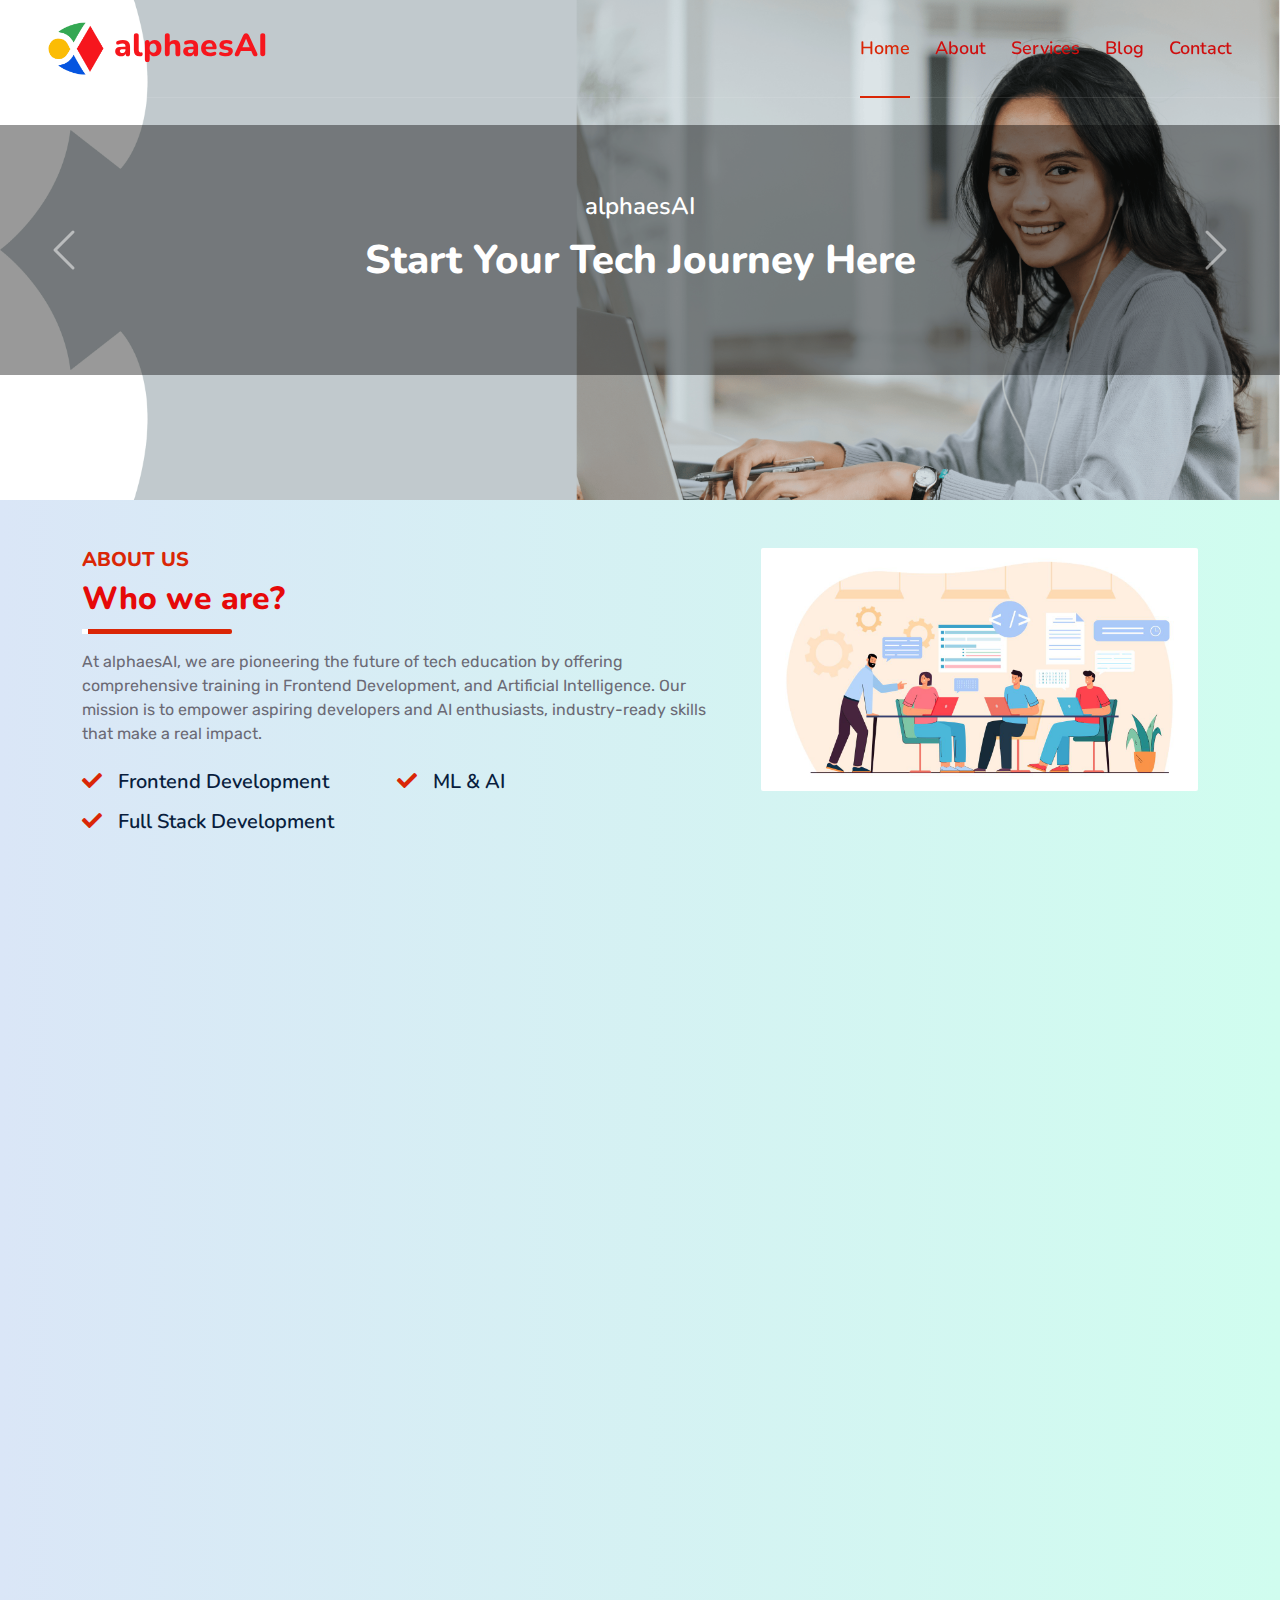
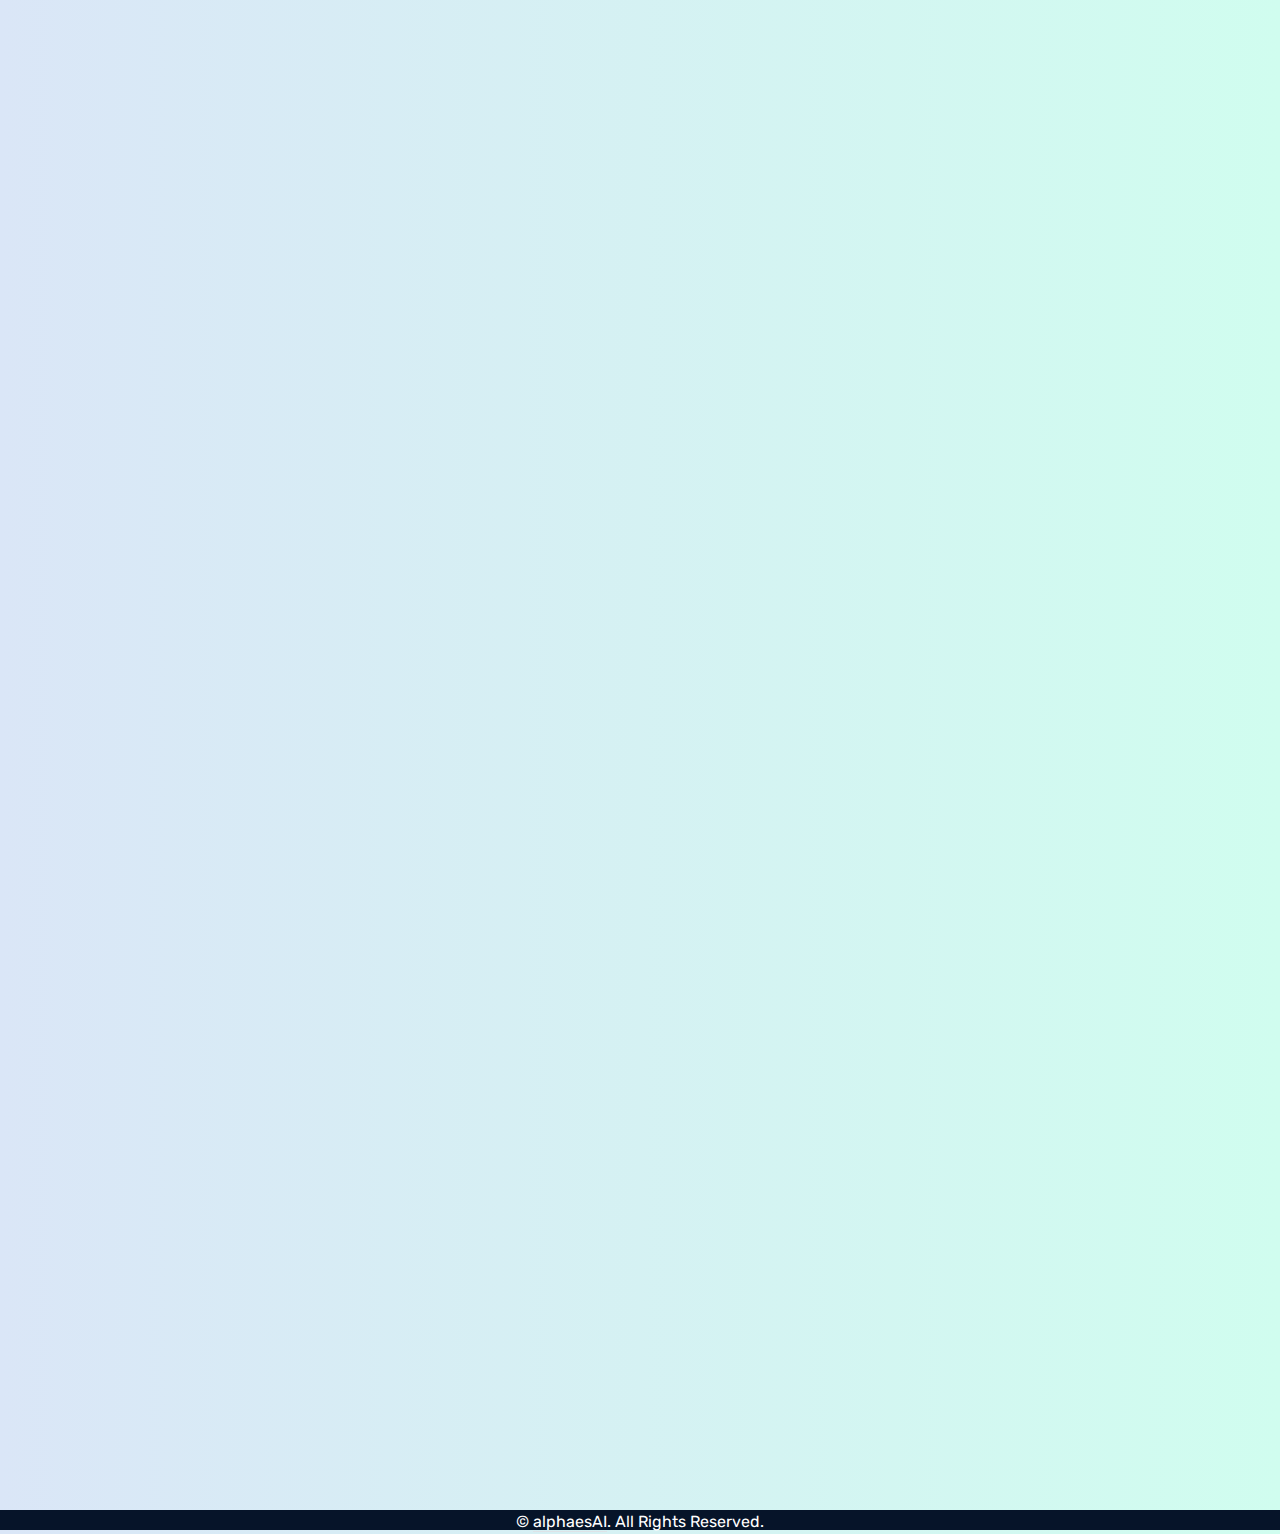
<file: index.html>
<!DOCTYPE html>
<html lang="en">

<head>
    <meta charset="utf-8">
    <title>alphaesAI-home</title>
    <meta content="width=device-width, initial-scale=1.0" name="viewport">
    <meta content="Free HTML Templates" name="keywords">
    <meta content="Free HTML Templates" name="description">

    <!-- Favicon -->
    <link href="img/favicon.ico" rel="icon">

    <!-- Google Web Fonts -->
    <link rel="preconnect" href="https://fonts.googleapis.com">
    <link rel="preconnect" href="https://fonts.gstatic.com" crossorigin>
    <link href="https://fonts.googleapis.com/css2?family=Nunito:wght@400;600;700;800&family=Rubik:wght@400;500;600;700&display=swap" rel="stylesheet">

    <!-- Icon Font Stylesheet -->
    <link href="https://cdnjs.cloudflare.com/ajax/libs/font-awesome/5.10.0/css/all.min.css" rel="stylesheet">
    <link href="https://cdn.jsdelivr.net/npm/bootstrap-icons@1.4.1/font/bootstrap-icons.css" rel="stylesheet">

    <!-- Libraries Stylesheet -->
    <link href="lib/owlcarousel/assets/owl.carousel.min.css" rel="stylesheet">
    <link href="lib/animate/animate.min.css" rel="stylesheet">

    <!-- Customized Bootstrap Stylesheet -->
    <link href="css/bootstrap.min.css" rel="stylesheet">

    <!-- Template Stylesheet -->
    <link href="css/style.css" rel="stylesheet">
</head>

<body>
    <!-- Spinner Start -->
    <div id="spinner" class="show bg-white position-fixed translate-middle w-100 vh-100 top-50 start-50 d-flex align-items-center justify-content-center">
        <div class="spinner"></div>
    </div>
    <!-- Spinner End -->


    <!-- Topbar Start -->
    <!-- <div class="container-fluid bg-dark px-5 d-none d-lg-block">
        <div class="row gx-0">
            <div class="col-lg-8 text-center text-lg-start mb-2 mb-lg-0">
                <div class="d-inline-flex align-items-center" style="height: 45px;">
                    <small class="me-3 text-light"><i class="fa fa-map-marker-alt me-2"></i>Electronic City, Bangalore</small>
                    <small class="me-3 text-light"><i class="fa fa-phone-alt me-2"></i>+91 8220850596</small>
                    <small class="text-light"><i class="fa fa-envelope-open me-2"></i>alphaesai@gmail.com</small>
                </div>
            </div>
            <div class="col-lg-4 text-center text-lg-end">
                <div class="d-inline-flex align-items-center" style="height: 45px;">
                    <a class="btn btn-sm btn-outline-light btn-sm-square rounded-circle me-2" href=""><i class="fab fa-twitter fw-normal"></i></a>
                    <a class="btn btn-sm btn-outline-light btn-sm-square rounded-circle me-2" href=""><i class="fab fa-facebook-f fw-normal"></i></a>
                    <a class="btn btn-sm btn-outline-light btn-sm-square rounded-circle me-2" href=""><i class="fab fa-linkedin-in fw-normal"></i></a>
                    <a class="btn btn-sm btn-outline-light btn-sm-square rounded-circle me-2" href=""><i class="fab fa-instagram fw-normal"></i></a>
                    <a class="btn btn-sm btn-outline-light btn-sm-square rounded-circle" href=""><i class="fab fa-youtube fw-normal"></i></a>
                </div>
            </div>
        </div>
    </div> -->
    <!-- Topbar End -->


    <!-- Navbar & Carousel Start -->
    <div class="container-fluid position-relative p-0">
        <nav class="navbar navbar-expand-lg navbar-dark px-5 py-3 py-lg-0">
            <a href="index.html" class="navbar-brand p-0">
                <h1 class="m-0 " style="color: #f6161d ;"><img class="logologo" src="img\logoalphaesai.png">alphaesAI</h1>
            </a>
            <button class="navbar-toggler" type="button" data-bs-toggle="collapse" data-bs-target="#navbarCollapse">
                <span class="fa fa-bars"></span>
            </button>
            <div class="collapse navbar-collapse" id="navbarCollapse">
                <div class="navbar-nav ms-auto py-0">
                    <a href="index.html" class="nav-item nav-link active">Home</a>
                    <a href="about.html" class="nav-item nav-link">About</a>
                    <a href="service.html" class="nav-item nav-link">Services</a>
                    <a href="blog.html" class="nav-item nav-link">Blog</a>
                    <!-- <div class="nav-item dropdown">
                        <a href="#" class="nav-link dropdown-toggle" data-bs-toggle="dropdown">Blog</a>
                        <div class="dropdown-menu m-0">
                            <a href="blog.html" class="dropdown-item">Blog Grid</a>
                            <a href="detail.html" class="dropdown-item">Blog Detail</a>
                        </div>
                    </div> -->
                    <!-- <div class="nav-item dropdown">
                        <a href="#" class="nav-link dropdown-toggle" data-bs-toggle="dropdown">Pages</a>
                        <div class="dropdown-menu m-0">
                            <a href="price.html" class="dropdown-item">Pricing Plan</a>
                            <a href="feature.html" class="dropdown-item">Our features</a>
                            <a href="team.html" class="dropdown-item">Team Members</a>
                            <a href="testimonial.html" class="dropdown-item">Testimonial</a>
                            <a href="quote.html" class="dropdown-item">Free Quote</a>
                        </div>
                    </div> -->
                    <a href="contact.html" class="nav-item nav-link">Contact</a>
                </div>
                <!-- <butaton type="button" class="btn text-primary ms-3" data-bs-toggle="modal" data-bs-target="#searchModal"><i class="fa fa-search"></i></butaton>
                <a href="https://htmlcodex.com/startup-company-website-template" class="btn btn-primary py-2 px-4 ms-3">Download Pro Version</a>
            </div> -->
        </nav>

        <div id="header-carousel" class="carousel slide carousel-fade" data-bs-ride="carousel">
            <div class="carousel-inner">
                <div class="carousel-item active">
                    <img class="w-100" src="img/look2.png" alt="Image">
                    <div class="carousel-caption d-flex flex-column align-items-center justify-content-center">
                        <div class="p-3" style="max-width: 900px;">
                            <h5 class="text-white  mb-3 animated slideInDown">alphaesAI</h5>
                            <h1 class="display-1 text-white mb-md-4 animated zoomIn">Start Your Tech Journey Here</h1>
                            <!-- <a href="quote.html" class="btn btn-primary py-md-3 px-md-5 me-3 animated slideInLeft">Free Quote</a>
                            <a href="" class="btn btn-outline-light py-md-3 px-md-5 animated slideInRight">Contact Us</a> -->
                        </div>
                    </div>
                </div>
                <div class="carousel-item">
                    <img class="w-100" src="img/look3.png" alt="Image">
                    <div class="carousel-caption d-flex flex-column align-items-center justify-content-center">
                        <div class="p-3" style="max-width: 900px;">
                            <h5 class="text-white mb-3 animated slideInDown">alphaesAI</h5>
                            <h1 class="display-1 text-white mb-md-4 animated zoomIn">Start Your Tech Journey Here</h1>
                            <!-- <a href="quote.html" class="btn btn-primary py-md-3 px-md-5 me-3 animated slideInLeft">Free Quote</a>
                            <a href="" class="btn btn-outline-light py-md-3 px-md-5 animated slideInRight">Contact Us</a> -->
                        </div>
                    </div>
                </div>
            </div>
            <button class="carousel-control-prev" type="button" data-bs-target="#header-carousel"
                data-bs-slide="prev">
                <span class="carousel-control-prev-icon" aria-hidden="true"></span>
                <span class="visually-hidden">Previous</span>
            </button>
            <button class="carousel-control-next" type="button" data-bs-target="#header-carousel"
                data-bs-slide="next">
                <span class="carousel-control-next-icon" aria-hidden="true"></span>
                <span class="visually-hidden">Next</span>
            </button>
        </div>
    </div>
    <!-- Navbar & Carousel End -->


    <!-- Full Screen Search Start -->
    <div class="modal fade" id="searchModal" tabindex="-1">
        <div class="modal-dialog modal-fullscreen">
            <div class="modal-content" style="background: rgba(9, 30, 62, .7);">
                <div class="modal-header border-0">
                    <button type="button" class="btn bg-white btn-close" data-bs-dismiss="modal" aria-label="Close"></button>
                </div>
                <div class="modal-body d-flex align-items-center justify-content-center">
                    <div class="input-group" style="max-width: 600px;">
                        <input type="text" class="form-control bg-transparent border-primary p-3" placeholder="Type search keyword">
                        <button class="btn btn-primary px-4"><i class="bi bi-search"></i></button>
                    </div>
                </div>
            </div>
        </div>
    </div>
    <!-- Full Screen Search End -->


    <!-- About Start -->
    <div class="container-fluid pt-5 wow fadeInUp" data-wow-delay="0.1s">
        <div class="container ">
            <div class="row g-5">
                <div class="col-lg-7">
                    <div class="section-title position-relative pb-3 mb-3">
                        <h5 class="fw-bold text-uppercase " style="color: var(--primary);">About Us</h5>
                        <h1 class="mb-0">Who we are? </h1>
                    </div>
                    <p class="mb-4">At alphaesAI, we are pioneering the future of tech education by offering comprehensive training in Frontend Development, 
                        and Artificial Intelligence. 
                        Our mission is to empower aspiring developers and AI enthusiasts, 
                        industry-ready skills that make a real impact.</p>
                        <div class="row g-0 ">
              
                            <div class="col-sm-6 wow zoomIn" data-wow-delay="0.2s">
              
                              <h5 class="mb-3">
                                <i class="fa fa-check me-3" style="color: var(--primary);"></i>Frontend Development
                              </h5>
                              <h5 class="mb-3">
                                <i class="fa fa-check me-3" style="color: var(--primary);"></i>Full Stack Development
                              </h5>
                            </div>
                            <div class="col-sm-6 wow zoomIn" data-wow-delay="0.4s">
                              
                              <h5 class="mb-5 sm-md-0">
                                <i class="fa fa-check me-3" style="color: var(--primary);"></i>ML & AI
                              </h5>
                              <!-- <h5 class="mb-3">
                                <i class="fa fa-check text-primary me-3"></i>Fair Prices
                              </h5> -->
                            </div>
                            
                          </div>
                    <!-- <div class="d-flex align-items-center mb-4 wow fadeIn" data-wow-delay="0.6s">
                        <div class="bg-primary d-flex align-items-center justify-content-center rounded" style="width: 60px; height: 60px;">
                            <i class="fa fa-phone-alt text-white"></i>
                        </div>
                        <div class="ps-4">
                            <h5 class="mb-2">Call to ask any question</h5>
                            <h4 class="text-primary mb-0">+012 345 6789</h4>
                        </div>
                    </div>
                    <a href="quote.html" class="btn  py-2 px-4 mb-2 wow zoomIn" style="background-color: red; color:white" data-wow-delay="0.9s">Learn More</a> -->
                </div>

                <div class="col-lg-5 whoweareimage"  style="min-height: 380px;">
                    <div class="position-relative h-100">
                        <img class="position-absolute w-100 rounded wow zoomIn"data-wow-delay="0.9s" src="img/whoweare.jpg" style="object-fit: cover;">
                    </div>
                </div>
            </div>
        </div>
    </div>
    <!-- About End -->


    <!-- why choose us Start -->
    <div class="container-fluid  md-py-5 wow fadeInUp" data-wow-delay="0.1s"  style="background-color: var(--secondary);">
        <div class="container py-5 ">
            <div class="section-title text-center position-relative pb-3 mb-5 mx-auto" style="max-width: 600px;">
                <h5 class="fw-bold text-uppercase" style="color: var(--primary);">Why Choose Us</h5>
                <h1 class="mb-0">Real World Learning From Day 01</h1>
            </div>
            <div class="row g-5">
                <div class="col-lg-4">
                    <div class="row g-5">
                        <div class="col-12 wow zoomIn d-flex flex-row " data-wow-delay="0.2s">
                            <!-- <div class="bg-primary rounded d-flex align-items-center justify-content-center mb-3" style="width: 60px; height: 60px;">
                                <i class="fa fa-cubes text-white"></i>
                            </div> -->
                            <div class="service-icon mb-3 align-items-center d-flex flex-row justify-content-center px-4">
                                <!-- <i class="fa fa-shield-alt text-white"></i> -->
                                <img src="img/self-learning-removebg-preview.png" style="height: 5rem; width: 5rem;">
                            </div>
                            
                            <div>
                                <h4>Self Learning</h4>
                            <p class="mb-0">
                                Focuses on creating the user interface (UI) and user experience (UX) of a website or web application.
                            </p>
                            </div>
                        </div>
                        <div class="col-12 wow zoomIn d-flex flex-row " data-wow-delay="0.2s">
                            <!-- <div class="bg-primary rounded d-flex align-items-center justify-content-center mb-3" style="width: 60px; height: 60px;">
                                <i class="fa fa-cubes text-white"></i>
                            </div> -->
                            <div class="service-icon mb-3 align-items-center d-flex flex-row justify-content-center px-4">
                                <!-- <i class="fa fa-shield-alt text-white"></i> -->
                                <img src="img\comfort.png" style="height: 8rem; width: 8rem;">
                            </div>
                            
                            <div>
                                <h4>Comfort</h4>
                            <p class="mb-0">
                                Involves working on both the front-end (client-side) and back-end (server-side) portions
                                of a web application. 
                            </p>
                            </div>
                        </div>
                        
                    </div>
                </div>
                <div class="col-lg-4 teachingimage wow zoomIn" data-wow-delay="0.9s" style="min-height: 350px;">
                    <div class="position-relative h-100">
                        <img class="position-absolute w-100 h-100 rounded wow zoomIn" data-wow-delay="0.1s" src="img/teachins.png" style="object-fit: cover;">
                    </div>
                </div>
                <div class="col-lg-4">
                    <div class="col-12 wow zoomIn d-flex flex-row " data-wow-delay="0.2s">
                        <!-- <div class="bg-primary rounded d-flex align-items-center justify-content-center mb-3" style="width: 60px; height: 60px;">
                            <i class="fa fa-cubes text-white"></i>
                        </div> -->
                        <div class="service-icon mb-3 align-items-center d-flex flex-row justify-content-center px-4">
                            <!-- <i class="fa fa-shield-alt text-white"></i> -->
                            <img src="img/ai.png">
                        </div>
                        
                        <div>
                            <h4>Opportunity</h4>
                        <p class="mb-0">
                            Transformative fields that enable computers to learn from data, make decisions, 
                                and perform tasks that traditionally require human intelligence.</p>
                        </div>
                    </div>
                    
                </div>
            </div>
        </div>
    </div>
    <!-- why choose us Start -->


    <!-- Service Start -->
    <div class="container-fluid pt-5 wow fadeInUp" data-wow-delay="0.1s">
        <div class="container md-py-5 py-3 ">
            <div class="section-title text-center position-relative pb-3 mb-5 mx-auto" style="max-width: 600px;">
                <h5 class="fw-bold text-uppercase" style="color: var(--primary);">Our Services</h5>
                <h1 class="mb-0">Unleash Your Talents With Hands On Internships</h1>
            </div>
            <div class="row g-5">
                <div class="col-lg-4 col-md-6 wow zoomIn" data-wow-delay="0.3s">
                    <div class="service-item rounded d-flex flex-column align-items-center justify-content-center text-center box" style="background-color: var(--secondary);">
                        <!-- <div class="service-icon">
                            <i class="fa fa-code text-white"></i>
                        </div> -->
                        <img src="img\ui&ux.png" class="mb-3">
                        <h4 class="mb-3">Frontend Development </h4>
                        <p class="m-0">UI & UX</p>
                        <!-- <a class="btn btn-lg btn-primary rounded" href="">
                            <i class="bi bi-arrow-right"></i>
                        </a> -->
                    </div>
                </div>
                <div class="col-lg-4 col-md-6 wow zoomIn" data-wow-delay="0.6s">
                    <div class="service-item rounded d-flex flex-column align-items-center justify-content-center text-center box" style="background-color: var(--secondary);">
                        <!-- <div class="service-icon">
                            <i class="fa fa-chart-pie text-white"></i>
                        </div> -->
                        <img src="img\fullstack.png" class="mb-3">
                        <h4 class="mb-3">Fullstack Development</h4>
                        <p class="m-0">Client & Server Side</p>
                        <!-- <a class="btn btn-lg btn-primary rounded" href="">
                            <i class="bi bi-arrow-right"></i>
                        </a> -->
                    </div>
                </div>
                <div class="col-lg-4 col-md-6 wow zoomIn" data-wow-delay="0.9s">
                    <div class="service-item rounded d-flex flex-column align-items-center justify-content-center text-center box" style="background-color: var(--secondary);">
                        <!-- <div class="service-icon">
                            <i class="fab fa-android text-white"></i>
                        </div> -->
                        <img src="img/ai.png" class="mb-3">
                        <h4 class="mb-3">AI & ML</h4>
                        <p class="m-0">Human Intelligence</p>
                        <!-- <a class="btn btn-lg btn-primary rounded" href="">
                            <i class="bi bi-arrow-right"></i>
                        </a> -->
                    </div>
                </div>
                
            </div>
        </div>
    </div>
    <!-- Service End -->


    

    <!-- Blog Start -->
    <div class="container-fluid md-py-5 wcu wow fadeInUp" data-wow-delay="0.1s">
        <div class="container py-5">
            <div class="section-title text-center position-relative pb-3 mb-5 mx-auto" style="max-width: 600px;">
                <h5 class="fw-bold text-uppercase" style="color: var(--primary);">Latest Blog</h5>
                <h1 class="mb-0">See What's New In Our Blog</h1>
            </div>

            <div class="row g-4">
                <div class="col-lg-4 wow fadeIn" data-wow-delay="0.3s">
                    <div class="blog-item position-relative overflow-hidden rounded mb-2">
                        <img class="img-fluid" src="img/Bfront.jpeg" alt="">
                        <a class="blog-overlay text-decoration-none" href="blog_frontend.html">
                            <h4 class="mb-3" style="color: white;">How to Build a UI & UX</h4>
                            <p style="color: white;">HTML, CSS, and JavaScript are the foundational languages</p>
                            <span class="text-white rm">Read More  <i class="fa fa-arrow-right px-2"></i> </span>
                        </a>
                    </div>
                </div>
                <div class="col-lg-4 wow fadeIn" data-wow-delay="0.3s">
                    <div class="blog-item position-relative overflow-hidden rounded mb-2">
                        <img class="img-fluid" src="img/Bfullstack.jpeg" alt="">
                        <a class="blog-overlay text-decoration-none" href="blog_fullstack.html">
                            <h4 class="mb-3" style="color: white;">Learn more about Fullstack</h4>
                            <p style="color: white;">The process of working on both the front end and back end of a web application</p>
                            <span class="text-white rm">Read More  <i class="fa fa-arrow-right px-2"></i> </span>
                        </a>
                    </div>
                </div>
                <div class="col-lg-4 wow fadeIn" data-wow-delay="0.3s">
                    <div class="blog-item position-relative overflow-hidden rounded mb-2">
                        <img class="img-fluid" src="img/Baiml.jpeg" alt="">
                        <a class="blog-overlay text-decoration-none" href="blog_ai&ml.html">
                            <h4 class="mb-3" style="color: white;">Artificial Intelligence</h4>
                            <p style="color: white;">Artificial Intelligence and Machine Learning: How Machines are Transforming Our World</p>
                            <span class="text-white">Read More  <i class="fa fa-arrow-right px-2"></i> </span>
                        </a>
                    </div>
                </div>
            </div>

            
        </div>
    </div>
    <!-- Blog Start -->


    
    
<!-- Floating Chatbot -->
<iframe 
    src="https://minibot-production.up.railway.app/static/index.html" 
    style="border: none; position: fixed; bottom: 20px; right: 20px; width: 400px; height: 500px; z-index: 9999;">
</iframe>

    <!-- footer -->
    <div id="footer-placeholder"></div>

    <!-- Back to Top -->
    <a href="#" class="btn btn-lg  btn-lg-square rounded back-to-top" style="background-color: var(--accent); color: white;"><i class="bi bi-arrow-up"></i></a>


    <!-- JavaScript Libraries -->
    <script>
        document.addEventListener("DOMContentLoaded", () => {
          fetch("footer.html")
            .then(response => response.text())
            .then(data => {
              document.getElementById("footer-placeholder").innerHTML = data;
            })
            .catch(error => console.error("Error loading footer:", error));
        });
      </script>
    <script src="https://code.jquery.com/jquery-3.4.1.min.js"></script>
    <script src="https://cdn.jsdelivr.net/npm/bootstrap@5.0.0/dist/js/bootstrap.bundle.min.js"></script>
    <script src="lib/wow/wow.min.js"></script>
    <script src="lib/easing/easing.min.js"></script>
    <script src="lib/waypoints/waypoints.min.js"></script>
    <script src="lib/counterup/counterup.min.js"></script>
    <script src="lib/owlcarousel/owl.carousel.min.js"></script>

    <!-- Template Javascript -->
    <script src="js/main.js"></script>
</body>

</html>


<!-- Facts Start -->
    <!-- <div class="container-fluid facts py-5 pt-lg-0">
        <div class="container py-5 pt-lg-0">
            <div class="row gx-0">
                <div class="col-lg-4 wow zoomIn" data-wow-delay="0.1s">
                    <div class="bg-primary shadow d-flex align-items-center justify-content-center p-4" style="height: 150px;">
                        <div class="bg-white d-flex align-items-center justify-content-center rounded mb-2" style="width: 60px; height: 60px;">
                            <i class="fa fa-users text-primary"></i>
                        </div>
                        <div class="ps-4">
                            <h5 class="text-white mb-0">Happy Clients</h5>
                            <h1 class="text-white mb-0" data-toggle="counter-up">12345</h1>
                        </div>
                    </div>
                </div>
                <div class="col-lg-4 wow zoomIn" data-wow-delay="0.3s">
                    <div class="bg-light shadow d-flex align-items-center justify-content-center p-4" style="height: 150px;">
                        <div class="bg-primary d-flex align-items-center justify-content-center rounded mb-2" style="width: 60px; height: 60px;">
                            <i class="fa fa-check text-white"></i>
                        </div>
                        <div class="ps-4">
                            <h5 class="text-primary mb-0">Projects Done</h5>
                            <h1 class="mb-0" data-toggle="counter-up">12345</h1>
                        </div>
                    </div>
                </div>
                <div class="col-lg-4 wow zoomIn" data-wow-delay="0.6s">
                    <div class="bg-primary shadow d-flex align-items-center justify-content-center p-4" style="height: 150px;">
                        <div class="bg-white d-flex align-items-center justify-content-center rounded mb-2" style="width: 60px; height: 60px;">
                            <i class="fa fa-award text-primary"></i>
                        </div>
                        <div class="ps-4">
                            <h5 class="text-white mb-0">Win Awards</h5>
                            <h1 class="text-white mb-0" data-toggle="counter-up">12345</h1>
                        </div>
                    </div>
                </div>
            </div>
        </div>
    </div> -->
    <!-- Facts Start -->


<!-- <div class="col-lg-4 col-md-6 wow zoomIn" data-wow-delay="0.3s">
                    <div class="service-item bg-light rounded d-flex flex-column align-items-center justify-content-center text-center">
                        <div class="service-icon">
                            <i class="fab fa-android text-white"></i>
                        </div>
                        <h4 class="mb-3">Apps Development</h4>
                        <p class="m-0">Amet justo dolor lorem kasd amet magna sea stet eos vero lorem ipsum dolore sed</p>
                        <a class="btn btn-lg btn-primary rounded" href="">
                            <i class="bi bi-arrow-right"></i>
                        </a>
                    </div>
                </div>
                <div class="col-lg-4 col-md-6 wow zoomIn" data-wow-delay="0.6s">
                    <div class="service-item bg-light rounded d-flex flex-column align-items-center justify-content-center text-center">
                        <div class="service-icon">
                            <i class="fa fa-search text-white"></i>
                        </div>
                        <h4 class="mb-3">SEO Optimization</h4>
                        <p class="m-0">Amet justo dolor lorem kasd amet magna sea stet eos vero lorem ipsum dolore sed</p>
                        <a class="btn btn-lg btn-primary rounded" href="">
                            <i class="bi bi-arrow-right"></i>
                        </a>
                    </div>
                </div>
                <div class="col-lg-4 col-md-6 wow zoomIn" data-wow-delay="0.9s">
                    <div class="position-relative bg-primary rounded h-100 d-flex flex-column align-items-center justify-content-center text-center p-5">
                        <h3 class="text-white mb-3">Call Us For Quote</h3>
                        <p class="text-white mb-3">Clita ipsum magna kasd rebum at ipsum amet dolor justo dolor est magna stet eirmod</p>
                        <h2 class="text-white mb-0">+012 345 6789</h2>
                    </div>
                </div> -->

<!-- Vendor Start -->
    <!-- <div class="container-fluid py-5 wow fadeInUp" data-wow-delay="0.1s">
        <div class="container py-5 mb-5">
            <div class="bg-white">
                <div class="owl-carousel vendor-carousel">
                    <img src="img/vendor-1.jpg" alt="">
                    <img src="img/vendor-2.jpg" alt="">
                    <img src="img/vendor-3.jpg" alt="">
                    <img src="img/vendor-4.jpg" alt="">
                    <img src="img/vendor-5.jpg" alt="">
                    <img src="img/vendor-6.jpg" alt="">
                    <img src="img/vendor-7.jpg" alt="">
                    <img src="img/vendor-8.jpg" alt="">
                    <img src="img/vendor-9.jpg" alt="">
                </div>
            </div>
        </div>
    </div> -->
    <!-- Vendor End -->

    <!-- <div class="row g-5">
                <div class="col-lg-4 wow slideInUp" data-wow-delay="0.3s">
                    <div class="blog-item rounded overflow-hidden blog-box" style="background-color: var(--secondary);">
                        <div class="blog-img position-relative overflow-hidden">
                            <img class="img-fluid" src="img/front.jpeg" alt="">
                            <a class="position-absolute top-0 start-0 text-white rounded-end mt-5 py-2 px-4" style="background-color: var(--primary);" href="">Frontend</a>
                        </div>
                        <div class="p-4">
                            <div class="d-flex mb-3">
                                <small class="me-3"><i class="far fa-user text-primary me-2"></i>John Doe</small>
                                <small><i class="far fa-calendar-alt text-primary me-2"></i>01 Jan, 2045</small>
                            </div>
                            <h4 class="mb-3">How to Build a UI & UX</h4>
                            <p>HTML, CSS, and JavaScript are the foundational languages</p>
                            <a class="text-uppercase" href="blog_frontend.html" style="color: var(--accent); font-weight: bolder;">Read More <i class="bi bi-arrow-right"></i></a>
                        </div>
                    </div>
                </div>
                <div class="col-lg-4 wow slideInUp" data-wow-delay="0.6s">
                    <div class="blog-item rounded overflow-hidden blog-box" style="background-color: var(--secondary);">
                        <div class="blog-img position-relative overflow-hidden">
                            <img class="img-fluid" src="img/blogfullstack.jpg" alt="">
                            <a class="position-absolute top-0 start-0 text-white rounded-end mt-5 py-2 px-4" style="background-color: var(--primary);" href="">Fullstack</a>
                        </div>
                        <div class="p-4">
                            <div class="d-flex mb-3">
                                <small class="me-3"><i class="far fa-user text-primary me-2"></i>John Doe</small>
                                <small><i class="far fa-calendar-alt text-primary me-2"></i>01 Jan, 2045</small>
                            </div>
                            <h4 class="mb-3">Learn more about Fullstack</h4>
                            <p>The process of working on both the front end and back end of a web application</p>
                            <a class="text-uppercase" href="blog_fullstack.html" style="color: var(--accent); font-weight: bolder;">Read More <i class="bi bi-arrow-right"></i></a>
                        </div>
                    </div>
                </div>
                <div class="col-lg-4 wow slideInUp" data-wow-delay="0.9s">
                    <div class="blog-item rounded overflow-hidden blog-box" style="background-color: var(--secondary);">
                        <div class="blog-img position-relative overflow-hidden">
                            <img class="img-fluid" src="img/blogai&ml.jpg" alt="">
                            <a class="position-absolute top-0 start-0 text-white rounded-end mt-5 py-2 px-4" style="background-color: var(--primary);" href="">Web Design</a>
                        </div>
                        <div class="p-4">
                            <div class="d-flex mb-3">
                                <small class="me-3"><i class="far fa-user text-primary me-2"></i>John Doe</small>
                                <small><i class="far fa-calendar-alt text-primary me-2"></i>01 Jan, 2045</small>
                            </div>
                            <h4 class="mb-3">Artificial Intelligence</h4>
                            <p>Artificial Intelligence and Machine Learning: How Machines are Transforming Our World</p>
                            <a class="text-uppercase" href="blog_ai&ml.html" style="color: var(--accent); font-weight: bolder;">Read More <i class="bi bi-arrow-right"></i></a>
                        </div>
                    </div>
                </div>
            </div> -->

    <!-- Pricing Plan Start -->
    <!-- <div class="container-fluid py-5 wow fadeInUp" data-wow-delay="0.1s">
        <div class="container py-5">
            <div class="section-title text-center position-relative pb-3 mb-5 mx-auto" style="max-width: 600px;">
                <h5 class="fw-bold text-primary text-uppercase">Pricing Plans</h5>
                <h1 class="mb-0">We are Offering Competitive Prices for Our Clients</h1>
            </div>
            <div class="row g-0">
                <div class="col-lg-4 wow slideInUp" data-wow-delay="0.6s">
                    <div class="bg-light rounded">
                        <div class="border-bottom py-4 px-5 mb-4">
                            <h4 class="text-primary mb-1">Basic Plan</h4>
                            <small class="text-uppercase">For Small Size Business</small>
                        </div>
                        <div class="p-5 pt-0">
                            <h1 class="display-5 mb-3">
                                <small class="align-top" style="font-size: 22px; line-height: 45px;">$</small>49.00<small
                                    class="align-bottom" style="font-size: 16px; line-height: 40px;">/ Month</small>
                            </h1>
                            <div class="d-flex justify-content-between mb-3"><span>HTML5 & CSS3</span><i class="fa fa-check text-primary pt-1"></i></div>
                            <div class="d-flex justify-content-between mb-3"><span>Bootstrap v5</span><i class="fa fa-check text-primary pt-1"></i></div>
                            <div class="d-flex justify-content-between mb-3"><span>Responsive Layout</span><i class="fa fa-times text-danger pt-1"></i></div>
                            <div class="d-flex justify-content-between mb-2"><span>Cross-browser Support</span><i class="fa fa-times text-danger pt-1"></i></div>
                            <a href="" class="btn btn-primary py-2 px-4 mt-4">Order Now</a>
                        </div>
                    </div>
                </div>
                <div class="col-lg-4 wow slideInUp" data-wow-delay="0.3s">
                    <div class="bg-white rounded shadow position-relative" style="z-index: 1;">
                        <div class="border-bottom py-4 px-5 mb-4">
                            <h4 class="text-primary mb-1">Standard Plan</h4>
                            <small class="text-uppercase">For Medium Size Business</small>
                        </div>
                        <div class="p-5 pt-0">
                            <h1 class="display-5 mb-3">
                                <small class="align-top" style="font-size: 22px; line-height: 45px;">$</small>99.00<small
                                    class="align-bottom" style="font-size: 16px; line-height: 40px;">/ Month</small>
                            </h1>
                            <div class="d-flex justify-content-between mb-3"><span>HTML5 & CSS3</span><i class="fa fa-check text-primary pt-1"></i></div>
                            <div class="d-flex justify-content-between mb-3"><span>Bootstrap v5</span><i class="fa fa-check text-primary pt-1"></i></div>
                            <div class="d-flex justify-content-between mb-3"><span>Responsive Layout</span><i class="fa fa-check text-primary pt-1"></i></div>
                            <div class="d-flex justify-content-between mb-2"><span>Cross-browser Support</span><i class="fa fa-times text-danger pt-1"></i></div>
                            <a href="" class="btn btn-primary py-2 px-4 mt-4">Order Now</a>
                        </div>
                    </div>
                </div>
                <div class="col-lg-4 wow slideInUp" data-wow-delay="0.9s">
                    <div class="bg-light rounded">
                        <div class="border-bottom py-4 px-5 mb-4">
                            <h4 class="text-primary mb-1">Advanced Plan</h4>
                            <small class="text-uppercase">For Large Size Business</small>
                        </div>
                        <div class="p-5 pt-0">
                            <h1 class="display-5 mb-3">
                                <small class="align-top" style="font-size: 22px; line-height: 45px;">$</small>149.00<small
                                    class="align-bottom" style="font-size: 16px; line-height: 40px;">/ Month</small>
                            </h1>
                            <div class="d-flex justify-content-between mb-3"><span>HTML5 & CSS3</span><i class="fa fa-check text-primary pt-1"></i></div>
                            <div class="d-flex justify-content-between mb-3"><span>Bootstrap v5</span><i class="fa fa-check text-primary pt-1"></i></div>
                            <div class="d-flex justify-content-between mb-3"><span>Responsive Layout</span><i class="fa fa-check text-primary pt-1"></i></div>
                            <div class="d-flex justify-content-between mb-2"><span>Cross-browser Support</span><i class="fa fa-check text-primary pt-1"></i></div>
                            <a href="" class="btn btn-primary py-2 px-4 mt-4">Order Now</a>
                        </div>
                    </div>
                </div>
            </div>
        </div>
    </div> -->
    <!-- Pricing Plan End -->


    <!-- Quote Start -->
    <!-- <div class="container-fluid py-5 wow fadeInUp" data-wow-delay="0.1s">
        <div class="container py-5">
            <div class="row g-5">
                <div class="col-lg-7">
                    <div class="section-title position-relative pb-3 mb-5">
                        <h5 class="fw-bold text-primary text-uppercase">Request A Quote</h5>
                        <h1 class="mb-0">Need A Free Quote? Please Feel Free to Contact Us</h1>
                    </div>
                    <div class="row gx-3">
                        <div class="col-sm-6 wow zoomIn" data-wow-delay="0.2s">
                            <h5 class="mb-4"><i class="fa fa-reply text-primary me-3"></i>Reply within 24 hours</h5>
                        </div>
                        <div class="col-sm-6 wow zoomIn" data-wow-delay="0.4s">
                            <h5 class="mb-4"><i class="fa fa-phone-alt text-primary me-3"></i>24 hrs telephone support</h5>
                        </div>
                    </div>
                    <p class="mb-4">Eirmod sed tempor lorem ut dolores. Aliquyam sit sadipscing kasd ipsum. Dolor ea et dolore et at sea ea at dolor, justo ipsum duo rebum sea invidunt voluptua. Eos vero eos vero ea et dolore eirmod et. Dolores diam duo invidunt lorem. Elitr ut dolores magna sit. Sea dolore sanctus sed et. Takimata takimata sanctus sed.</p>
                    <div class="d-flex align-items-center mt-2 wow zoomIn" data-wow-delay="0.6s">
                        <div class="bg-primary d-flex align-items-center justify-content-center rounded" style="width: 60px; height: 60px;">
                            <i class="fa fa-phone-alt text-white"></i>
                        </div>
                        <div class="ps-4">
                            <h5 class="mb-2">Call to ask any question</h5>
                            <h4 class="text-primary mb-0">+012 345 6789</h4>
                        </div>
                    </div>
                </div>
                <div class="col-lg-5">
                    <div class="bg-primary rounded h-100 d-flex align-items-center p-5 wow zoomIn" data-wow-delay="0.9s">
                        <form>
                            <div class="row g-3">
                                <div class="col-xl-12">
                                    <input type="text" class="form-control bg-light border-0" placeholder="Your Name" style="height: 55px;">
                                </div>
                                <div class="col-12">
                                    <input type="email" class="form-control bg-light border-0" placeholder="Your Email" style="height: 55px;">
                                </div>
                                <div class="col-12">
                                    <select class="form-select bg-light border-0" style="height: 55px;">
                                        <option selected>Select A Service</option>
                                        <option value="1">Service 1</option>
                                        <option value="2">Service 2</option>
                                        <option value="3">Service 3</option>
                                    </select>
                                </div>
                                <div class="col-12">
                                    <textarea class="form-control bg-light border-0" rows="3" placeholder="Message"></textarea>
                                </div>
                                <div class="col-12">
                                    <button class="btn btn-dark w-100 py-3" type="submit">Request A Quote</button>
                                </div>
                            </div>
                        </form>
                    </div>
                </div>
            </div>
        </div>
    </div> -->
    <!-- Quote End -->


    <!-- Testimonial Start -->
    <!-- <div class="container-fluid py-5 wow fadeInUp" data-wow-delay="0.1s">
        <div class="container py-5">
            <div class="section-title text-center position-relative pb-3 mb-4 mx-auto" style="max-width: 600px;">
                <h5 class="fw-bold text-primary text-uppercase">Testimonial</h5>
                <h1 class="mb-0">What Our Clients Say About Our Digital Services</h1>
            </div>
            <div class="owl-carousel testimonial-carousel wow fadeInUp" data-wow-delay="0.6s">
                <div class="testimonial-item bg-light my-4">
                    <div class="d-flex align-items-center border-bottom pt-5 pb-4 px-5">
                        <img class="img-fluid rounded" src="img/testimonial-1.jpg" style="width: 60px; height: 60px;" >
                        <div class="ps-4">
                            <h4 class="text-primary mb-1">Client Name</h4>
                            <small class="text-uppercase">Profession</small>
                        </div>
                    </div>
                    <div class="pt-4 pb-5 px-5">
                        Dolor et eos labore, stet justo sed est sed. Diam sed sed dolor stet amet eirmod eos labore diam
                    </div>
                </div>
                <div class="testimonial-item bg-light my-4">
                    <div class="d-flex align-items-center border-bottom pt-5 pb-4 px-5">
                        <img class="img-fluid rounded" src="img/testimonial-2.jpg" style="width: 60px; height: 60px;" >
                        <div class="ps-4">
                            <h4 class="text-primary mb-1">Client Name</h4>
                            <small class="text-uppercase">Profession</small>
                        </div>
                    </div>
                    <div class="pt-4 pb-5 px-5">
                        Dolor et eos labore, stet justo sed est sed. Diam sed sed dolor stet amet eirmod eos labore diam
                    </div>
                </div>
                <div class="testimonial-item bg-light my-4">
                    <div class="d-flex align-items-center border-bottom pt-5 pb-4 px-5">
                        <img class="img-fluid rounded" src="img/testimonial-3.jpg" style="width: 60px; height: 60px;" >
                        <div class="ps-4">
                            <h4 class="text-primary mb-1">Client Name</h4>
                            <small class="text-uppercase">Profession</small>
                        </div>
                    </div>
                    <div class="pt-4 pb-5 px-5">
                        Dolor et eos labore, stet justo sed est sed. Diam sed sed dolor stet amet eirmod eos labore diam
                    </div>
                </div>
                <div class="testimonial-item bg-light my-4">
                    <div class="d-flex align-items-center border-bottom pt-5 pb-4 px-5">
                        <img class="img-fluid rounded" src="img/testimonial-4.jpg" style="width: 60px; height: 60px;" >
                        <div class="ps-4">
                            <h4 class="text-primary mb-1">Client Name</h4>
                            <small class="text-uppercase">Profession</small>
                        </div>
                    </div>
                    <div class="pt-4 pb-5 px-5">
                        Dolor et eos labore, stet justo sed est sed. Diam sed sed dolor stet amet eirmod eos labore diam
                    </div>
                </div>
            </div>
        </div>
    </div> -->
    <!-- Testimonial End -->


    <!-- Team Start -->
    <!-- <div class="container-fluid py-5 wow fadeInUp" data-wow-delay="0.1s">
        <div class="container py-5">
            <div class="section-title text-center position-relative pb-3 mb-5 mx-auto" style="max-width: 600px;">
                <h5 class="fw-bold text-primary text-uppercase">Team Members</h5>
                <h1 class="mb-0">Professional Stuffs Ready to Help Your Business</h1>
            </div>
            <div class="row g-5">
                <div class="col-lg-4 wow slideInUp" data-wow-delay="0.3s">
                    <div class="team-item bg-light rounded overflow-hidden">
                        <div class="team-img position-relative overflow-hidden">
                            <img class="img-fluid w-100" src="img/team-1.jpg" alt="">
                            <div class="team-social">
                                <a class="btn btn-lg btn-primary btn-lg-square rounded" href=""><i class="fab fa-twitter fw-normal"></i></a>
                                <a class="btn btn-lg btn-primary btn-lg-square rounded" href=""><i class="fab fa-facebook-f fw-normal"></i></a>
                                <a class="btn btn-lg btn-primary btn-lg-square rounded" href=""><i class="fab fa-instagram fw-normal"></i></a>
                                <a class="btn btn-lg btn-primary btn-lg-square rounded" href=""><i class="fab fa-linkedin-in fw-normal"></i></a>
                            </div>
                        </div>
                        <div class="text-center py-4">
                            <h4 class="text-primary">Full Name</h4>
                            <p class="text-uppercase m-0">Designation</p>
                        </div>
                    </div>
                </div>
                <div class="col-lg-4 wow slideInUp" data-wow-delay="0.6s">
                    <div class="team-item bg-light rounded overflow-hidden">
                        <div class="team-img position-relative overflow-hidden">
                            <img class="img-fluid w-100" src="img/team-2.jpg" alt="">
                            <div class="team-social">
                                <a class="btn btn-lg btn-primary btn-lg-square rounded" href=""><i class="fab fa-twitter fw-normal"></i></a>
                                <a class="btn btn-lg btn-primary btn-lg-square rounded" href=""><i class="fab fa-facebook-f fw-normal"></i></a>
                                <a class="btn btn-lg btn-primary btn-lg-square rounded" href=""><i class="fab fa-instagram fw-normal"></i></a>
                                <a class="btn btn-lg btn-primary btn-lg-square rounded" href=""><i class="fab fa-linkedin-in fw-normal"></i></a>
                            </div>
                        </div>
                        <div class="text-center py-4">
                            <h4 class="text-primary">Full Name</h4>
                            <p class="text-uppercase m-0">Designation</p>
                        </div>
                    </div>
                </div>
                <div class="col-lg-4 wow slideInUp" data-wow-delay="0.9s">
                    <div class="team-item bg-light rounded overflow-hidden">
                        <div class="team-img position-relative overflow-hidden">
                            <img class="img-fluid w-100" src="img/team-3.jpg" alt="">
                            <div class="team-social">
                                <a class="btn btn-lg btn-primary btn-lg-square rounded" href=""><i class="fab fa-twitter fw-normal"></i></a>
                                <a class="btn btn-lg btn-primary btn-lg-square rounded" href=""><i class="fab fa-facebook-f fw-normal"></i></a>
                                <a class="btn btn-lg btn-primary btn-lg-square rounded" href=""><i class="fab fa-instagram fw-normal"></i></a>
                                <a class="btn btn-lg btn-primary btn-lg-square rounded" href=""><i class="fab fa-linkedin-in fw-normal"></i></a>
                            </div>
                        </div>
                        <div class="text-center py-4">
                            <h4 class="text-primary">Full Name</h4>
                            <p class="text-uppercase m-0">Designation</p>
                        </div>
                    </div>
                </div>
            </div>
        </div>
    </div> -->
    <!-- Team End -->
</file>
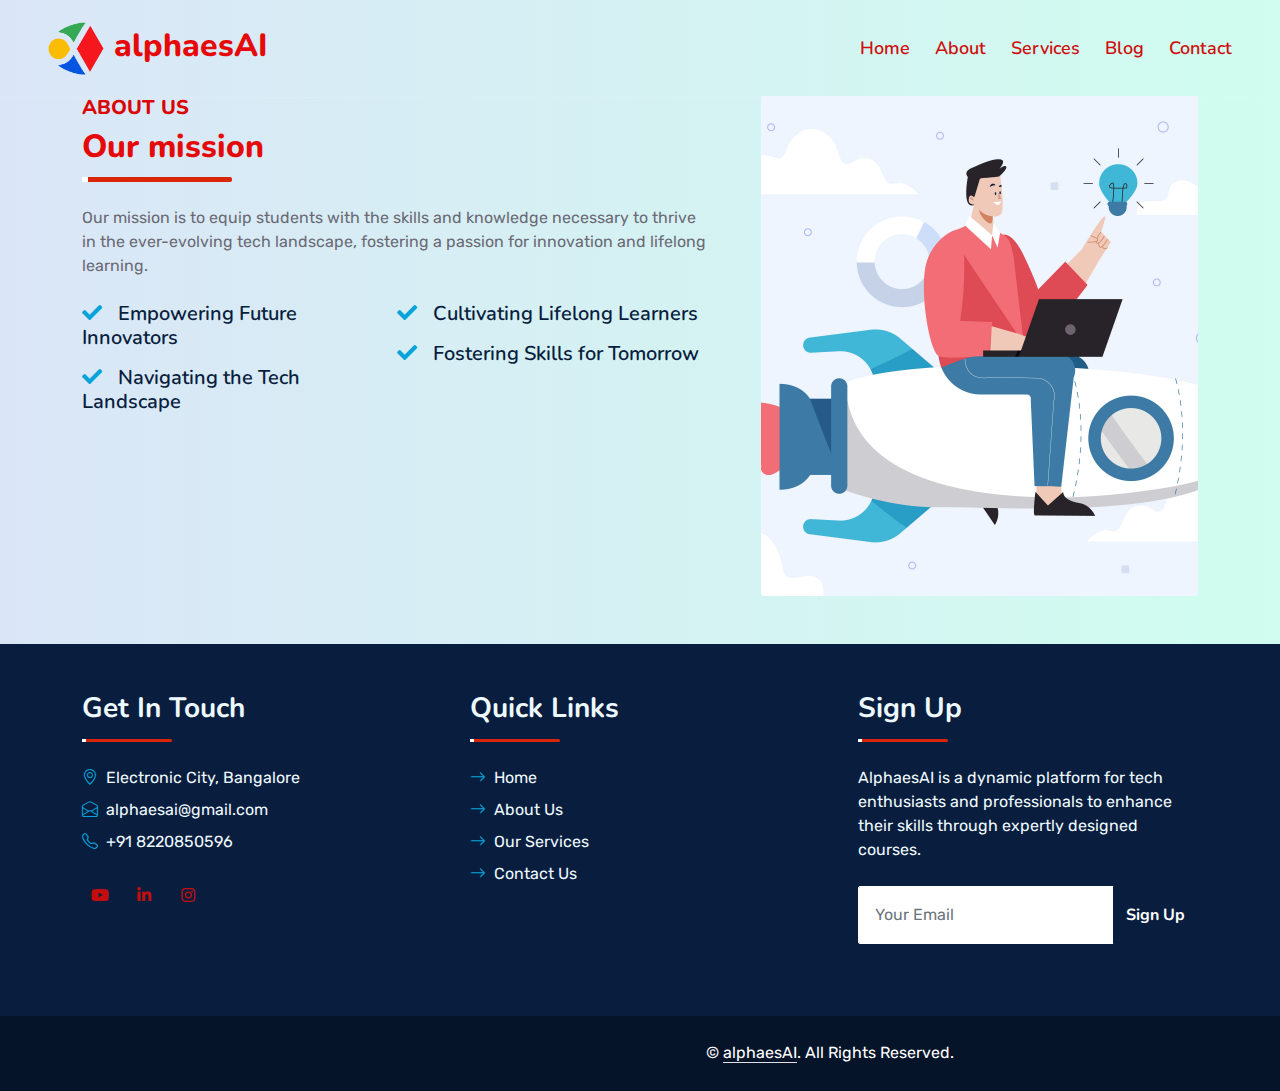
<file: about.html>
<!DOCTYPE html>
<html lang="en">
  <head>
    <meta charset="utf-8" />
    <title>alphaesAI-about</title>
    <meta content="width=device-width, initial-scale=1.0" name="viewport" />
    <meta content="Free HTML Templates" name="keywords" />
    <meta content="Free HTML Templates" name="description" />

    <!-- Favicon -->
    <link href="img/favicon.ico" rel="icon" />

    <!-- Google Web Fonts -->
    <link rel="preconnect" href="https://fonts.googleapis.com" />
    <link rel="preconnect" href="https://fonts.gstatic.com" crossorigin />
    <link
      href="https://fonts.googleapis.com/css2?family=Nunito:wght@400;600;700;800&family=Rubik:wght@400;500;600;700&display=swap"
      rel="stylesheet"
    />

    <!-- Icon Font Stylesheet -->
    <link
      href="https://cdnjs.cloudflare.com/ajax/libs/font-awesome/5.10.0/css/all.min.css"
      rel="stylesheet"
    />
    <link
      href="https://cdn.jsdelivr.net/npm/bootstrap-icons@1.4.1/font/bootstrap-icons.css"
      rel="stylesheet"
    />

    <!-- Libraries Stylesheet -->
    <link href="lib/owlcarousel/assets/owl.carousel.min.css" rel="stylesheet" />
    <link href="lib/animate/animate.min.css" rel="stylesheet" />

    <!-- Customized Bootstrap Stylesheet -->
    <link href="css/bootstrap.min.css" rel="stylesheet" />

    <!-- Template Stylesheet -->
    <link href="css/style.css" rel="stylesheet" />
  </head>

  <body>
    <!-- Spinner Start -->
    <div
      id="spinner"
      class="show bg-white position-fixed translate-middle w-100 vh-100 top-50 start-50 d-flex align-items-center justify-content-center"
    >
      <div class="spinner"></div>
    </div>
    <!-- Spinner End -->

    <!-- Topbar Start -->
    <!-- <div class="container-fluid bg-dark px-5 d-none d-lg-block">
      <div class="row gx-0">
        <div class="col-lg-8 text-center text-lg-start mb-2 mb-lg-0">
          <div class="d-inline-flex align-items-center" style="height: 45px">
            <small class="me-3 text-light"
              ><i class="fa fa-map-marker-alt me-2"></i>Electronic City Bangalore</small
            >
            <small class="me-3 text-light"
              ><i class="fa fa-phone-alt me-2"></i> +91 8220 850 596</small
            >
            <small class="text-light"
              ><i class="fa fa-envelope-open me-2"></i>mindsscape.com</small
            >
          </div>
        </div>
        <div class="col-lg-4 text-center text-lg-end">
          <div class="d-inline-flex align-items-center" style="height: 45px">
            <a
              class="btn btn-sm btn-outline-light btn-sm-square rounded-circle me-2"
              href=""
              ><i class="fab fa-twitter fw-normal"></i
            ></a>
            <a
              class="btn btn-sm btn-outline-light btn-sm-square rounded-circle me-2"
              href=""
              ><i class="fab fa-facebook-f fw-normal"></i
            ></a>
            <a
              class="btn btn-sm btn-outline-light btn-sm-square rounded-circle me-2"
              href=""
              ><i class="fab fa-linkedin-in fw-normal"></i
            ></a>
            <a
              class="btn btn-sm btn-outline-light btn-sm-square rounded-circle me-2"
              href=""
              ><i class="fab fa-instagram fw-normal"></i
            ></a>
            <a
              class="btn btn-sm btn-outline-light btn-sm-square rounded-circle"
              href=""
              ><i class="fab fa-youtube fw-normal"></i
            ></a>
          </div>
        </div>
      </div>
    </div> -->
    <!-- Topbar End -->

    <!-- Navbar Start -->
    <div class="container-fluid position-relative p-0">
      <nav class="navbar navbar-expand-lg navbar-dark px-5 py-3 py-lg-0">
          <a href="index.html" class="navbar-brand p-0">
              <h1 class="m-0"><img class="logologo" src="img\logoalphaesai.png">alphaesAI</h1>
          </a>
          <button class="navbar-toggler" type="button" data-bs-toggle="collapse" data-bs-target="#navbarCollapse">
              <span class="fa fa-bars"></span>
          </button>
          <div class="collapse navbar-collapse" id="navbarCollapse">
              <div class="navbar-nav ms-auto py-0">
                  <a href="index.html" class="nav-item nav-link">Home</a>
                  <a href="about.html" class="nav-item nav-link">About</a>
                  <a href="service.html" class="nav-item nav-link">Services</a>
                  <a href="blog.html" class="nav-item nav-link">Blog</a>
                  <!-- <div class="nav-item dropdown">
                      <a href="#" class="nav-link dropdown-toggle active" data-bs-toggle="dropdown">Blog</a>
                      <div class="dropdown-menu m-0">
                          <a href="blog.html" class="dropdown-item active">Blog Grid</a>
                          <a href="detail.html" class="dropdown-item">Blog Detail</a>
                      </div>
                  </div>
                  <div class="nav-item dropdown">
                      <a href="#" class="nav-link dropdown-toggle" data-bs-toggle="dropdown">Pages</a>
                      <div class="dropdown-menu m-0">
                          <a href="price.html" class="dropdown-item">Pricing Plan</a>
                          <a href="feature.html" class="dropdown-item">Our features</a>
                          <a href="team.html" class="dropdown-item">Team Members</a>
                          <a href="testimonial.html" class="dropdown-item">Testimonial</a>
                          <a href="quote.html" class="dropdown-item">Free Quote</a>
                      </div>
                  </div> -->
                  <a href="contact.html" class="nav-item nav-link">Contact</a>
              </div>
              <!-- <button type="button" class="btn text-primary ms-3" data-bs-toggle="modal" data-bs-target="#searchModal"><i class="fa fa-search"></i></butaton>
              <a href="https://htmlcodex.com/startup-company-website-template" class="btn btn-primary py-2 px-4 ms-3">Download Pro Version</a> -->
          </div>
      </nav>

      <div class="container-fluid py-5 hide-on-mobile">
          <!-- <div class="row py-5">
              <div class="col-12 pt-lg-5 mt-lg-5 text-center">
                  <h1 class="display-4 text-white animated zoomIn">About Us</h1>
                  <a href="" class="h5 text-white">Home</a>
                  <i class="far fa-circle text-white px-2"></i>
                  <a href="" class="h5 text-white">Services</a>
              </div>
          </div> -->
      </div>
  </div>
    <!-- Navbar End -->

    <!-- Full Screen Search Start -->
    <div class="modal fade" id="searchModal" tabindex="-1">
      <div class="modal-dialog modal-fullscreen">
        <div class="modal-content" style="background: rgba(9, 30, 62, 0.7)">
          <div class="modal-header border-0">
            <button
              type="button"
              class="btn bg-white btn-close"
              data-bs-dismiss="modal"
              aria-label="Close"
            ></button>
          </div>
          <div
            class="modal-body d-flex align-items-center justify-content-center"
          >
            <div class="input-group" style="max-width: 600px">
              <input
                type="text"
                class="form-control bg-transparent border-primary p-3"
                placeholder="Type search keyword"
              />
              <button class="btn btn-primary px-4">
                <i class="bi bi-search"></i>
              </button>
            </div>
          </div>
        </div>
      </div>
    </div>
    <!-- Full Screen Search End -->

    <!-- About Start -->
    <div class="container-fluid md-py-5 wow fadeInUp" data-wow-delay="0.1s">
      <div class="container ">
        <div class="row g-5">
          <div class="col-lg-7">
            <div class="section-title position-relative pb-3 mb-4">
              <h5 class="fw-bold lg-text-primary abouts text-uppercase">About Us</h5>
              <h1 class="mb-0">
                Our mission
              </h1>
            </div>
            <p class="mb-4">
              Our mission is to equip students with the skills and knowledge necessary to thrive in the ever-evolving tech landscape, fostering a passion for innovation and lifelong learning.

            </p>
            <div class="row g-0 mb-3">
              <div class="col-sm-6 wow zoomIn" data-wow-delay="0.2s">
                <h5 class="mb-3 sizereduce">
                  <i class="fa fa-check text-primary me-3"></i>Empowering Future Innovators
                </h5>
                <h5 class="mb-3 sizereduce">
                  <i class="fa fa-check text-primary me-3"></i>Navigating the Tech Landscape
                  
                </h5>
              </div>
              <div class="col-sm-6 wow zoomIn" data-wow-delay="0.4s">
                <h5 class="mb-3 sizereduce">
                  <i class="fa fa-check text-primary me-3"></i>Cultivating Lifelong Learners
                </h5>
                <h5 class="mb-3 sizereduce">
                  <i class="fa fa-check text-primary me-3"></i>Fostering Skills for Tomorrow
                </h5>
              </div>
            </div>
            <!-- <div
              class="d-flex align-items-center mb-4 wow fadeIn"
              data-wow-delay="0.6s"
            > -->
              <!-- <div
                class="bg-primary d-flex align-items-center justify-content-center rounded"
                style="width: 60px; height: 60px"
              >
                <i class="fa fa-phone-alt text-white"></i>
              </div> -->
              <!-- <div class="ps-4">
                <h5 class="mb-2">Call to ask any question</h5>
                <h4 class="text-primary mb-0">+012 345 6789</h4>
              </div> -->
            <!-- </div> -->
            <!-- <a
              href="quote.html"
              class="btn btn-primary py-3 px-5 mt-3 wow zoomIn"
              data-wow-delay="0.9s"
              >Request A Quote</a
            > -->
          </div>
          <div class="col-lg-5 missionimage" style="min-height: 500px">
            <div class="position-relative h-100">
              <img class="position-absolute w-100 h-100 rounded wow zoomIn" data-wow-delay="0.9s" src="img/our_mission.jpg" style="object-fit: cover"
              />
            </div>
          </div>
        </div>
      </div>
    </div>
    <!-- About End -->

    <!-- Team Start -->
    <!-- <div class="container-fluid py-5 wow fadeInUp" data-wow-delay="0.1s">
      <div class="container py-5">
        <div
          class="section-title text-center position-relative pb-3 mb-5 mx-auto"
          style="max-width: 600px"
        >
          <h5 class="fw-bold text-primary text-uppercase">Team Members</h5>
          <h1 class="mb-0">Professional Stuffs Ready to Help Your Business</h1>
        </div>
        <div class="row g-5">
          <div class="col-lg-4 wow slideInUp" data-wow-delay="0.3s">
            <div class="team-item bg-light rounded overflow-hidden">
              <div class="team-img position-relative overflow-hidden">
                <img class="img-fluid w-100" src="img/team-1.jpg" alt="" />
                <div class="team-social">
                  <a
                    class="btn btn-lg btn-primary btn-lg-square rounded"
                    href=""
                    ><i class="fab fa-twitter fw-normal"></i
                  ></a>
                  <a
                    class="btn btn-lg btn-primary btn-lg-square rounded"
                    href=""
                    ><i class="fab fa-facebook-f fw-normal"></i
                  ></a>
                  <a
                    class="btn btn-lg btn-primary btn-lg-square rounded"
                    href=""
                    ><i class="fab fa-instagram fw-normal"></i
                  ></a>
                  <a
                    class="btn btn-lg btn-primary btn-lg-square rounded"
                    href=""
                    ><i class="fab fa-linkedin-in fw-normal"></i
                  ></a>
                </div>
              </div>
              <div class="text-center py-4">
                <h4 class="text-primary">Full Name</h4>
                <p class="text-uppercase m-0">Designation</p>
              </div>
            </div>
          </div>
          <div class="col-lg-4 wow slideInUp" data-wow-delay="0.6s">
            <div class="team-item bg-light rounded overflow-hidden">
              <div class="team-img position-relative overflow-hidden">
                <img class="img-fluid w-100" src="img/team-2.jpg" alt="" />
                <div class="team-social">
                  <a
                    class="btn btn-lg btn-primary btn-lg-square rounded"
                    href=""
                    ><i class="fab fa-twitter fw-normal"></i
                  ></a>
                  <a
                    class="btn btn-lg btn-primary btn-lg-square rounded"
                    href=""
                    ><i class="fab fa-facebook-f fw-normal"></i
                  ></a>
                  <a
                    class="btn btn-lg btn-primary btn-lg-square rounded"
                    href=""
                    ><i class="fab fa-instagram fw-normal"></i
                  ></a>
                  <a
                    class="btn btn-lg btn-primary btn-lg-square rounded"
                    href=""
                    ><i class="fab fa-linkedin-in fw-normal"></i
                  ></a>
                </div>
              </div>
              <div class="text-center py-4">
                <h4 class="text-primary">Full Name</h4>
                <p class="text-uppercase m-0">Designation</p>
              </div>
            </div>
          </div>
          <div class="col-lg-4 wow slideInUp" data-wow-delay="0.9s">
            <div class="team-item bg-light rounded overflow-hidden">
              <div class="team-img position-relative overflow-hidden">
                <img class="img-fluid w-100" src="img/team-3.jpg" alt="" />
                <div class="team-social">
                  <a
                    class="btn btn-lg btn-primary btn-lg-square rounded"
                    href=""
                    ><i class="fab fa-twitter fw-normal"></i
                  ></a>
                  <a
                    class="btn btn-lg btn-primary btn-lg-square rounded"
                    href=""
                    ><i class="fab fa-facebook-f fw-normal"></i
                  ></a>
                  <a
                    class="btn btn-lg btn-primary btn-lg-square rounded"
                    href=""
                    ><i class="fab fa-instagram fw-normal"></i
                  ></a>
                  <a
                    class="btn btn-lg btn-primary btn-lg-square rounded"
                    href=""
                    ><i class="fab fa-linkedin-in fw-normal"></i
                  ></a>
                </div>
              </div>
              <div class="text-center py-4">
                <h4 class="text-primary">Full Name</h4>
                <p class="text-uppercase m-0">Designation</p>
              </div>
            </div>
          </div>
        </div>
      </div>
    </div> -->
    <!-- Team End -->

    <!-- Vendor Start -->
    <!-- <div class="container-fluid py-5 wow fadeInUp" data-wow-delay="0.1s">
      <div class="container py-5 mb-5">
        <div class="bg-white">
          <div class="owl-carousel vendor-carousel">
            <img src="img/vendor-1.jpg" alt="" />
            <img src="img/vendor-2.jpg" alt="" />
            <img src="img/vendor-3.jpg" alt="" />
            <img src="img/vendor-4.jpg" alt="" />
            <img src="img/vendor-5.jpg" alt="" />
            <img src="img/vendor-6.jpg" alt="" />
            <img src="img/vendor-7.jpg" alt="" />
            <img src="img/vendor-8.jpg" alt="" />
            <img src="img/vendor-9.jpg" alt="" />
          </div>
        </div>
      </div>
    </div> -->
    <!-- Vendor End -->

 <!-- Footer Start -->
<div class="container-fluid bg-dark text-light mt-5 wow fadeInUp" data-wow-delay="0.1s">
  <div class="container">
      <div class="row gx-5 py-5">
          <!-- Get In Touch Column -->
          <div class="col-lg-4 col-md-6 mb-4">
              <div class="section-title section-title-sm position-relative pb-3 mb-4">
                  <h3 class="text-light mb-0">Get In Touch</h3>
              </div>
              <div class="d-flex mb-2">
                  <i class="bi bi-geo-alt text-primary me-2"></i>
                  <p class="mb-0">Electronic City, Bangalore</p>
              </div>
              <div class="d-flex mb-2">
                  <i class="bi bi-envelope-open text-primary me-2"></i>
                  <p class="mb-0">alphaesai@gmail.com</p>
              </div>
              <div class="d-flex mb-2">
                  <i class="bi bi-telephone text-primary me-2"></i>
                  <p class="mb-0">+91 8220850596</p>
              </div>
              <div class="d-flex mt-4">
                  <a class="btn btn-primary btn-square me-2" href="#"><i class="fab fa-youtube fw-normal"></i></a>
                  <a class="btn btn-primary btn-square me-2" href="#"><i class="fab fa-linkedin-in fw-normal"></i></a>
                  <a class="btn btn-primary btn-square" href="#"><i class="fab fa-instagram fw-normal"></i></a>
              </div>
          </div>

          <!-- Quick Links Column -->
          <div class="col-lg-4 col-md-6 mb-4">
              <div class="section-title section-title-sm position-relative pb-3 mb-4">
                  <h3 class="text-light mb-0">Quick Links</h3>
              </div>
              <div class="link-animated d-flex flex-column justify-content-start">
                  <a class="text-light mb-2" href="#"><i class="bi bi-arrow-right text-primary me-2"></i>Home</a>
                  <a class="text-light mb-2" href="about.html"><i class="bi bi-arrow-right text-primary me-2"></i>About Us</a>
                  <a class="text-light mb-2" href="service.html"><i class="bi bi-arrow-right text-primary me-2"></i>Our Services</a>
                  <a class="text-light" href="contact.html"><i class="bi bi-arrow-right text-primary me-2"></i>Contact Us</a>
              </div>
          </div>

          <!-- Sign Up Column -->
          <div class="col-lg-4 col-md-12 mb-4">
              <div class="section-title section-title-sm position-relative pb-3 mb-4">
                  <h3 class="text-light mb-0">Sign Up</h3>
              </div>
              <p class="mb-4">AlphaesAI is a dynamic platform for tech enthusiasts and professionals to enhance their skills through expertly designed courses.</p>
              <form action="">
                  <div class="input-group">
                      <input type="text" class="form-control border-white p-3" placeholder="Your Email">
                      <button class="btn btn-dark">Sign Up</button>
                  </div>
              </form>
          </div>
      </div>
  </div>
</div>
<div class="container-fluid text-white" style="background: #061429;">
  <div class="container text-center">
      <div class="row justify-content-end">
          <div class="col-lg-8 col-md-6">
              <div class="d-flex align-items-center justify-content-center" style="height: 75px;">
                  <p class="mb-0">&copy; <a class="text-white border-bottom" href="#">alphaesAI</a>. All Rights Reserved.</p>
              </div>
          </div>
      </div>
  </div>
</div>
<!-- Footer End -->



    <!-- Back to Top -->
    <a href="#" class="btn btn-lg btn-primary btn-lg-square rounded back-to-top"
      ><i class="bi bi-arrow-up"></i
    ></a>

    <!-- JavaScript Libraries -->
    <script src="https://code.jquery.com/jquery-3.4.1.min.js"></script>
    <script src="https://cdn.jsdelivr.net/npm/bootstrap@5.0.0/dist/js/bootstrap.bundle.min.js"></script>
    <script src="lib/wow/wow.min.js"></script>
    <script src="lib/easing/easing.min.js"></script>
    <script src="lib/waypoints/waypoints.min.js"></script>
    <script src="lib/counterup/counterup.min.js"></script>
    <script src="lib/owlcarousel/owl.carousel.min.js"></script>

    <!-- Template Javascript -->
    <script src="js/main.js"></script>
  </body>
</html>
</file>
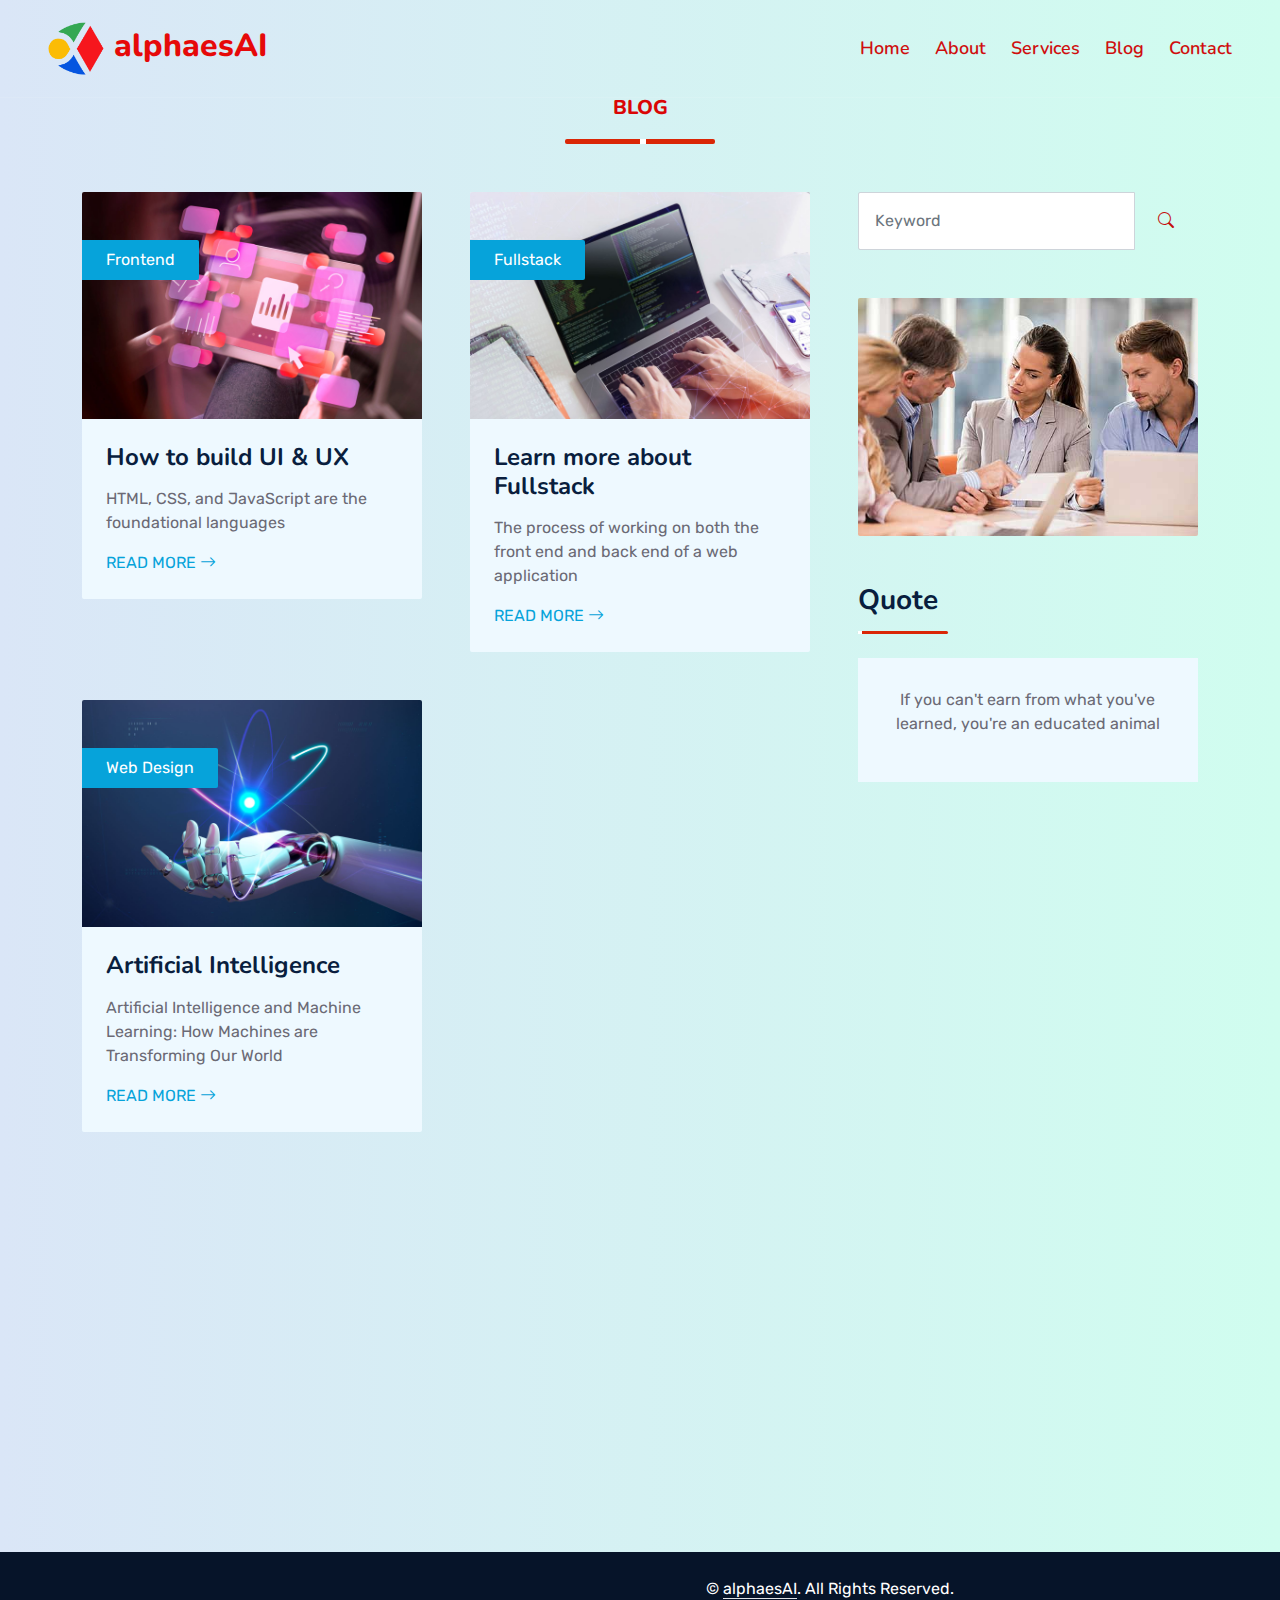
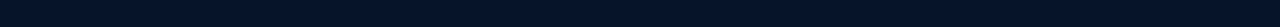
<file: blog.html>
<!DOCTYPE html>
<html lang="en">

<head>
    <meta charset="utf-8">
    <title>alphaesAI-blog</title>
    <meta content="width=device-width, initial-scale=1.0" name="viewport">
    <meta content="Free HTML Templates" name="keywords">
    <meta content="Free HTML Templates" name="description">

    <!-- Favicon -->
    <link href="img/favicon.ico" rel="icon">

    <!-- Google Web Fonts -->
    <link rel="preconnect" href="https://fonts.googleapis.com">
    <link rel="preconnect" href="https://fonts.gstatic.com" crossorigin>
    <link href="https://fonts.googleapis.com/css2?family=Nunito:wght@400;600;700;800&family=Rubik:wght@400;500;600;700&display=swap" rel="stylesheet">

    <!-- Icon Font Stylesheet -->
    <link href="https://cdnjs.cloudflare.com/ajax/libs/font-awesome/5.10.0/css/all.min.css" rel="stylesheet">
    <link href="https://cdn.jsdelivr.net/npm/bootstrap-icons@1.4.1/font/bootstrap-icons.css" rel="stylesheet">

    <!-- Libraries Stylesheet -->
    <link href="lib/owlcarousel/assets/owl.carousel.min.css" rel="stylesheet">
    <link href="lib/animate/animate.min.css" rel="stylesheet">

    <!-- Customized Bootstrap Stylesheet -->
    <link href="css/bootstrap.min.css" rel="stylesheet">

    <!-- Template Stylesheet -->
    <link href="css/style.css" rel="stylesheet">
</head>

<body>
    <!-- Spinner Start -->
    <div id="spinner" class="show bg-white position-fixed translate-middle w-100 vh-100 top-50 start-50 d-flex align-items-center justify-content-center">
        <div class="spinner"></div>
    </div>
    <!-- Spinner End -->


    <!-- Topbar Start -->
    <!-- <div class="container-fluid bg-dark px-5 d-none d-lg-block">
        <div class="row gx-0">
            <div class="col-lg-8 text-center text-lg-start mb-2 mb-lg-0">
                <div class="d-inline-flex align-items-center" style="height: 45px;">
                    <small class="me-3 text-light"><i class="fa fa-map-marker-alt me-2"></i>123 Street, New York, USA</small>
                    <small class="me-3 text-light"><i class="fa fa-phone-alt me-2"></i>+012 345 6789</small>
                    <small class="text-light"><i class="fa fa-envelope-open me-2"></i>info@example.com</small>
                </div>
            </div>
            <div class="col-lg-4 text-center text-lg-end">
                <div class="d-inline-flex align-items-center" style="height: 45px;">
                    <a class="btn btn-sm btn-outline-light btn-sm-square rounded-circle me-2" href=""><i class="fab fa-twitter fw-normal"></i></a>
                    <a class="btn btn-sm btn-outline-light btn-sm-square rounded-circle me-2" href=""><i class="fab fa-facebook-f fw-normal"></i></a>
                    <a class="btn btn-sm btn-outline-light btn-sm-square rounded-circle me-2" href=""><i class="fab fa-linkedin-in fw-normal"></i></a>
                    <a class="btn btn-sm btn-outline-light btn-sm-square rounded-circle me-2" href=""><i class="fab fa-instagram fw-normal"></i></a>
                    <a class="btn btn-sm btn-outline-light btn-sm-square rounded-circle" href=""><i class="fab fa-youtube fw-normal"></i></a>
                </div>
            </div>
        </div>
    </div> -->
    <!-- Topbar End -->


    <!-- Navbar Start -->
    <div class="container-fluid position-relative p-0">
        <nav class="navbar navbar-expand-lg navbar-dark px-5 py-3 py-lg-0">
            <a href="index.html" class="navbar-brand p-0">
                <h1 class="m-0"><img class="logologo" src="img\logoalphaesai.png">alphaesAI</h1>
            </a>
            <button class="navbar-toggler" type="button" data-bs-toggle="collapse" data-bs-target="#navbarCollapse">
                <span class="fa fa-bars"></span>
            </button>
            <div class="collapse navbar-collapse" id="navbarCollapse">
                <div class="navbar-nav ms-auto py-0">
                    <a href="index.html" class="nav-item nav-link">Home</a>
                    <a href="about.html" class="nav-item nav-link">About</a>
                    <a href="service.html" class="nav-item nav-link">Services</a>
                    <a href="blog.html" class="nav-item nav-link">Blog</a>
                    <!-- <div class="nav-item dropdown">
                        <a href="#" class="nav-link dropdown-toggle active" data-bs-toggle="dropdown">Blog</a>
                        <div class="dropdown-menu m-0">
                            <a href="blog.html" class="dropdown-item active">Blog Grid</a>
                            <a href="detail.html" class="dropdown-item">Blog Detail</a>
                        </div>
                    </div>
                    <div class="nav-item dropdown">
                        <a href="#" class="nav-link dropdown-toggle" data-bs-toggle="dropdown">Pages</a>
                        <div class="dropdown-menu m-0">
                            <a href="price.html" class="dropdown-item">Pricing Plan</a>
                            <a href="feature.html" class="dropdown-item">Our features</a>
                            <a href="team.html" class="dropdown-item">Team Members</a>
                            <a href="testimonial.html" class="dropdown-item">Testimonial</a>
                            <a href="quote.html" class="dropdown-item">Free Quote</a>
                        </div>
                    </div> -->
                    <a href="contact.html" class="nav-item nav-link">Contact</a>
                </div>
                <!-- <button type="button" class="btn text-primary ms-3" data-bs-toggle="modal" data-bs-target="#searchModal"><i class="fa fa-search"></i></butaton>
                <a href="https://htmlcodex.com/startup-company-website-template" class="btn btn-primary py-2 px-4 ms-3">Download Pro Version</a> -->
            </div>
        </nav>
  
        <div class="container-fluid py-5 hide-on-mobile">
            <!-- <div class="row py-5">
                <div class="col-12 pt-lg-5 mt-lg-5 text-center">
                    <h1 class="display-4 text-white animated zoomIn">Our Services</h1>
                    <a href="" class="h5 text-white">Home</a>
                    <i class="far fa-circle text-white px-2"></i>
                    <a href="" class="h5 text-white">Services</a>
                </div>
            </div> -->
        </div>
    </div>
    <!-- Navbar End -->


    <!-- Full Screen Search Start -->
    <div class="modal fade" id="searchModal" tabindex="-1">
        <div class="modal-dialog modal-fullscreen">
            <div class="modal-content" style="background: rgba(9, 30, 62, .7);">
                <div class="modal-header border-0">
                    <button type="button" class="btn bg-white btn-close" data-bs-dismiss="modal" aria-label="Close"></button>
                </div>
                <div class="modal-body d-flex align-items-center justify-content-center">
                    <div class="input-group" style="max-width: 600px;">
                        <input type="text" class="form-control bg-transparent border-primary p-3" placeholder="Type search keyword">
                        <button class="btn btn-primary px-4"><i class="bi bi-search"></i></button>
                    </div>
                </div>
            </div>
        </div>
    </div>
    <!-- Full Screen Search End -->


    <!-- Blog Start -->
     
    <div class="container-fluid md-py-5 wow fadeInUp" data-wow-delay="0.1s">
        <div class="container md-py-5">
            <div class="section-title text-center position-relative pb-3 mb-5 mx-auto" style="max-width: 600px;">
                <h5 class="fw-bold service text-uppercase">Blog</h5>
               
            </div>
            <div class="row g-5">
                <!-- Blog list Start -->
                <div class="col-lg-8">
                    <div class="row g-5">
                        <div class="col-md-6 wow slideInUp" data-wow-delay="0.1s">
                            <div class="blog-item bg-light rounded overflow-hidden blog-box">
                                <div class="blog-img position-relative overflow-hidden">
                                    <img class="img-fluid" src="img/blogfront.jpg" alt="">
                                    <a class="position-absolute top-0 start-0 bg-primary text-white rounded-end mt-5 py-2 px-4" href="">Frontend</a>
                                </div>
                                <div class="p-4">
                                    <!-- <div class="d-flex mb-3">
                                        <small class="me-3"><i class="far fa-user text-primary me-2"></i>John Doe</small>
                                        <small><i class="far fa-calendar-alt text-primary me-2"></i>01 Jan, 2045</small>
                                    </div> -->
                                    <h4 class="mb-3">How to build UI & UX</h4>
                                    <p>HTML, CSS, and JavaScript are the foundational languages</p>
                                    <a class="text-uppercase" href="blog_frontend.html">Read More <i class="bi bi-arrow-right"></i></a>
                                </div>
                            </div>
                        </div>
                        <div class="col-md-6 wow slideInUp" data-wow-delay="0.6s">
                            <div class="blog-item bg-light rounded overflow-hidden  blog-box">
                                <div class="blog-img position-relative overflow-hidden">
                                    <img class="img-fluid" src="img/blogfullstack.jpg" alt="">
                                    <a class="position-absolute top-0 start-0 bg-primary text-white rounded-end mt-5 py-2 px-4" href="">Fullstack</a>
                                </div>
                                <div class="p-4">
                                    <!-- <div class="d-flex mb-3">
                                        <small class="me-3"><i class="far fa-user text-primary me-2"></i>John Doe</small>
                                        <small><i class="far fa-calendar-alt text-primary me-2"></i>01 Jan, 2045</small>
                                    </div> -->
                                    <h4 class="mb-3">Learn more about Fullstack</h4>
                                    <p>The process of working on both the front end and back end of a web application</p>
                                    <a class="text-uppercase" href="blog_fullstack.html">Read More <i class="bi bi-arrow-right"></i></a>
                                </div>
                            </div>
                        </div>
                        <div class="col-md-6 wow slideInUp" data-wow-delay="0.1s">
                            <div class="blog-item bg-light rounded overflow-hidden blog-box">
                                <div class="blog-img position-relative overflow-hidden">
                                    <img class="img-fluid" src="img/blogai&ml.jpg" alt="">
                                    <a class="position-absolute top-0 start-0 bg-primary text-white rounded-end mt-5 py-2 px-4" href="">Web Design</a>
                                </div>
                                <div class="p-4">
                                    <!-- <div class="d-flex mb-3">
                                        <small class="me-3"><i class="far fa-user text-primary me-2"></i>John Doe</small>
                                        <small><i class="far fa-calendar-alt text-primary me-2"></i>01 Jan, 2045</small>
                                    </div> -->
                                    <h4 class="mb-3">Artificial Intelligence</h4>
                                    <p>Artificial Intelligence and Machine Learning: How Machines are Transforming Our World</p>
                                    <a class="text-uppercase" href="blog_ai&ml.html">Read More <i class="bi bi-arrow-right"></i></a>
                                </div>
                            </div>
                        </div>
                        <!-- <div class="col-md-6 wow slideInUp" data-wow-delay="0.6s">
                            <div class="blog-item bg-light rounded overflow-hidden">
                                <div class="blog-img position-relative overflow-hidden">
                                    <img class="img-fluid" src="img/blog-1.jpg" alt="">
                                    <a class="position-absolute top-0 start-0 bg-primary text-white rounded-end mt-5 py-2 px-4" href="">Web Design</a>
                                </div>
                                <div class="p-4">
                                    <div class="d-flex mb-3">
                                        <small class="me-3"><i class="far fa-user text-primary me-2"></i>John Doe</small>
                                        <small><i class="far fa-calendar-alt text-primary me-2"></i>01 Jan, 2045</small>
                                    </div>
                                    <h4 class="mb-3">How to build a website</h4>
                                    <p>Dolor et eos labore stet justo sed est sed sed sed dolor stet amet</p>
                                    <a class="text-uppercase" href="">Read More <i class="bi bi-arrow-right"></i></a>
                                </div>
                            </div>
                        </div>
                        <div class="col-md-6 wow slideInUp" data-wow-delay="0.1s">
                            <div class="blog-item bg-light rounded overflow-hidden">
                                <div class="blog-img position-relative overflow-hidden">
                                    <img class="img-fluid" src="img/blog-2.jpg" alt="">
                                    <a class="position-absolute top-0 start-0 bg-primary text-white rounded-end mt-5 py-2 px-4" href="">Web Design</a>
                                </div>
                                <div class="p-4">
                                    <div class="d-flex mb-3">
                                        <small class="me-3"><i class="far fa-user text-primary me-2"></i>John Doe</small>
                                        <small><i class="far fa-calendar-alt text-primary me-2"></i>01 Jan, 2045</small>
                                    </div>
                                    <h4 class="mb-3">How to build a website</h4>
                                    <p>Dolor et eos labore stet justo sed est sed sed sed dolor stet amet</p>
                                    <a class="text-uppercase" href="">Read More <i class="bi bi-arrow-right"></i></a>
                                </div>
                            </div>
                        </div>
                        <div class="col-md-6 wow slideInUp" data-wow-delay="0.6s">
                            <div class="blog-item bg-light rounded overflow-hidden">
                                <div class="blog-img position-relative overflow-hidden">
                                    <img class="img-fluid" src="img/blog-3.jpg" alt="">
                                    <a class="position-absolute top-0 start-0 bg-primary text-white rounded-end mt-5 py-2 px-4" href="">Web Design</a>
                                </div>
                                <div class="p-4">
                                    <div class="d-flex mb-3">
                                        <small class="me-3"><i class="far fa-user text-primary me-2"></i>John Doe</small>
                                        <small><i class="far fa-calendar-alt text-primary me-2"></i>01 Jan, 2045</small>
                                    </div>
                                    <h4 class="mb-3">How to build a website</h4>
                                    <p>Dolor et eos labore stet justo sed est sed sed sed dolor stet amet</p>
                                    <a class="text-uppercase" href="">Read More <i class="bi bi-arrow-right"></i></a>
                                </div>
                            </div>
                        </div>
                        <div class="col-md-6 wow slideInUp" data-wow-delay="0.1s">
                            <div class="blog-item bg-light rounded overflow-hidden">
                                <div class="blog-img position-relative overflow-hidden">
                                    <img class="img-fluid" src="img/blog-1.jpg" alt="">
                                    <a class="position-absolute top-0 start-0 bg-primary text-white rounded-end mt-5 py-2 px-4" href="">Web Design</a>
                                </div>
                                <div class="p-4">
                                    <div class="d-flex mb-3">
                                        <small class="me-3"><i class="far fa-user text-primary me-2"></i>John Doe</small>
                                        <small><i class="far fa-calendar-alt text-primary me-2"></i>01 Jan, 2045</small>
                                    </div>
                                    <h4 class="mb-3">How to build a website</h4>
                                    <p>Dolor et eos labore stet justo sed est sed sed sed dolor stet amet</p>
                                    <a class="text-uppercase" href="">Read More <i class="bi bi-arrow-right"></i></a>
                                </div>
                            </div>
                        </div>
                        <div class="col-md-6 wow slideInUp" data-wow-delay="0.6s">
                            <div class="blog-item bg-light rounded overflow-hidden">
                                <div class="blog-img position-relative overflow-hidden">
                                    <img class="img-fluid" src="img/blog-2.jpg" alt="">
                                    <a class="position-absolute top-0 start-0 bg-primary text-white rounded-end mt-5 py-2 px-4" href="">Web Design</a>
                                </div>
                                <div class="p-4">
                                    <div class="d-flex mb-3">
                                        <small class="me-3"><i class="far fa-user text-primary me-2"></i>John Doe</small>
                                        <small><i class="far fa-calendar-alt text-primary me-2"></i>01 Jan, 2045</small>
                                    </div>
                                    <h4 class="mb-3">How to build a website</h4>
                                    <p>Dolor et eos labore stet justo sed est sed sed sed dolor stet amet</p>
                                    <a class="text-uppercase" href="">Read More <i class="bi bi-arrow-right"></i></a>
                                </div>
                            </div>
                        </div>
                        <div class="col-md-6 wow slideInUp" data-wow-delay="0.1s">
                            <div class="blog-item bg-light rounded overflow-hidden">
                                <div class="blog-img position-relative overflow-hidden">
                                    <img class="img-fluid" src="img/blog-3.jpg" alt="">
                                    <a class="position-absolute top-0 start-0 bg-primary text-white rounded-end mt-5 py-2 px-4" href="">Web Design</a>
                                </div>
                                <div class="p-4">
                                    <div class="d-flex mb-3">
                                        <small class="me-3"><i class="far fa-user text-primary me-2"></i>John Doe</small>
                                        <small><i class="far fa-calendar-alt text-primary me-2"></i>01 Jan, 2045</small>
                                    </div>
                                    <h4 class="mb-3">How to build a website</h4>
                                    <p>Dolor et eos labore stet justo sed est sed sed sed dolor stet amet</p>
                                    <a class="text-uppercase" href="">Read More <i class="bi bi-arrow-right"></i></a>
                                </div>
                            </div>
                        </div>
                        <div class="col-md-6 wow slideInUp" data-wow-delay="0.6s">
                            <div class="blog-item bg-light rounded overflow-hidden">
                                <div class="blog-img position-relative overflow-hidden">
                                    <img class="img-fluid" src="img/blog-1.jpg" alt="">
                                    <a class="position-absolute top-0 start-0 bg-primary text-white rounded-end mt-5 py-2 px-4" href="">Web Design</a>
                                </div>
                                <div class="p-4">
                                    <div class="d-flex mb-3">
                                        <small class="me-3"><i class="far fa-user text-primary me-2"></i>John Doe</small>
                                        <small><i class="far fa-calendar-alt text-primary me-2"></i>01 Jan, 2045</small>
                                    </div>
                                    <h4 class="mb-3">How to build a website</h4>
                                    <p>Dolor et eos labore stet justo sed est sed sed sed dolor stet amet</p>
                                    <a class="text-uppercase" href="">Read More <i class="bi bi-arrow-right"></i></a>
                                </div>
                            </div>
                        </div> -->
                        <!-- <div class="col-12 wow slideInUp" data-wow-delay="0.1s">
                            <nav aria-label="Page navigation">
                              <ul class="pagination pagination-lg m-0">
                                <li class="page-item disabled">
                                  <a class="page-link rounded-0" href="#" aria-label="Previous">
                                    <span aria-hidden="true"><i class="bi bi-arrow-left"></i></span>
                                  </a>
                                </li>
                                <li class="page-item active"><a class="page-link" href="#">1</a></li>
                                <li class="page-item"><a class="page-link" href="#">2</a></li>
                                <li class="page-item"><a class="page-link" href="#">3</a></li>
                                <li class="page-item">
                                  <a class="page-link rounded-0" href="#" aria-label="Next">
                                    <span aria-hidden="true"><i class="bi bi-arrow-right"></i></span>
                                  </a>
                                </li>
                              </ul>
                            </nav>
                        </div> -->
                    </div>
                </div>
                <!-- Blog list End -->
    
                <!-- Sidebar Start -->
                <div class="col-lg-4">
                    <!-- Search Form Start -->
                    <div class="mb-5 wow slideInUp" data-wow-delay="0.1s">
                        <div class="input-group">
                            <input type="text" class="form-control p-3" placeholder="Keyword">
                            <button class="btn btn-primary px-4"><i class="bi bi-search"></i></button>
                        </div>
                    </div>
                    <!-- Search Form End -->
    
                    <!-- Category Start -->
                    <!-- <div class="mb-5 wow slideInUp" data-wow-delay="0.1s">
                        <div class="section-title section-title-sm position-relative pb-3 mb-4">
                            <h3 class="mb-0">Categories</h3>
                        </div>
                        <div class="link-animated d-flex flex-column justify-content-start">
                            <a class="h5 fw-semi-bold bg-light rounded py-2 px-3 mb-2" href="#"><i class="bi bi-arrow-right me-2"></i>Web Design</a>
                            <a class="h5 fw-semi-bold bg-light rounded py-2 px-3 mb-2" href="#"><i class="bi bi-arrow-right me-2"></i>Web Development</a>
                            <a class="h5 fw-semi-bold bg-light rounded py-2 px-3 mb-2" href="#"><i class="bi bi-arrow-right me-2"></i>Web Development</a>
                            <a class="h5 fw-semi-bold bg-light rounded py-2 px-3 mb-2" href="#"><i class="bi bi-arrow-right me-2"></i>Keyword Research</a>
                            <a class="h5 fw-semi-bold bg-light rounded py-2 px-3 mb-2" href="#"><i class="bi bi-arrow-right me-2"></i>Email Marketing</a>
                        </div>
                    </div> -->
                    <!-- Category End -->
    
                    <!-- Recent Post Start -->
                    <!-- <div class="mb-5 wow slideInUp" data-wow-delay="0.1s">
                        <div class="section-title section-title-sm position-relative pb-3 mb-4">
                            <h3 class="mb-0">Recent Post</h3>
                        </div>
                        <div class="d-flex rounded overflow-hidden mb-3">
                            <img class="img-fluid" src="img/blog-1.jpg" style="width: 100px; height: 100px; object-fit: cover;" alt="">
                            <a href="" class="h5 fw-semi-bold d-flex align-items-center bg-light px-3 mb-0">Lorem ipsum dolor sit amet adipis elit
                            </a>
                        </div>
                        <div class="d-flex rounded overflow-hidden mb-3">
                            <img class="img-fluid" src="img/blog-2.jpg" style="width: 100px; height: 100px; object-fit: cover;" alt="">
                            <a href="" class="h5 fw-semi-bold d-flex align-items-center bg-light px-3 mb-0">Lorem ipsum dolor sit amet adipis elit
                            </a>
                        </div>
                        <div class="d-flex rounded overflow-hidden mb-3">
                            <img class="img-fluid" src="img/blog-3.jpg" style="width: 100px; height: 100px; object-fit: cover;" alt="">
                            <a href="" class="h5 fw-semi-bold d-flex align-items-center bg-light px-3 mb-0">Lorem ipsum dolor sit amet adipis elit
                            </a>
                        </div>
                        <div class="d-flex rounded overflow-hidden mb-3">
                            <img class="img-fluid" src="img/blog-1.jpg" style="width: 100px; height: 100px; object-fit: cover;" alt="">
                            <a href="" class="h5 fw-semi-bold d-flex align-items-center bg-light px-3 mb-0">Lorem ipsum dolor sit amet adipis elit
                            </a>
                        </div>
                        <div class="d-flex rounded overflow-hidden mb-3">
                            <img class="img-fluid" src="img/blog-2.jpg" style="width: 100px; height: 100px; object-fit: cover;" alt="">
                            <a href="" class="h5 fw-semi-bold d-flex align-items-center bg-light px-3 mb-0">Lorem ipsum dolor sit amet adipis elit
                            </a>
                        </div>
                        <div class="d-flex rounded overflow-hidden mb-3">
                            <img class="img-fluid" src="img/blog-3.jpg" style="width: 100px; height: 100px; object-fit: cover;" alt="">
                            <a href="" class="h5 fw-semi-bold d-flex align-items-center bg-light px-3 mb-0">Lorem ipsum dolor sit amet adipis elit
                            </a>
                        </div>
                    </div> -->
                    <!-- Recent Post End -->
    
                    <!-- Image Start -->
                    <div class="mb-5 wow slideInUp missionimage" data-wow-delay="0.1s">
                        <img src="img/blog-1.jpg" alt="" class="img-fluid rounded">
                    </div>
                    <!-- Image End -->
    
                    <!-- Tags Start -->
                    <!-- <div class="mb-5 wow slideInUp" data-wow-delay="0.1s">
                        <div class="section-title section-title-sm position-relative pb-3 mb-4">
                            <h3 class="mb-0">Tag Cloud</h3>
                        </div>
                        <div class="d-flex flex-wrap m-n1">
                            <a href="" class="btn btn-light m-1">Design</a>
                            <a href="" class="btn btn-light m-1">Development</a>
                            <a href="" class="btn btn-light m-1">Marketing</a>
                            <a href="" class="btn btn-light m-1">SEO</a>
                            <a href="" class="btn btn-light m-1">Writing</a>
                            <a href="" class="btn btn-light m-1">Consulting</a>
                            <a href="" class="btn btn-light m-1">Design</a>
                            <a href="" class="btn btn-light m-1">Development</a>
                            <a href="" class="btn btn-light m-1">Marketing</a>
                            <a href="" class="btn btn-light m-1">SEO</a>
                            <a href="" class="btn btn-light m-1">Writing</a>
                            <a href="" class="btn btn-light m-1">Consulting</a>
                        </div>
                    </div> -->
                    <!-- Tags End -->
    
                    <!-- Plain Text Start -->
                    <div class="wow slideInUp" data-wow-delay="0.1s">
                        <div class="section-title section-title-sm position-relative pb-3 mb-4">
                            <h3 class="mb-0">Quote</h3>
                        </div>
                        <div class="bg-light text-center" style="padding: 30px;">
                            <p>If you can't earn from what you've learned, you're an educated animal</p>
                            <!-- <a href="" class="btn btn-primary py-2 px-4">Read More</a> -->
                        </div>
                    </div>
                    <!-- Plain Text End -->
                </div>
                <!-- Sidebar End -->
            </div>
        </div>
    </div>
    <!-- Blog End -->


    <!-- Vendor Start -->
    <!-- <div class="container-fluid py-5 wow fadeInUp" data-wow-delay="0.1s">
        <div class="container py-5 mb-5">
            <div class="bg-white">
                <div class="owl-carousel vendor-carousel">
                    <img src="img/vendor-1.jpg" alt="">
                    <img src="img/vendor-2.jpg" alt="">
                    <img src="img/vendor-3.jpg" alt="">
                    <img src="img/vendor-4.jpg" alt="">
                    <img src="img/vendor-5.jpg" alt="">
                    <img src="img/vendor-6.jpg" alt="">
                    <img src="img/vendor-7.jpg" alt="">
                    <img src="img/vendor-8.jpg" alt="">
                    <img src="img/vendor-9.jpg" alt="">
                </div>
            </div>
        </div>
    </div> -->
    <!-- Vendor End -->
    

   <!-- Footer Start -->
<div class="container-fluid bg-dark text-light mt-5 wow fadeInUp" data-wow-delay="0.1s">
    <div class="container">
        <div class="row gx-5 py-5">
            <!-- Get In Touch Column -->
            <div class="col-lg-4 col-md-6 mb-4">
                <div class="section-title section-title-sm position-relative pb-3 mb-4">
                    <h3 class="text-light mb-0">Get In Touch</h3>
                </div>
                <div class="d-flex mb-2">
                    <i class="bi bi-geo-alt text-primary me-2"></i>
                    <p class="mb-0">Electronic City, Bangalore</p>
                </div>
                <div class="d-flex mb-2">
                    <i class="bi bi-envelope-open text-primary me-2"></i>
                    <p class="mb-0">alphaesai@gmail.com</p>
                </div>
                <div class="d-flex mb-2">
                    <i class="bi bi-telephone text-primary me-2"></i>
                    <p class="mb-0">+91 8220850596</p>
                </div>
                <div class="d-flex mt-4">
                    <a class="btn btn-primary btn-square me-2" href="#"><i class="fab fa-youtube fw-normal"></i></a>
                    <a class="btn btn-primary btn-square me-2" href="#"><i class="fab fa-linkedin-in fw-normal"></i></a>
                    <a class="btn btn-primary btn-square" href="#"><i class="fab fa-instagram fw-normal"></i></a>
                </div>
            </div>

            <!-- Quick Links Column -->
            <div class="col-lg-4 col-md-6 mb-4">
                <div class="section-title section-title-sm position-relative pb-3 mb-4">
                    <h3 class="text-light mb-0">Quick Links</h3>
                </div>
                <div class="link-animated d-flex flex-column justify-content-start">
                    <a class="text-light mb-2" href="#"><i class="bi bi-arrow-right text-primary me-2"></i>Home</a>
                    <a class="text-light mb-2" href="about.html"><i class="bi bi-arrow-right text-primary me-2"></i>About Us</a>
                    <a class="text-light mb-2" href="service.html"><i class="bi bi-arrow-right text-primary me-2"></i>Our Services</a>
                    <a class="text-light" href="contact.html"><i class="bi bi-arrow-right text-primary me-2"></i>Contact Us</a>
                </div>
            </div>

            <!-- Sign Up Column -->
            <div class="col-lg-4 col-md-12 mb-4">
                <div class="section-title section-title-sm position-relative pb-3 mb-4">
                    <h3 class="text-light mb-0">Sign Up</h3>
                </div>
                <p class="mb-4">AlphaesAI is a dynamic platform for tech enthusiasts and professionals to enhance their skills through expertly designed courses.</p>
                <form action="">
                    <div class="input-group">
                        <input type="text" class="form-control border-white p-3" placeholder="Your Email">
                        <button class="btn btn-dark">Sign Up</button>
                    </div>
                </form>
            </div>
        </div>
    </div>
</div>
<div class="container-fluid text-white" style="background: #061429;">
    <div class="container text-center">
        <div class="row justify-content-end">
            <div class="col-lg-8 col-md-6">
                <div class="d-flex align-items-center justify-content-center" style="height: 75px;">
                    <p class="mb-0">&copy; <a class="text-white border-bottom" href="#">alphaesAI</a>. All Rights Reserved.</p>
                </div>
            </div>
        </div>
    </div>
</div>
<!-- Footer End -->



    <!-- Back to Top -->
    <a href="#" class="btn btn-lg btn-primary btn-lg-square rounded back-to-top"><i class="bi bi-arrow-up"></i></a>


    <!-- JavaScript Libraries -->
    <script src="https://code.jquery.com/jquery-3.4.1.min.js"></script>
    <script src="https://cdn.jsdelivr.net/npm/bootstrap@5.0.0/dist/js/bootstrap.bundle.min.js"></script>
    <script src="lib/wow/wow.min.js"></script>
    <script src="lib/easing/easing.min.js"></script>
    <script src="lib/waypoints/waypoints.min.js"></script>
    <script src="lib/counterup/counterup.min.js"></script>
    <script src="lib/owlcarousel/owl.carousel.min.js"></script>

    <!-- Template Javascript -->
    <script src="js/main.js"></script>
</body>

</html>
</file>
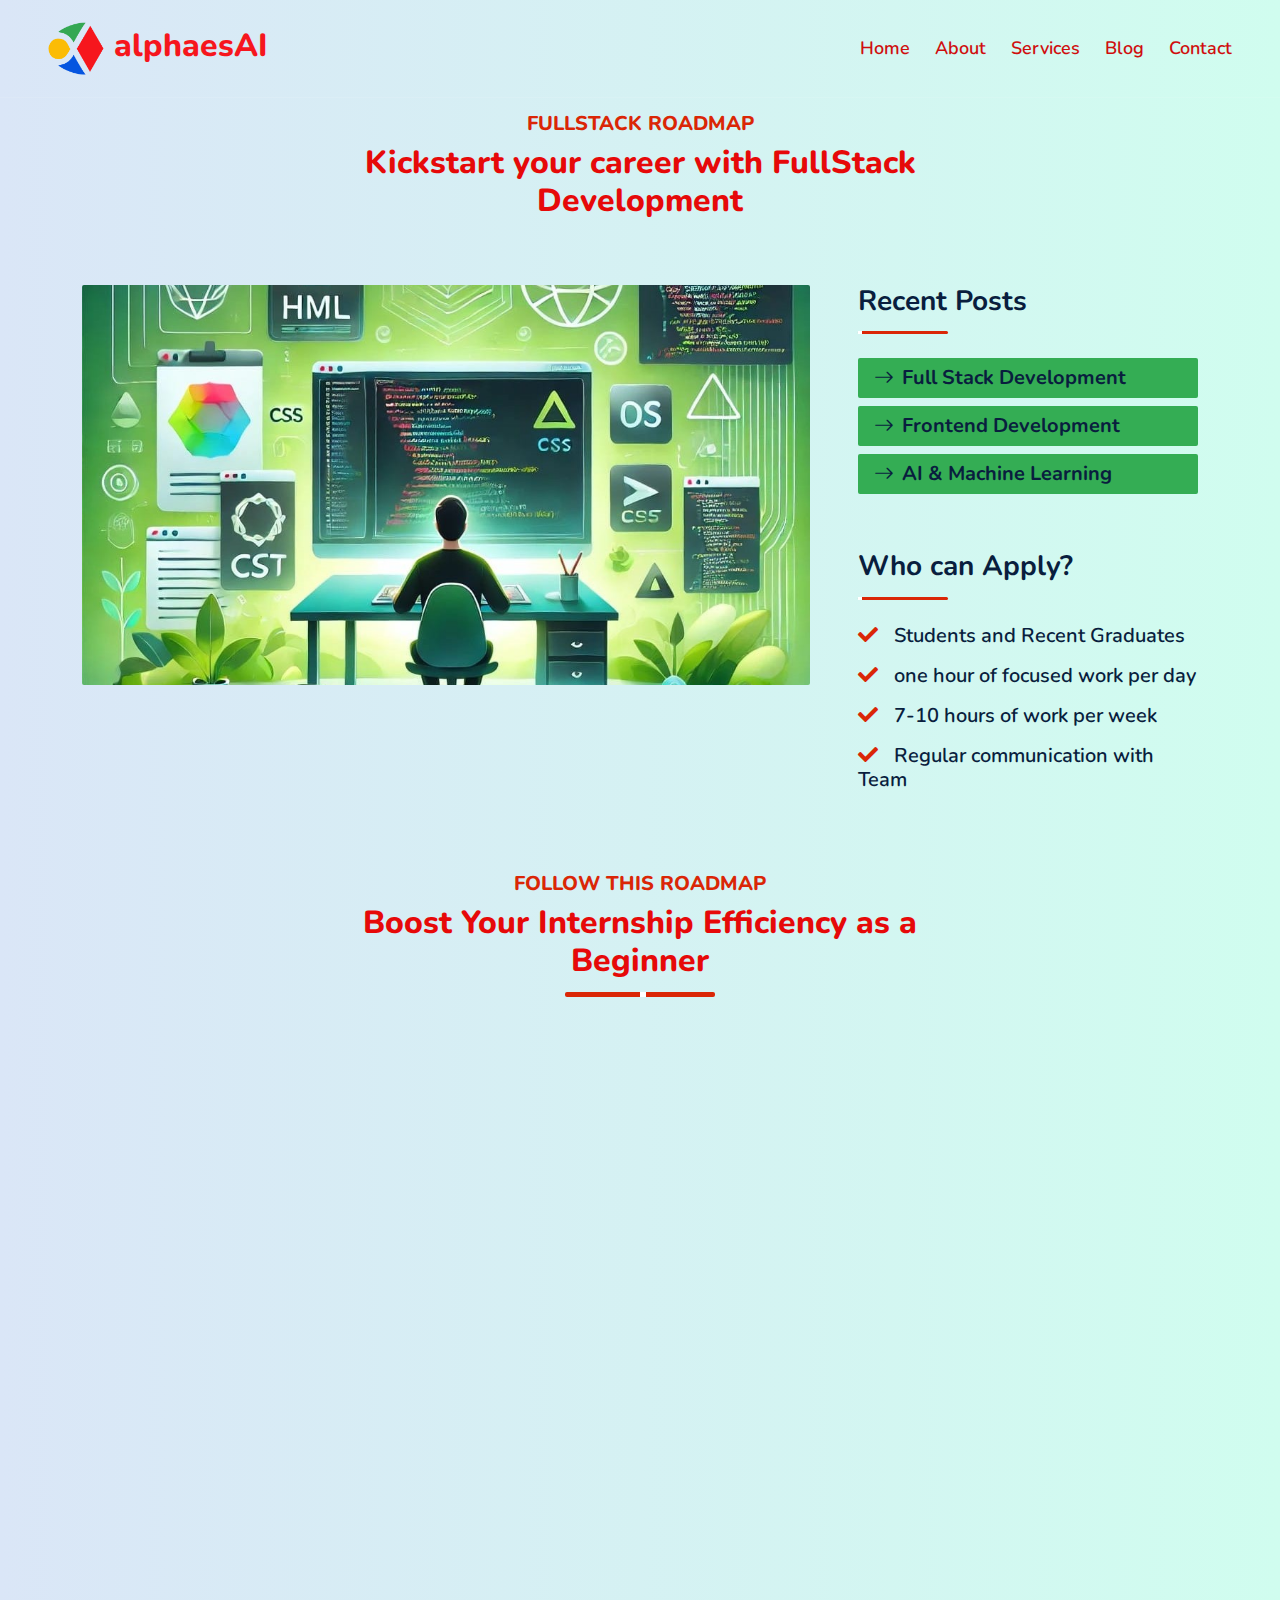
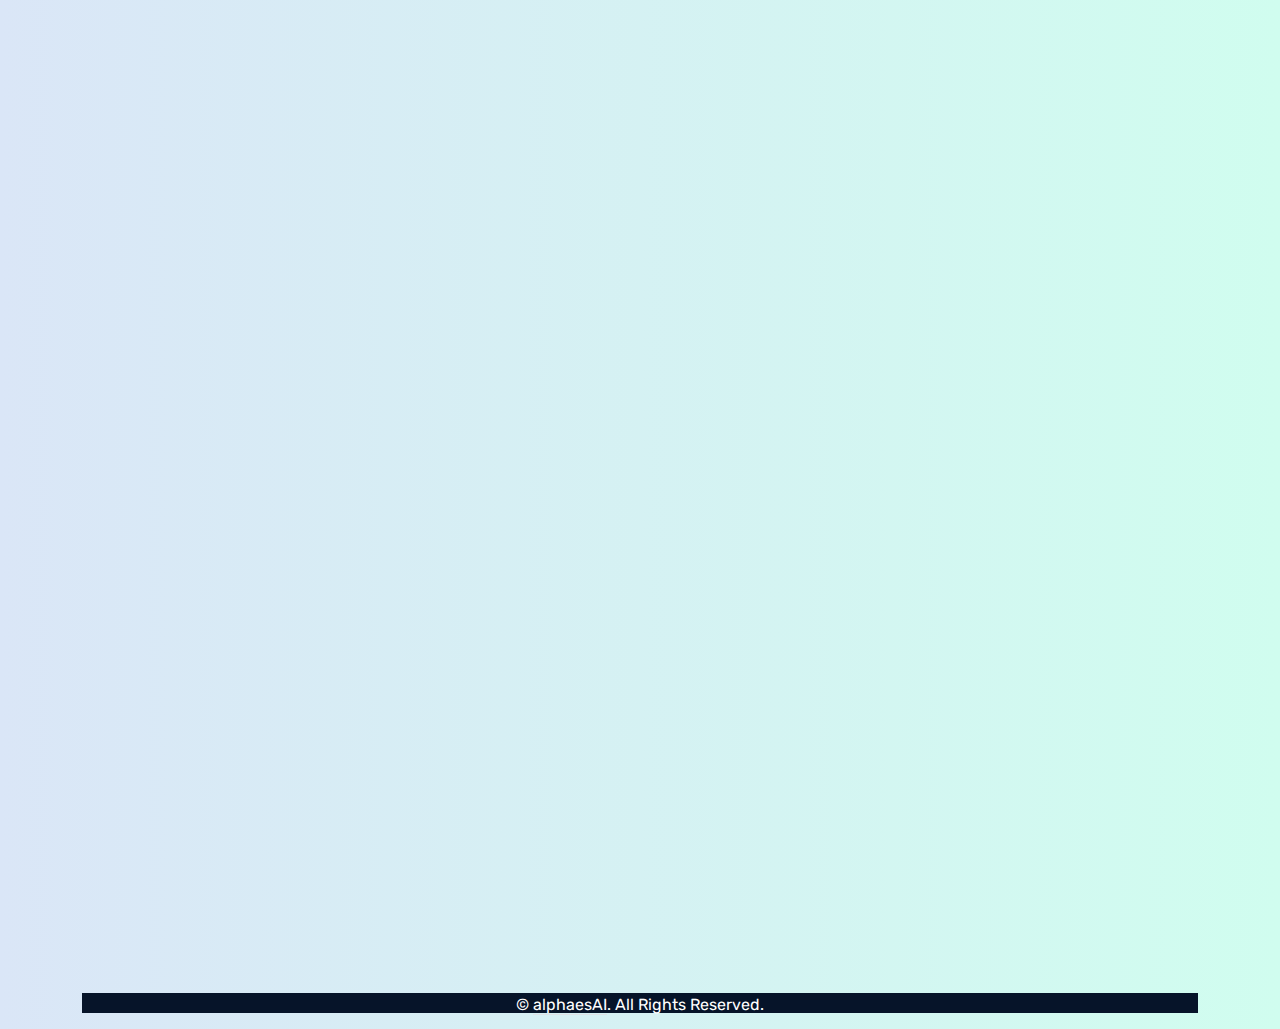
<file: blog_frontend.html>
<!DOCTYPE html>
<html lang="en">
  <head>
    <meta charset="utf-8" />
    <title>alphaesai-blog</title>
    <meta content="width=device-width, initial-scale=1.0" name="viewport" />
    <meta content="Free HTML Templates" name="keywords" />
    <meta content="Free HTML Templates" name="description" />

    <!-- Favicon -->
    <link href="img/favicon.ico" rel="icon" />

    <!-- Google Web Fonts -->
    <link rel="preconnect" href="https://fonts.googleapis.com" />
    <link rel="preconnect" href="https://fonts.gstatic.com" crossorigin />
    <link
      href="https://fonts.googleapis.com/css2?family=Nunito:wght@400;600;700;800&family=Rubik:wght@400;500;600;700&display=swap"
      rel="stylesheet"
    />

    <!-- Icon Font Stylesheet -->
    <link
      href="https://cdnjs.cloudflare.com/ajax/libs/font-awesome/5.10.0/css/all.min.css"
      rel="stylesheet"
    />
    <link
      href="https://cdn.jsdelivr.net/npm/bootstrap-icons@1.4.1/font/bootstrap-icons.css"
      rel="stylesheet"
    />

    <!-- Libraries Stylesheet -->
    <link href="lib/owlcarousel/assets/owl.carousel.min.css" rel="stylesheet" />
    <link href="lib/animate/animate.min.css" rel="stylesheet" />

    <!-- Customized Bootstrap Stylesheet -->
    <link href="css/bootstrap.min.css" rel="stylesheet" />

    <!-- Template Stylesheet -->
    <link href="css/style.css" rel="stylesheet" />
  </head>

  <body>
    <!-- Spinner Start -->
    <div
      id="spinner"
      class="show bg-white position-fixed translate-middle w-100 vh-100 top-50 start-50 d-flex align-items-center justify-content-center"
    >
      <div class="spinner"></div>
    </div>
    <!-- Spinner End -->

    <!-- Topbar Start -->
    <!-- <div class="container-fluid bg-dark px-5 d-none d-lg-block">
      <div class="row gx-0">
        <div class="col-lg-8 text-center text-lg-start mb-2 mb-lg-0">
          <div class="d-inline-flex align-items-center" style="height: 45px">
            <small class="me-3 text-light"
              ><i class="fa fa-map-marker-alt me-2"></i>123 Street, New York,
              USA</small
            >
            <small class="me-3 text-light"
              ><i class="fa fa-phone-alt me-2"></i>+012 345 6789</small
            >
            <small class="text-light"
              ><i class="fa fa-envelope-open me-2"></i>info@example.com</small
            >
          </div>
        </div>
        <div class="col-lg-4 text-center text-lg-end">
          <div class="d-inline-flex align-items-center" style="height: 45px">
            <a
              class="btn btn-sm btn-outline-light btn-sm-square rounded-circle me-2"
              href=""
              ><i class="fab fa-twitter fw-normal"></i
            ></a>
            <a
              class="btn btn-sm btn-outline-light btn-sm-square rounded-circle me-2"
              href=""
              ><i class="fab fa-facebook-f fw-normal"></i
            ></a>
            <a
              class="btn btn-sm btn-outline-light btn-sm-square rounded-circle me-2"
              href=""
              ><i class="fab fa-linkedin-in fw-normal"></i
            ></a>
            <a
              class="btn btn-sm btn-outline-light btn-sm-square rounded-circle me-2"
              href=""
              ><i class="fab fa-instagram fw-normal"></i
            ></a>
            <a
              class="btn btn-sm btn-outline-light btn-sm-square rounded-circle"
              href=""
              ><i class="fab fa-youtube fw-normal"></i
            ></a>
          </div>
        </div>
      </div>
    </div> -->
    <!-- Topbar End -->

    <!-- Navbar Start -->
    <div class="container-fluid position-relative p-0">
      <nav class="navbar navbar-expand-lg navbar-dark px-5 py-3 py-lg-0">
        <a href="index.html" class="navbar-brand p-0">
          <h1 class="m-0" style="color: #f6161d ;"><img class="logologo" src="img\logoalphaesai.png">alphaesAI</h1>
        </a>
        <button
          class="navbar-toggler"
          type="button"
          data-bs-toggle="collapse"
          data-bs-target="#navbarCollapse"
        >
          <span class="fa fa-bars"></span>
        </button>
        <div class="collapse navbar-collapse" id="navbarCollapse">
          <div class="navbar-nav ms-auto py-0">
            <a href="index.html" class="nav-item nav-link">Home</a>
            <a href="about.html" class="nav-item nav-link">About</a>
            <a href="service.html" class="nav-item nav-link">Services</a>
            <a href="blog.html" class="nav-item nav-link">Blog</a>
            <!-- <div class="nav-item dropdown">
              <a
                href="#"
                class="nav-link dropdown-toggle active"
                data-bs-toggle="dropdown"
                >Blog</a
              >
              <div class="dropdown-menu m-0">
                <a href="blog.html" class="dropdown-item">Blog Grid</a>
                <a href="detail.html" class="dropdown-item active"
                  >Blog Detail</a
                >
              </div>
            </div>
            <div class="nav-item dropdown">
              <a
                href="#"
                class="nav-link dropdown-toggle"
                data-bs-toggle="dropdown"
                >Pages</a
              >
              <div class="dropdown-menu m-0">
                <a href="price.html" class="dropdown-item">Pricing Plan</a>
                <a href="feature.html" class="dropdown-item">Our features</a>
                <a href="team.html" class="dropdown-item">Team Members</a>
                <a href="testimonial.html" class="dropdown-item">Testimonial</a>
                <a href="quote.html" class="dropdown-item">Free Quote</a>
              </div>
            </div> -->
            <a href="contact.html" class="nav-item nav-link">Contact</a>
          </div>
          <!-- <butaton
            type="button"
            class="btn text-primary ms-3"
            data-bs-toggle="modal"
            data-bs-target="#searchModal"
            ><i class="fa fa-search"></i
          ></butaton>
          <a
            href="https://htmlcodex.com/startup-company-website-template"
            class="btn btn-primary py-2 px-4 ms-3"
            >Download Pro Version</a
          >
        </div> -->
      </nav>

      <div class="container-fluid py-5 hide-on-mobile">
        <!-- <div class="row py-5">
            <div class="col-12 pt-lg-5 mt-lg-5 text-center">
                <h1 class="display-4 text-white animated zoomIn">Our Services</h1>
                <a href="" class="h5 text-white">Home</a>
                <i class="far fa-circle text-white px-2"></i>
                <a href="" class="h5 text-white">Services</a>
            </div>
        </div> -->
    </div>
    </div>
    <!-- Navbar End -->

    <!-- Full Screen Search Start -->
    <div class="modal fade" id="searchModal" tabindex="-1">
      <div class="modal-dialog modal-fullscreen">
        <div class="modal-content" style="background: rgba(9, 30, 62, 0.7)">
          <div class="modal-header border-0">
            <button
              type="button"
              class="btn bg-white btn-close"
              data-bs-dismiss="modal"
              aria-label="Close"
            ></button>
          </div>
          <div
            class="modal-body d-flex align-items-center justify-content-center"
          >
            <div class="input-group" style="max-width: 600px">
              <input
                type="text"
                class="form-control bg-transparent border-primary p-3"
                placeholder="Type search keyword"
              />
              <button class="btn btn-primary px-4">
                <i class="bi bi-search"></i>
              </button>
            </div>
          </div>
        </div>
      </div>
    </div>
    <!-- Full Screen Search End -->

    <!-- Blog Start -->
    <div class="container-fluid pt-3 wow fadeInUp" data-wow-delay="0.1s">
      <div class="container ">
        <div class=" text-center position-relative pb-3 mb-md-5 mx-auto" style="max-width: 600px;">
          <h5 class="fw-bold text-uppercase" style="color: var(--primary);">FullStack Roadmap</h5>
          <h1 class="mb-0 whoweareimage">Kickstart your career with FullStack Development</h1>
        </div>
        <div class="row g-5">
          <div class="col-lg-8">
            <!-- Blog Detail Start -->
            <div class="col-12 wow zoomIn mb-5 " data-wow-delay="0.4s">
              <img style="width: 750px; height: 400px; object-fit: cover;" class="img-fluid  rounded mb-5 whoweareimage" src="img/Bfront.jpeg" alt="">
              <!-- <p class="col-12 wow zoomIn mb-5 " data-wow-delay="0.4s">
                Are you a student looking to break into the tech industry? Our 6-month frontend development internship
                 is designed to help you build the essential skills needed to launch a successful career in web development. 
                 With a strong focus on hands-on learning and real-world projects
              </p> -->

              
            </div>
            <!-- Blog Detail End -->

          </div>

          <!-- Sidebar Start -->
          <div class="col-lg-4">
            <!-- Search Form Start -->
            <!-- <div class="mb-5 wow slideInUp" data-wow-delay="0.1s">
                        <div class="input-group">
                            <input type="text" class="form-control p-3" placeholder="Keyword">
                            <button class="btn btn-primary px-4"><i class="bi bi-search"></i></button>
                        </div>
                    </div> -->
            <!-- Search Form End -->

            <!-- Category Start -->
            <div class="mb-5 wow slideInUp" data-wow-delay="0.1s">
              <div class="section-title section-title-sm position-relative pb-3 mb-4">
                <h3 class="mb-0">Recent Posts</h3>
              </div>
              <div class="link-animated d-flex flex-column justify-content-start" >
                <a
                  class="h5 fw-semi-bold rounded py-2 px-3 mb-2"
                  style="background-color: var(--secondary);"
                  href="blog_fullstack.html"><i class="bi bi-arrow-right me-2"></i>Full Stack Development
                </a>
                <a
                  class="h5 fw-semi-bold rounded py-2 px-3 mb-2"
                  style="background-color: var(--secondary);"
                  href="blog_frontend.html"><i class="bi bi-arrow-right me-2"></i>Frontend Development
                </a>
                <a
                  class="h5 fw-semi-bold  rounded py-2 px-3 mb-2"
                  style="background-color: var(--secondary);"
                  href="blog_ai&ml.html"><i class="bi bi-arrow-right me-2"></i>AI & Machine Learning
                </a>
                <!-- <a class="h5 fw-semi-bold bg-light rounded py-2 px-3 mb-2" href="#"><i class="bi bi-arrow-right me-2"></i>Keyword Research</a>
                            <a class="h5 fw-semi-bold bg-light rounded py-2 px-3 mb-2" href="#"><i class="bi bi-arrow-right me-2"></i>Email Marketing</a> -->
              </div>
            </div>
            <!-- Category End -->

            <!-- who can start -->
            <div class="mb-5 wow slideInUp" data-wow-delay="0.1s">
                <div class="link-animated d-flex flex-column justify-content-start">
                  <div>
                    <div class="section-title section-title-sm position-relative pb-3 mb-4">
                      <h3 class="mb-0">Who can Apply?</h3>
                    </div>
                    <h5 class="mb-3"><i class="fa fa-check  me-3" style="color: var(--primary);"></i>Students and Recent Graduates</h5>
                    <h5 class="mb-3"><i class="fa fa-check  me-3" style="color: var(--primary);"></i>one hour of focused work per day</h5>
                    <h5 class="mb-3"><i class="fa fa-check  me-3" style="color: var(--primary);"></i>7-10 hours of work per week</h5>
                    <h5 class="mb-3"><i class="fa fa-check  me-3" style="color: var(--primary);"></i>Regular communication with Team</h5>
                    <!-- <h5 class="mb-3"><i class="fa fa-check text-primary me-3"></i>Consistency towards new technologies</h5>
                    <h5 class="mb-3"><i class="fa fa-check text-primary me-3"></i>Active Participants</h5>
                    <h5 class="mb-3"><i class="fa fa-check text-primary me-3"></i>Contribution to Open source</h5>
                    <h5 class="mb-3"><i class="fa fa-check text-primary me-3"></i>Personal project Development</h5> -->
                  </div>
                </div>
            </div>
            <!-- who can end -->

            
          </div>
          <!-- Sidebar End -->
        </div>
      </div>
    </div>
    <!-- Blog End -->


       <!-- roadmap Start -->
       <div class="container-fluid wow fadeInUp" data-wow-delay="0.1s">
        <div class="container py-md-3">
            <div class="section-title text-center position-relative pb-3 mb-5 mx-auto" style="max-width: 600px;">
                <h5 class="fw-bold text-uppercase" style="color: var(--primary);">Follow this RoadMap</h5>
                <h1 class="mb-0">Boost Your Internship Efficiency as a Beginner</h1>
            </div>
        <div class="row g-5 py-3">
              <div class="col-lg-6">
                  <div class="row g-5">
                  <div class="col-12 wow zoomIn" data-wow-delay="0.4s">
                      <div class="d-flex flex-row align-items-center">
                          <i class="rounded d-flex align-items-center justify-content-center mb-3 text-white" 
                          style="width: 40px; height: 40px; font: bolder; font-size: x-large; background-color: var(--primary);">1</i>
                          <h3 class="px-4" style="text-align:left;">HTML5, CSS & JavaScript</h3>
                      </div>
                      <div>
                        <h5 class="py-2">HTML5:</h5>
                        <p class="mb-1">Learn semantic elements, forms, and multimedia tags. <a href="https://www.youtube.com/watch?v=qlrLN_X5GXc&list=PLYM2_EX_xVvXZ2A08faQ_7Iz4unlGs176" target="_blank">Learn more</a></p>
                        <h5 class="py-2">CSS:</h5>
                        <p class="mb-1">Master the box model, Flexbox, Grid layout, and responsive design. <a href="https://www.youtube.com/watch?v=qlrLN_X5GXc&list=PLYM2_EX_xVvXZ2A08faQ_7Iz4unlGs176" target="_blank">Guide to CSS</a></p>
                        <h5 class="py-2">JavaScript:</h5>
                        <p class="mb-1">Learn the basics of JavaScript to build dynamic, interactive websites and enhance your web development skills. <a href="https://www.youtube.com/watch?v=Rr2ykq7EbJU&list=PLYM2_EX_xVvWA3nMtsoLclwDtVS_rLk6O" target="_blank">Responsive Design Tips</a></p>
                      </div>
                  </div>
              </div>
          </div>
              
              <div class="col-lg-6">
                  <div class="row g-5">
                    <div class="col-12 wow zoomIn" data-wow-delay="0.4s">
                      <div class="d-flex flex-row align-items-center">
                          <i class="rounded d-flex align-items-center justify-content-center mb-3 text-white" 
                          style="width: 40px; height: 40px; font: bolder; font-size: x-large; background-color: var(--primary);">2</i>
                          <h3 class="px-4" style="text-align:left;">Tailwind CSS Basics and Projects</h3>
                      </div>
                      <div>
                        <h5 class="py-2">Tailwind CSS:</h5>
                        <p class="mb-1">Get started with utility-first CSS and customization. <a href="https://www.youtube.com/watch?v=q4nhEyFMzVg">Tailwind Basics</a></p>
                        <h5 class="py-2">Projects:</h5>
                        <p class="mb-1">Develop progressively complex projects:
                          <ul>
                            <li><a href="https://www.youtube.com/watch?v=w8Eq0WrhZco">Tailwind CSS Project 1</a></li>
                            <li><a href="https://www.youtube.com/watch?v=dFgzHOX84xQ">Tailwind CSS Project 2</a></li>
                            <li><a href="https://www.youtube.com/watch?v=oP5yKkKxLvE">Tailwind CSS Project 3</a></li>
                          </ul>
                        </p>
                      </div>
                    </div>
                  </div>
              </div>
        </div>
  
        <div class="row g-5 py-3">
            <div class="col-lg-6">
                <div class="row g-5">
                <div class="col-12 wow zoomIn" data-wow-delay="0.4s" style="text-align: justify;">
                    <div class="d-flex flex-row align-items-center">
                        <i class="rounded d-flex align-items-center justify-content-center mb-3 text-white" 
                        style="width: 40px; height: 40px; font: bolder; font-size: x-large; background-color: var(--primary);">3</i>
                        <h3 class="px-4" style="text-align:left;">Database Concepts</h3>
                    </div>
                      <h5 class="py-2">Relational Database concepts:</h5>
                      <p class="mb-1"><a href="https://www.geeksforgeeks.org/relational-model-in-dbms/?ref=header_ind">Normalization</a></p>
                      <h5 class="py-2">NoSQL Concepts:</h5>
                      <p class="mb-1"><a href="https://www.geeksforgeeks.org/introduction-to-nosql/?ref=header_ind">schemaless</a></p>
                      <h5 class="py-2">Postgress:</h5>
                      <p class="mb-1">Install and practice SQL commands. <a href="https://www.youtube.com/watch?v=h7IKI4c1fRQ&list=PLYM2_EX_xVvUBh28ZT2i-jH7kBkTfB_W2">click here</a></p>
                      <h5 class="py-2">MongoDB:</h5>
                      <p class="mb-1">Create collection, add JSON document to colletion and get from mongodb. <a href="https://www.youtube.com/watch?v=Svo-tPQ4GGU&list=PL7BQ4lqtgECRiWoThupyKXRQoDuEV2zy5&index=4">schemaless</a></p>
                </div>
            </div>
        </div>
            
        <div class="col-lg-6">
          <div class="row g-5">
            <div class="col-12 wow zoomIn" data-wow-delay="0.4s" style="text-align: justify;">
              <div class="d-flex flex-row align-items-center">
                  <i class="rounded d-flex align-items-center justify-content-center mb-3 text-white" 
                  style="width: 40px; height: 40px; font: bolder; font-size: x-large; background-color: var(--primary);">4</i>
                  <h3 class="px-4" style="text-align:left;">Advanced JavaScript & TypeScript</h3>
              </div>
                <h5 class="py-2">JavaScript Projects:</h5>
                <p class="mb-1">Leverage ES6+ features like Promises and Async/Await. <a href="https://www.youtube.com/watch?v=82cOx_a9Khw&list=PL4unWLKFsZfcx5algbuhyQDGtCN1j97Ul&index=8">projects</a></p>
                <h5 class="py-2">TypeScript Basics:</h5>
                <p class="mb-1">Explore strong typing, interfaces, and basic components. <a href="https://www.youtube.com/watch?v=BwuLxPH8IDs">TypeScript Guide</a></p>
                <h5 class="py-2">React Basics</h5>
                <p class="mb-1">Component, props, state ,Hook<a href="React For Beginners 1 : Introduction To React (youtube.com)">learn more</a></p>
              </div>
            </div>
           </div>
          </div>
<!--   
        <div class="row g-5 py-3">
          <div class="col-lg-6">
              <div class="row g-5">
              <div class="col-12 wow zoomIn" data-wow-delay="0.4s" style="text-align: justify;">
                  <div class="d-flex flex-row align-items-center">
                      <i class="rounded d-flex align-items-center justify-content-center mb-3 text-white" 
                      style="width: 40px; height: 40px; font: bolder; font-size: x-large; background-color: var(--primary);">5</i>
                      <h3 class="px-4" style="text-align:left;">React with TypeScript</h3>
                  </div>
                    <h5 class="py-2">React Basics:</h5>
                    <p class="mb-1">Understand components, props, state, and hooks. <a href="#">React Docs</a></p>
                    <h5 class="py-2">React with TypeScript:</h5>
                    <p class="mb-1">Integrate TypeScript in React projects. <a href="#">React + TypeScript</a></p>
                    <h5 class="py-2">Project:</h5>
                    <p class="mb-1">Build a task manager using React and TypeScript. <a href="#">React TypeScript App</a></p>
              </div>
          </div>
          </div>
          
          <div class="col-lg-6">
              <div class="row g-5">
                <div class="col-12 wow zoomIn" data-wow-delay="0.4s" style="text-align: justify;">
                  <div class="d-flex flex-row align-items-center">
                      <i class="rounded d-flex align-items-center justify-content-center mb-3 text-white" 
                      style="width: 40px; height: 40px; font: bolder; font-size: x-large; background-color: var(--primary);">6</i>
                      <h3 class="px-4" style="text-align:left;">Git, REST APIs, and Fullstack Development</h3>
                  </div>
                  <h5 class="py-2">Git:</h5>
                  <p class="mb-1">Set up and maintain a GitHub profile with version control best practices. <a href="#">GitHub Guide</a></p>
                  <h5 class="py-2">REST APIs:</h5>
                  <p class="mb-1">Learn API interaction from the frontend and REST standards. <a href="#">REST API Tutorial</a></p>
                  <h5 class="py-2">Cloud:</h5>
                  <p class="mb-1">Get free-tier access on AWS/Azure/Google Cloud for app deployment. <a href="#">Cloud Resources</a></p>
                  <h5 class="py-2">Project:</h5>
                  <p class="mb-1">Create a fullstack project integrating REST APIs and deploying the frontend. <a href="#">Fullstack Project</a></p>
                </div>
              </div>
          </div>
        </div>
        </div>
    </div> -->
    <!-- roadmap end -->
  

  <!-- Outcome Start -->
   <div class="container-fluid mx-auto pt-5 wow fadeInUp" data-wow-delay="0.1s" >
    <div class="section-title text-center position-relative pb-3 mb-5 mx-auto" style="max-width: 600px;">
      <h1 class="mb-0">Outcomes of this Internship</h1>
    </div>
    
    <div class="container">
      <p>
        <span style="font-size: large; color: #061429"
          >1.In-Demand Skills: </span
        >
        A strong foundation in frontend technologies like HTML, CSS, JavaScript, and React.
      </p>
      <p>
        <span style="font-size: large; color: #061429"
          >2.A Professional Portfolio: </span
        >
        Completed projects that demonstrate your ability to develop real-world web applications.
      </p>
      <p>
        <span style="font-size: large; color: #061429"
          >3.Certification:</span
        >
        A certificate proving your expertise, which can be a great asset during job applications.
      </p>
      <p>
        <span style="font-size: large; color: #061429"
          >4.Job-Ready Confidence: 
        </span>
        The knowledge and skills to apply for frontend development roles and succeed in interviews.
      </p>
      <div style="display: flex; justify-content: center; ">
        <a href="https://forms.gle/4AN5i7MiwLC9x9Lx6" class="btn py-2 px-4 mt-3 wow zoomIn" style="background-color: var(--accent); color: white;" data-wow-delay="0.9s">Apply Now</a>
      </div>
      
    </div>
   </div>
   <!-- Outcome end -->

   
    <!-- footer -->
    <div id="footer-placeholder"></div>


    <!-- Back to Top -->
    <a href="#" class="btn btn-lg  btn-lg-square rounded back-to-top" style="background-color: var(--accent); color: white;"><i class="bi bi-arrow-up"></i></a>


    <!-- JavaScript Libraries -->
    <script>
      document.addEventListener("DOMContentLoaded", () => {
        fetch("footer.html")
          .then(response => response.text())
          .then(data => {
            document.getElementById("footer-placeholder").innerHTML = data;
          })
          .catch(error => console.error("Error loading footer:", error));
      });
    </script>
    <script src="https://code.jquery.com/jquery-3.4.1.min.js"></script>
    <script src="https://cdn.jsdelivr.net/npm/bootstrap@5.0.0/dist/js/bootstrap.bundle.min.js"></script>
    <script src="lib/wow/wow.min.js"></script>
    <script src="lib/easing/easing.min.js"></script>
    <script src="lib/waypoints/waypoints.min.js"></script>
    <script src="lib/counterup/counterup.min.js"></script>
    <script src="lib/owlcarousel/owl.carousel.min.js"></script>

    <!-- Template Javascript -->
    <script src="js/main.js"></script>
  </body>
</html>
</file>
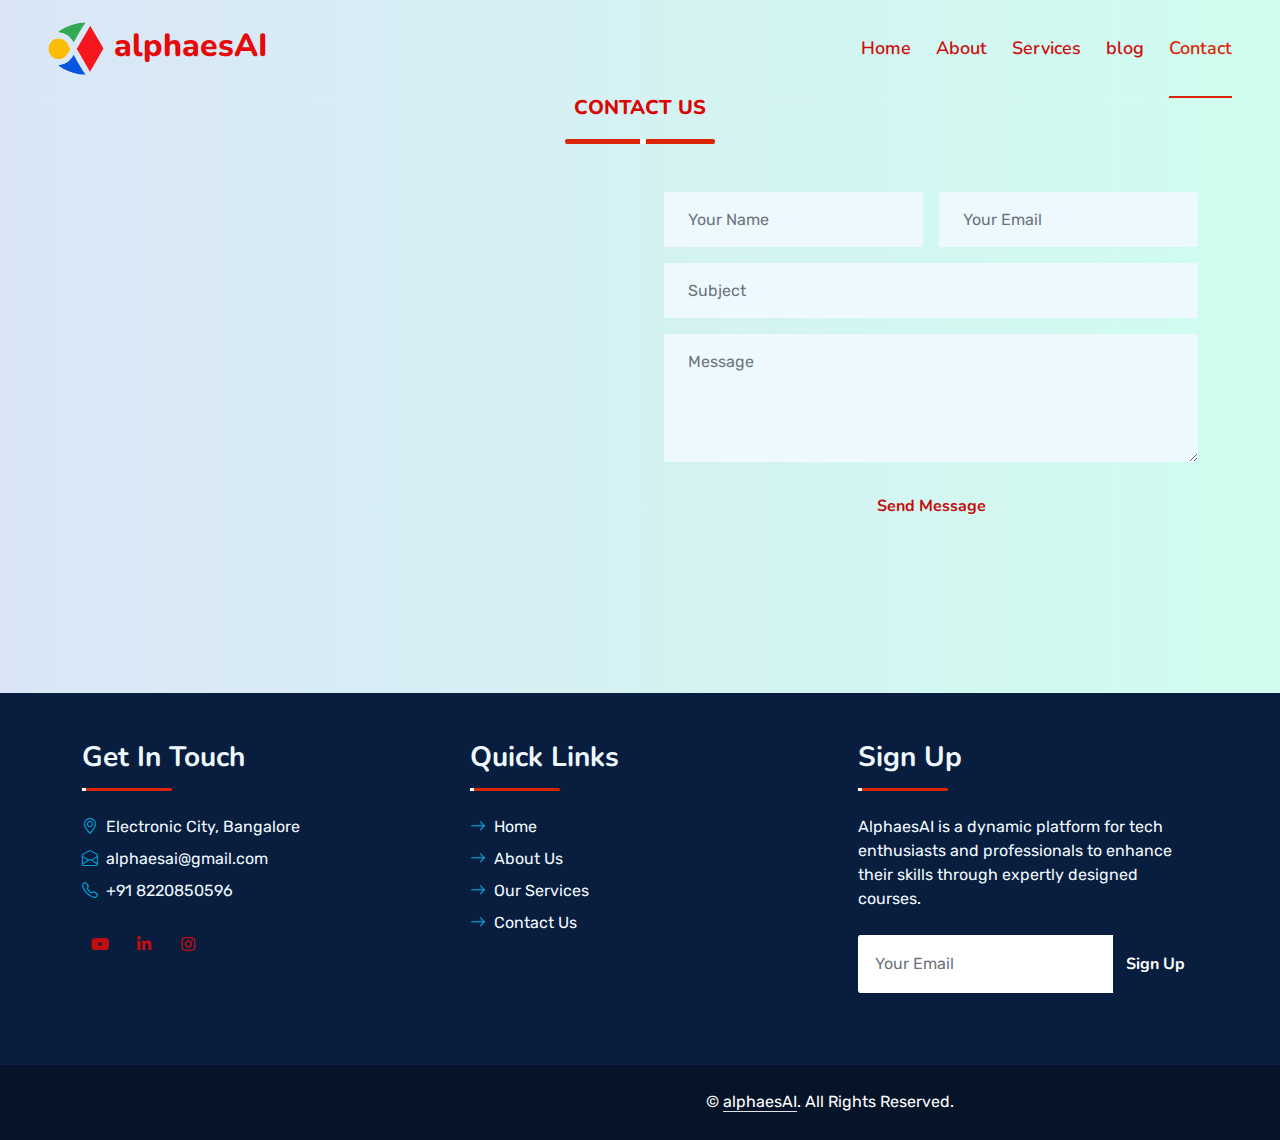
<file: contact.html>
<!DOCTYPE html>
<html lang="en">
  <head>
    <meta charset="utf-8" />
    <title>alphaesAI-contact</title>
    <meta content="width=device-width, initial-scale=1.0" name="viewport" />
    <meta content="Free HTML Templates" name="keywords" />
    <meta content="Free HTML Templates" name="description" />

    <!-- Favicon -->
    <link href="img/favicon.ico" rel="icon" />

    <!-- Google Web Fonts -->
    <link rel="preconnect" href="https://fonts.googleapis.com" />
    <link rel="preconnect" href="https://fonts.gstatic.com" crossorigin />
    <link
      href="https://fonts.googleapis.com/css2?family=Nunito:wght@400;600;700;800&family=Rubik:wght@400;500;600;700&display=swap"
      rel="stylesheet"
    />

    <!-- Icon Font Stylesheet -->
    <link
      href="https://cdnjs.cloudflare.com/ajax/libs/font-awesome/5.10.0/css/all.min.css"
      rel="stylesheet"
    />
    <link
      href="https://cdn.jsdelivr.net/npm/bootstrap-icons@1.4.1/font/bootstrap-icons.css"
      rel="stylesheet"
    />

    <!-- Libraries Stylesheet -->
    <link href="lib/owlcarousel/assets/owl.carousel.min.css" rel="stylesheet" />
    <link href="lib/animate/animate.min.css" rel="stylesheet" />

    <!-- Customized Bootstrap Stylesheet -->
    <link href="css/bootstrap.min.css" rel="stylesheet" />

    <!-- Template Stylesheet -->
    <link href="css/style.css" rel="stylesheet" />
  </head>

  <body>
    <!-- Spinner Start -->
    <div
      id="spinner"
      class="show bg-white position-fixed translate-middle w-100 vh-100 top-50 start-50 d-flex align-items-center justify-content-center"
    >
      <div class="spinner"></div>
    </div>
    <!-- Spinner End -->

    <!-- Topbar Start -->
    <!-- <div class="container-fluid bg-dark px-5 d-none d-lg-block">
      <div class="row gx-0">
        <div class="col-lg-8 text-center text-lg-start mb-2 mb-lg-0">
          <div class="d-inline-flex align-items-center" style="height: 45px">
            <small class="me-3 text-light"
              ><i class="fa fa-map-marker-alt me-2"></i>123 Street, New York,
              USA</small
            >
            <small class="me-3 text-light"
              ><i class="fa fa-phone-alt me-2"></i>+012 345 6789</small
            >
            <small class="text-light"
              ><i class="fa fa-envelope-open me-2"></i>info@example.com</small
            >
          </div>
        </div>
        <div class="col-lg-4 text-center text-lg-end">
          <div class="d-inline-flex align-items-center" style="height: 45px">
            <a
              class="btn btn-sm btn-outline-light btn-sm-square rounded-circle me-2"
              href=""
              ><i class="fab fa-twitter fw-normal"></i
            ></a>
            <a
              class="btn btn-sm btn-outline-light btn-sm-square rounded-circle me-2"
              href=""
              ><i class="fab fa-facebook-f fw-normal"></i
            ></a>
            <a
              class="btn btn-sm btn-outline-light btn-sm-square rounded-circle me-2"
              href=""
              ><i class="fab fa-linkedin-in fw-normal"></i
            ></a>
            <a
              class="btn btn-sm btn-outline-light btn-sm-square rounded-circle me-2"
              href=""
              ><i class="fab fa-instagram fw-normal"></i
            ></a>
            <a
              class="btn btn-sm btn-outline-light btn-sm-square rounded-circle"
              href=""
              ><i class="fab fa-youtube fw-normal"></i
            ></a>
          </div>
        </div>
      </div>
    </div> -->
    <!-- Topbar End -->

    <!-- Navbar & Carousel Start -->
    <div class="container-fluid position-relative p-0">
      <nav class="navbar navbar-expand-lg navbar-dark px-5 py-3 py-lg-0">
          <a href="index.html" class="navbar-brand p-0">
              <h1 class="m-0 "><img class="logologo" src="img\logoalphaesai.png">alphaesAI</h1>
          </a>
          <button class="navbar-toggler" type="button" data-bs-toggle="collapse" data-bs-target="#navbarCollapse">
              <span class="fa fa-bars"></span>
          </button>
          <div class="collapse navbar-collapse" id="navbarCollapse">
              <div class="navbar-nav ms-auto py-0">
                  <a href="index.html" class="nav-item nav-link">Home</a>
                  <a href="about.html" class="nav-item nav-link">About</a>
                  <a href="service.html" class="nav-item nav-link">Services</a>
                  <a href="blog.html" class="nav-item nav-link">blog</a>
                  <!-- <div class="nav-item dropdown">
                      <a href="#" class="nav-link dropdown-toggle" data-bs-toggle="dropdown">Blog</a>
                      <div class="dropdown-menu m-0">
                          <a href="blog.html" class="dropdown-item">Blog Grid</a>
                          <a href="detail.html" class="dropdown-item">Blog Detail</a>
                      </div>
                  </div> -->
                  <!-- <div class="nav-item dropdown">
                      <a href="#" class="nav-link dropdown-toggle" data-bs-toggle="dropdown">Pages</a>
                      <div class="dropdown-menu m-0">
                          <a href="price.html" class="dropdown-item">Pricing Plan</a>
                          <a href="feature.html" class="dropdown-item">Our features</a>
                          <a href="team.html" class="dropdown-item">Team Members</a>
                          <a href="testimonial.html" class="dropdown-item">Testimonial</a>
                          <a href="quote.html" class="dropdown-item">Free Quote</a>
                      </div>
                  </div> -->
                  <a href="contact.html" class="nav-item nav-link active">Contact</a>
              </div>
              <!-- <butaton type="button" class="btn text-primary ms-3" data-bs-toggle="modal" data-bs-target="#searchModal"><i class="fa fa-search"></i></butaton>
              <a href="https://htmlcodex.com/startup-company-website-template" class="btn btn-primary py-2 px-4 ms-3">Download Pro Version</a>
          </div> -->
      </nav>
  </div>
  <!-- Navbar & Carousel End -->

    <!-- Contact Start -->
    <div class="container-fluid py-5 wow fadeInUp contact_pad" data-wow-delay="0.1s">
      <div class="container py-5">
        <div class="section-title text-center position-relative pb-3 mb-5 mx-auto" style="max-width: 600px">
          <h5 class="fw-bold service text-uppercase">Contact Us</h5>
          <!-- <h1 class="mb-0">If You Have Any Query, Feel Free To Contact Us</h1> -->
        </div>
        <!-- <div class="row g-5 mb-5">
          <div class="col-lg-4">
            <div
              class="d-flex align-items-center wow fadeIn"
              data-wow-delay="0.1s"
            >
              <div
                class="bg-primary d-flex align-items-center justify-content-center rounded"
                style="width: 60px; height: 60px"
              >
                <i class="fa fa-phone-alt text-white"></i>
              </div>
              <div class="ps-4">
                <h5 class="mb-2">Call to ask any question</h5>
                <h4 class="text-primary mb-0">+012 345 6789</h4>
              </div>
            </div>
          </div>
          <div class="col-lg-4">
            <div
              class="d-flex align-items-center wow fadeIn"
              data-wow-delay="0.4s"
            >
              <div
                class="bg-primary d-flex align-items-center justify-content-center rounded"
                style="width: 60px; height: 60px"
              >
                <i class="fa fa-envelope-open text-white"></i>
              </div>
              <div class="ps-4">
                <h5 class="mb-2">Email to get free quote</h5>
                <h4 class="text-primary mb-0">info@example.com</h4>
              </div>
            </div>
          </div>
          <div class="col-lg-4">
            <div
              class="d-flex align-items-center wow fadeIn"
              data-wow-delay="0.8s"
            >
              <div
                class="bg-primary d-flex align-items-center justify-content-center rounded"
                style="width: 60px; height: 60px"
              >
                <i class="fa fa-map-marker-alt text-white"></i>
              </div>
              <div class="ps-4">
                <h5 class="mb-2">Visit our office</h5>
                <h4 class="text-primary mb-0">123 Street, NY, USA</h4>
              </div>
            </div>
          </div>
        </div> -->
        <div class="row g-5">
          <div class="col-lg-6 wow slideInUp" data-wow-delay="0.6s">
            <iframe
              class="position-relative rounded w-100 h-100"
              src="https://www.google.com/maps/embed?pb=!1m18!1m12!1m3!1d62241.30809943913!2d77.60037569749741!3d12.83799334092968!2m3!1f0!2f0!3f0!3m2!1i1024!2i768!4f13.1!3m3!1m2!1s0x3bae6c8a7750e1c3%3A0x4a5cfc0fce5af71d!2sElectronic%20City%2C%20Bengaluru%2C%20Karnataka!5e0!3m2!1sen!2sin!4v1732003758431!5m2!1sen!2sin"              frameborder="0"
              style="min-height: 350px; border: 0"
              allowfullscreen=""
              aria-hidden="false"
              tabindex="0"
            ></iframe>
          </div>
          <div class="col-lg-6 wow slideInUp" data-wow-delay="0.3s">
            <form>
              <div class="row g-3">
                <div class="col-md-6">
                  <input
                    type="text"
                    class="form-control border-0 bg-light px-4"
                    placeholder="Your Name"
                    style="height: 55px"
                  />
                </div>
                <div class="col-md-6">
                  <input
                    type="email"
                    class="form-control border-0 bg-light px-4"
                    placeholder="Your Email"
                    style="height: 55px"
                  />
                </div>
                <div class="col-12">
                  <input
                    type="text"
                    class="form-control border-0 bg-light px-4"
                    placeholder="Subject"
                    style="height: 55px"
                  />
                </div>
                <div class="col-12">
                  <textarea
                    class="form-control border-0 bg-light px-4 py-3"
                    rows="4"
                    placeholder="Message"
                  ></textarea>
                </div>
                <div class="col-12">
                  <button class="btn btn-primary w-100 py-3" type="submit">
                    Send Message
                  </button>
                </div>
              </div>
            </form>
          </div>
          
        </div>
      </div>
    </div>
    <!-- Contact End -->

    <!-- Vendor Start -->
    <!-- <div class="container-fluid py-5 wow fadeInUp" data-wow-delay="0.1s">
      <div class="container py-5 mb-5">
        <div class="bg-white">
          <div class="owl-carousel vendor-carousel">
            <img src="img/vendor-1.jpg" alt="" />
            <img src="img/vendor-2.jpg" alt="" />
            <img src="img/vendor-3.jpg" alt="" />
            <img src="img/vendor-4.jpg" alt="" />
            <img src="img/vendor-5.jpg" alt="" />
            <img src="img/vendor-6.jpg" alt="" />
            <img src="img/vendor-7.jpg" alt="" />
            <img src="img/vendor-8.jpg" alt="" />
            <img src="img/vendor-9.jpg" alt="" />
          </div>
        </div>
      </div>
    </div> -->
    <!-- Vendor End -->

    <!-- Footer Start -->
<div class="container-fluid bg-dark text-light mt-5 wow fadeInUp" data-wow-delay="0.1s">
  <div class="container">
      <div class="row gx-5 py-5">
          <!-- Get In Touch Column -->
          <div class="col-lg-4 col-md-6 mb-4">
              <div class="section-title section-title-sm position-relative pb-3 mb-4">
                  <h3 class="text-light mb-0">Get In Touch</h3>
              </div>
              <div class="d-flex mb-2">
                  <i class="bi bi-geo-alt text-primary me-2"></i>
                  <p class="mb-0">Electronic City, Bangalore</p>
              </div>
              <div class="d-flex mb-2">
                  <i class="bi bi-envelope-open text-primary me-2"></i>
                  <p class="mb-0">alphaesai@gmail.com</p>
              </div>
              <div class="d-flex mb-2">
                  <i class="bi bi-telephone text-primary me-2"></i>
                  <p class="mb-0">+91 8220850596</p>
              </div>
              <div class="d-flex mt-4">
                  <a class="btn btn-primary btn-square me-2" href="#"><i class="fab fa-youtube fw-normal"></i></a>
                  <a class="btn btn-primary btn-square me-2" href="#"><i class="fab fa-linkedin-in fw-normal"></i></a>
                  <a class="btn btn-primary btn-square" href="#"><i class="fab fa-instagram fw-normal"></i></a>
              </div>
          </div>

          <!-- Quick Links Column -->
          <div class="col-lg-4 col-md-6 mb-4">
              <div class="section-title section-title-sm position-relative pb-3 mb-4">
                  <h3 class="text-light mb-0">Quick Links</h3>
              </div>
              <div class="link-animated d-flex flex-column justify-content-start">
                  <a class="text-light mb-2" href="#"><i class="bi bi-arrow-right text-primary me-2"></i>Home</a>
                  <a class="text-light mb-2" href="about.html"><i class="bi bi-arrow-right text-primary me-2"></i>About Us</a>
                  <a class="text-light mb-2" href="service.html"><i class="bi bi-arrow-right text-primary me-2"></i>Our Services</a>
                  <a class="text-light" href="contact.html"><i class="bi bi-arrow-right text-primary me-2"></i>Contact Us</a>
              </div>
          </div>

          <!-- Sign Up Column -->
          <div class="col-lg-4 col-md-12 mb-4">
              <div class="section-title section-title-sm position-relative pb-3 mb-4">
                  <h3 class="text-light mb-0">Sign Up</h3>
              </div>
              <p class="mb-4">AlphaesAI is a dynamic platform for tech enthusiasts and professionals to enhance their skills through expertly designed courses.</p>
              <form action="">
                  <div class="input-group">
                      <input type="text" class="form-control border-white p-3" placeholder="Your Email">
                      <button class="btn btn-dark">Sign Up</button>
                  </div>
              </form>
          </div>
      </div>
  </div>
</div>
<div class="container-fluid text-white" style="background: #061429;">
  <div class="container text-center">
      <div class="row justify-content-end">
          <div class="col-lg-8 col-md-6">
              <div class="d-flex align-items-center justify-content-center" style="height: 75px;">
                  <p class="mb-0">&copy; <a class="text-white border-bottom" href="#">alphaesAI</a>. All Rights Reserved.</p>
              </div>
          </div>
      </div>
  </div>
</div>
<!-- Footer End -->



    <!-- Back to Top -->
    <a href="#" class="btn btn-lg btn-primary btn-lg-square rounded back-to-top"
      ><i class="bi bi-arrow-up"></i
    ></a>

    <!-- JavaScript Libraries -->
    <script src="https://code.jquery.com/jquery-3.4.1.min.js"></script>
    <script src="https://cdn.jsdelivr.net/npm/bootstrap@5.0.0/dist/js/bootstrap.bundle.min.js"></script>
    <script src="lib/wow/wow.min.js"></script>
    <script src="lib/easing/easing.min.js"></script>
    <script src="lib/waypoints/waypoints.min.js"></script>
    <script src="lib/counterup/counterup.min.js"></script>
    <script src="lib/owlcarousel/owl.carousel.min.js"></script>

    <!-- Template Javascript -->
    <script src="js/main.js"></script>
  </body>
</html>
</file>
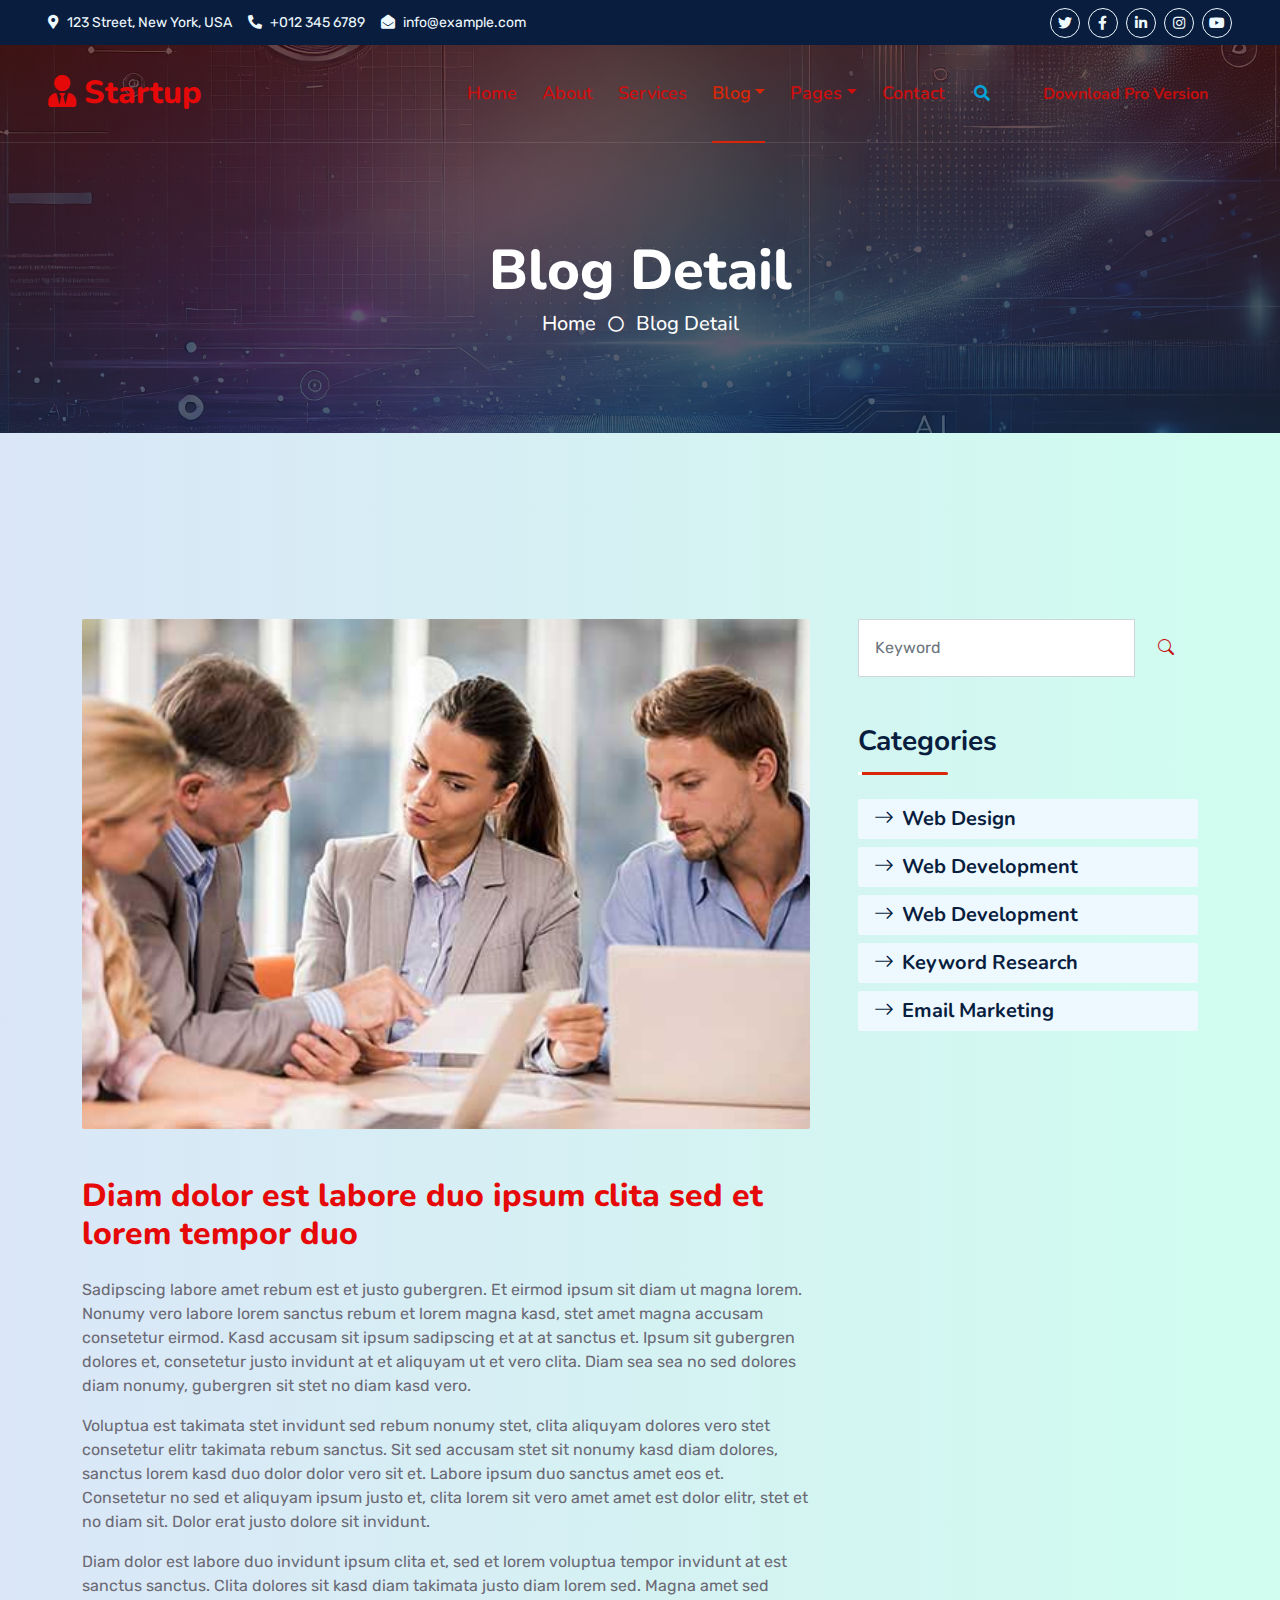
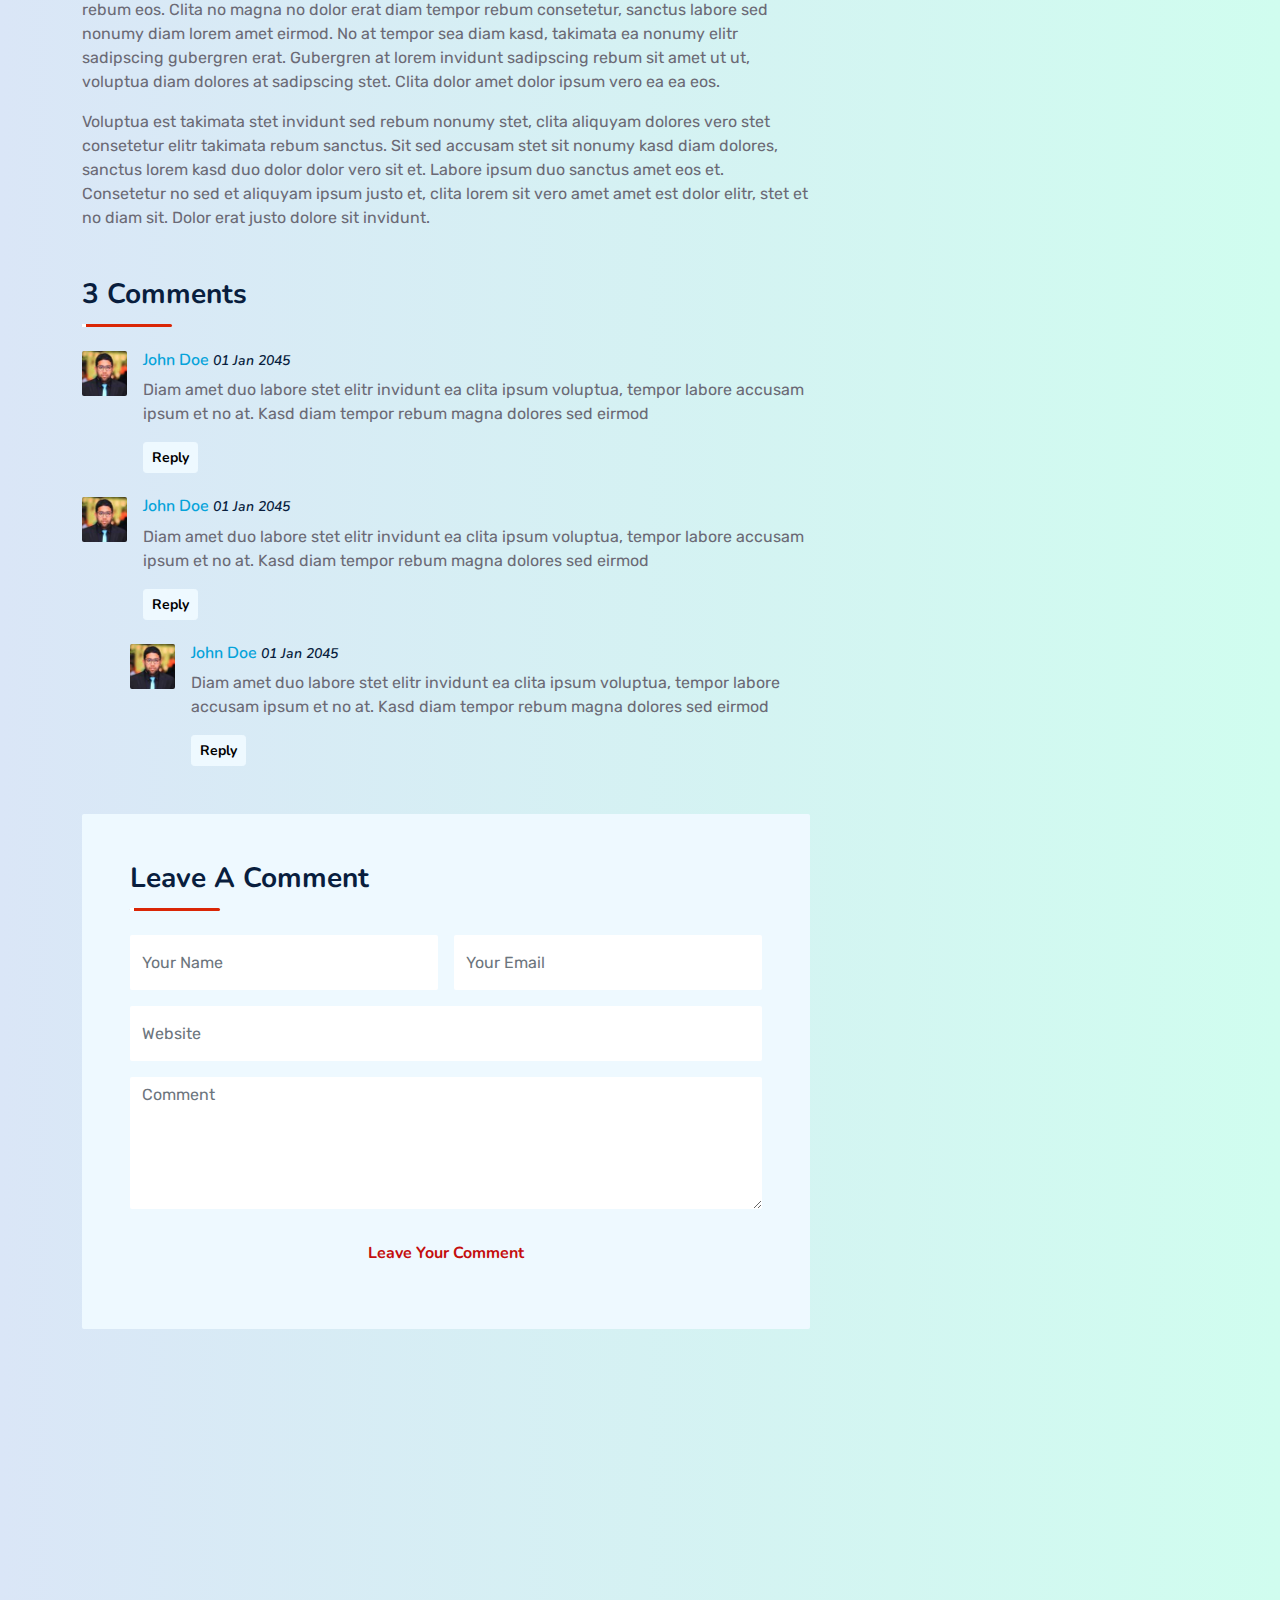
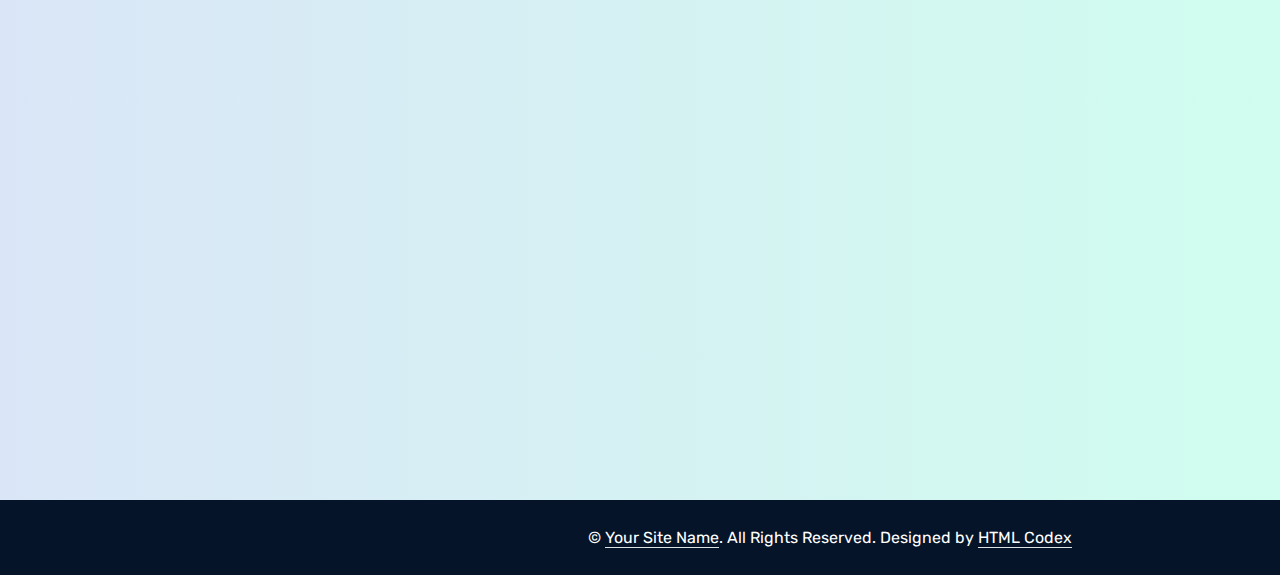
<file: detail.html>
<!DOCTYPE html>
<html lang="en">

<head>
    <meta charset="utf-8">
    <title>Startup - Startup Website Template</title>
    <meta content="width=device-width, initial-scale=1.0" name="viewport">
    <meta content="Free HTML Templates" name="keywords">
    <meta content="Free HTML Templates" name="description">

    <!-- Favicon -->
    <link href="img/favicon.ico" rel="icon">

    <!-- Google Web Fonts -->
    <link rel="preconnect" href="https://fonts.googleapis.com">
    <link rel="preconnect" href="https://fonts.gstatic.com" crossorigin>
    <link href="https://fonts.googleapis.com/css2?family=Nunito:wght@400;600;700;800&family=Rubik:wght@400;500;600;700&display=swap" rel="stylesheet">

    <!-- Icon Font Stylesheet -->
    <link href="https://cdnjs.cloudflare.com/ajax/libs/font-awesome/5.10.0/css/all.min.css" rel="stylesheet">
    <link href="https://cdn.jsdelivr.net/npm/bootstrap-icons@1.4.1/font/bootstrap-icons.css" rel="stylesheet">

    <!-- Libraries Stylesheet -->
    <link href="lib/owlcarousel/assets/owl.carousel.min.css" rel="stylesheet">
    <link href="lib/animate/animate.min.css" rel="stylesheet">

    <!-- Customized Bootstrap Stylesheet -->
    <link href="css/bootstrap.min.css" rel="stylesheet">

    <!-- Template Stylesheet -->
    <link href="css/style.css" rel="stylesheet">
</head>

<body>
    <!-- Spinner Start -->
    <div id="spinner" class="show bg-white position-fixed translate-middle w-100 vh-100 top-50 start-50 d-flex align-items-center justify-content-center">
        <div class="spinner"></div>
    </div>
    <!-- Spinner End -->


    <!-- Topbar Start -->
    <div class="container-fluid bg-dark px-5 d-none d-lg-block">
        <div class="row gx-0">
            <div class="col-lg-8 text-center text-lg-start mb-2 mb-lg-0">
                <div class="d-inline-flex align-items-center" style="height: 45px;">
                    <small class="me-3 text-light"><i class="fa fa-map-marker-alt me-2"></i>123 Street, New York, USA</small>
                    <small class="me-3 text-light"><i class="fa fa-phone-alt me-2"></i>+012 345 6789</small>
                    <small class="text-light"><i class="fa fa-envelope-open me-2"></i>info@example.com</small>
                </div>
            </div>
            <div class="col-lg-4 text-center text-lg-end">
                <div class="d-inline-flex align-items-center" style="height: 45px;">
                    <a class="btn btn-sm btn-outline-light btn-sm-square rounded-circle me-2" href=""><i class="fab fa-twitter fw-normal"></i></a>
                    <a class="btn btn-sm btn-outline-light btn-sm-square rounded-circle me-2" href=""><i class="fab fa-facebook-f fw-normal"></i></a>
                    <a class="btn btn-sm btn-outline-light btn-sm-square rounded-circle me-2" href=""><i class="fab fa-linkedin-in fw-normal"></i></a>
                    <a class="btn btn-sm btn-outline-light btn-sm-square rounded-circle me-2" href=""><i class="fab fa-instagram fw-normal"></i></a>
                    <a class="btn btn-sm btn-outline-light btn-sm-square rounded-circle" href=""><i class="fab fa-youtube fw-normal"></i></a>
                </div>
            </div>
        </div>
    </div>
    <!-- Topbar End -->


    <!-- Navbar Start -->
    <div class="container-fluid position-relative p-0">
        <nav class="navbar navbar-expand-lg navbar-dark px-5 py-3 py-lg-0">
            <a href="index.html" class="navbar-brand p-0">
                <h1 class="m-0"><i class="fa fa-user-tie me-2"></i>Startup</h1>
            </a>
            <button class="navbar-toggler" type="button" data-bs-toggle="collapse" data-bs-target="#navbarCollapse">
                <span class="fa fa-bars"></span>
            </button>
            <div class="collapse navbar-collapse" id="navbarCollapse">
                <div class="navbar-nav ms-auto py-0">
                    <a href="index.html" class="nav-item nav-link">Home</a>
                    <a href="about.html" class="nav-item nav-link">About</a>
                    <a href="service.html" class="nav-item nav-link">Services</a>
                    <div class="nav-item dropdown">
                        <a href="#" class="nav-link dropdown-toggle active" data-bs-toggle="dropdown">Blog</a>
                        <div class="dropdown-menu m-0">
                            <a href="blog.html" class="dropdown-item">Blog Grid</a>
                            <a href="detail.html" class="dropdown-item active">Blog Detail</a>
                        </div>
                    </div>
                    <div class="nav-item dropdown">
                        <a href="#" class="nav-link dropdown-toggle" data-bs-toggle="dropdown">Pages</a>
                        <div class="dropdown-menu m-0">
                            <a href="price.html" class="dropdown-item">Pricing Plan</a>
                            <a href="feature.html" class="dropdown-item">Our features</a>
                            <a href="team.html" class="dropdown-item">Team Members</a>
                            <a href="testimonial.html" class="dropdown-item">Testimonial</a>
                            <a href="quote.html" class="dropdown-item">Free Quote</a>
                        </div>
                    </div>
                    <a href="contact.html" class="nav-item nav-link">Contact</a>
                </div>
                <butaton type="button" class="btn text-primary ms-3" data-bs-toggle="modal" data-bs-target="#searchModal"><i class="fa fa-search"></i></butaton>
                <a href="https://htmlcodex.com/startup-company-website-template" class="btn btn-primary py-2 px-4 ms-3">Download Pro Version</a>
            </div>
        </nav>

        <div class="container-fluid bg-primary py-5 bg-header" style="margin-bottom: 90px;">
            <div class="row py-5">
                <div class="col-12 pt-lg-5 mt-lg-5 text-center">
                    <h1 class="display-4 text-white animated zoomIn">Blog Detail</h1>
                    <a href="" class="h5 text-white">Home</a>
                    <i class="far fa-circle text-white px-2"></i>
                    <a href="" class="h5 text-white">Blog Detail</a>
                </div>
            </div>
        </div>
    </div>
    <!-- Navbar End -->


    <!-- Full Screen Search Start -->
    <div class="modal fade" id="searchModal" tabindex="-1">
        <div class="modal-dialog modal-fullscreen">
            <div class="modal-content" style="background: rgba(9, 30, 62, .7);">
                <div class="modal-header border-0">
                    <button type="button" class="btn bg-white btn-close" data-bs-dismiss="modal" aria-label="Close"></button>
                </div>
                <div class="modal-body d-flex align-items-center justify-content-center">
                    <div class="input-group" style="max-width: 600px;">
                        <input type="text" class="form-control bg-transparent border-primary p-3" placeholder="Type search keyword">
                        <button class="btn btn-primary px-4"><i class="bi bi-search"></i></button>
                    </div>
                </div>
            </div>
        </div>
    </div>
    <!-- Full Screen Search End -->


    <!-- Blog Start -->
    <div class="container-fluid py-5 wow fadeInUp" data-wow-delay="0.1s">
        <div class="container py-5">
            <div class="row g-5">
                <div class="col-lg-8">
                    <!-- Blog Detail Start -->
                    <div class="mb-5">
                        <img class="img-fluid w-100 rounded mb-5" src="img/blog-1.jpg" alt="">
                        <h1 class="mb-4">Diam dolor est labore duo ipsum clita sed et lorem tempor duo</h1>
                        <p>Sadipscing labore amet rebum est et justo gubergren. Et eirmod ipsum sit diam ut
                            magna lorem. Nonumy vero labore lorem sanctus rebum et lorem magna kasd, stet
                            amet magna accusam consetetur eirmod. Kasd accusam sit ipsum sadipscing et at at
                            sanctus et. Ipsum sit gubergren dolores et, consetetur justo invidunt at et
                            aliquyam ut et vero clita. Diam sea sea no sed dolores diam nonumy, gubergren
                            sit stet no diam kasd vero.</p>
                        <p>Voluptua est takimata stet invidunt sed rebum nonumy stet, clita aliquyam dolores
                            vero stet consetetur elitr takimata rebum sanctus. Sit sed accusam stet sit
                            nonumy kasd diam dolores, sanctus lorem kasd duo dolor dolor vero sit et. Labore
                            ipsum duo sanctus amet eos et. Consetetur no sed et aliquyam ipsum justo et,
                            clita lorem sit vero amet amet est dolor elitr, stet et no diam sit. Dolor erat
                            justo dolore sit invidunt.</p>
                        <p>Diam dolor est labore duo invidunt ipsum clita et, sed et lorem voluptua tempor
                            invidunt at est sanctus sanctus. Clita dolores sit kasd diam takimata justo diam
                            lorem sed. Magna amet sed rebum eos. Clita no magna no dolor erat diam tempor
                            rebum consetetur, sanctus labore sed nonumy diam lorem amet eirmod. No at tempor
                            sea diam kasd, takimata ea nonumy elitr sadipscing gubergren erat. Gubergren at
                            lorem invidunt sadipscing rebum sit amet ut ut, voluptua diam dolores at
                            sadipscing stet. Clita dolor amet dolor ipsum vero ea ea eos.</p>
                        <p>Voluptua est takimata stet invidunt sed rebum nonumy stet, clita aliquyam dolores
                            vero stet consetetur elitr takimata rebum sanctus. Sit sed accusam stet sit
                            nonumy kasd diam dolores, sanctus lorem kasd duo dolor dolor vero sit et. Labore
                            ipsum duo sanctus amet eos et. Consetetur no sed et aliquyam ipsum justo et,
                            clita lorem sit vero amet amet est dolor elitr, stet et no diam sit. Dolor erat
                            justo dolore sit invidunt.</p>
                    </div>
                    <!-- Blog Detail End -->
    
                    <!-- Comment List Start -->
                    <div class="mb-5">
                        <div class="section-title section-title-sm position-relative pb-3 mb-4">
                            <h3 class="mb-0">3 Comments</h3>
                        </div>
                        <div class="d-flex mb-4">
                            <img src="img/user.jpg" class="img-fluid rounded" style="width: 45px; height: 45px;">
                            <div class="ps-3">
                                <h6><a href="">John Doe</a> <small><i>01 Jan 2045</i></small></h6>
                                <p>Diam amet duo labore stet elitr invidunt ea clita ipsum voluptua, tempor labore
                                    accusam ipsum et no at. Kasd diam tempor rebum magna dolores sed eirmod</p>
                                <button class="btn btn-sm btn-light">Reply</button>
                            </div>
                        </div>
                        <div class="d-flex mb-4">
                            <img src="img/user.jpg" class="img-fluid rounded" style="width: 45px; height: 45px;">
                            <div class="ps-3">
                                <h6><a href="">John Doe</a> <small><i>01 Jan 2045</i></small></h6>
                                <p>Diam amet duo labore stet elitr invidunt ea clita ipsum voluptua, tempor labore
                                    accusam ipsum et no at. Kasd diam tempor rebum magna dolores sed eirmod</p>
                                <button class="btn btn-sm btn-light">Reply</button>
                            </div>
                        </div>
                        <div class="d-flex ms-5 mb-4">
                            <img src="img/user.jpg" class="img-fluid rounded" style="width: 45px; height: 45px;">
                            <div class="ps-3">
                                <h6><a href="">John Doe</a> <small><i>01 Jan 2045</i></small></h6>
                                <p>Diam amet duo labore stet elitr invidunt ea clita ipsum voluptua, tempor labore
                                    accusam ipsum et no at. Kasd diam tempor rebum magna dolores sed eirmod</p>
                                <button class="btn btn-sm btn-light">Reply</button>
                            </div>
                        </div>
                    </div>
                    <!-- Comment List End -->
    
                    <!-- Comment Form Start -->
                    <div class="bg-light rounded p-5">
                        <div class="section-title section-title-sm position-relative pb-3 mb-4">
                            <h3 class="mb-0">Leave A Comment</h3>
                        </div>
                        <form>
                            <div class="row g-3">
                                <div class="col-12 col-sm-6">
                                    <input type="text" class="form-control bg-white border-0" placeholder="Your Name" style="height: 55px;">
                                </div>
                                <div class="col-12 col-sm-6">
                                    <input type="email" class="form-control bg-white border-0" placeholder="Your Email" style="height: 55px;">
                                </div>
                                <div class="col-12">
                                    <input type="text" class="form-control bg-white border-0" placeholder="Website" style="height: 55px;">
                                </div>
                                <div class="col-12">
                                    <textarea class="form-control bg-white border-0" rows="5" placeholder="Comment"></textarea>
                                </div>
                                <div class="col-12">
                                    <button class="btn btn-primary w-100 py-3" type="submit">Leave Your Comment</button>
                                </div>
                            </div>
                        </form>
                    </div>
                    <!-- Comment Form End -->
                </div>
    
                <!-- Sidebar Start -->
                <div class="col-lg-4">
                    <!-- Search Form Start -->
                    <div class="mb-5 wow slideInUp" data-wow-delay="0.1s">
                        <div class="input-group">
                            <input type="text" class="form-control p-3" placeholder="Keyword">
                            <button class="btn btn-primary px-4"><i class="bi bi-search"></i></button>
                        </div>
                    </div>
                    <!-- Search Form End -->
    
                    <!-- Category Start -->
                    <div class="mb-5 wow slideInUp" data-wow-delay="0.1s">
                        <div class="section-title section-title-sm position-relative pb-3 mb-4">
                            <h3 class="mb-0">Categories</h3>
                        </div>
                        <div class="link-animated d-flex flex-column justify-content-start">
                            <a class="h5 fw-semi-bold bg-light rounded py-2 px-3 mb-2" href="#"><i class="bi bi-arrow-right me-2"></i>Web Design</a>
                            <a class="h5 fw-semi-bold bg-light rounded py-2 px-3 mb-2" href="#"><i class="bi bi-arrow-right me-2"></i>Web Development</a>
                            <a class="h5 fw-semi-bold bg-light rounded py-2 px-3 mb-2" href="#"><i class="bi bi-arrow-right me-2"></i>Web Development</a>
                            <a class="h5 fw-semi-bold bg-light rounded py-2 px-3 mb-2" href="#"><i class="bi bi-arrow-right me-2"></i>Keyword Research</a>
                            <a class="h5 fw-semi-bold bg-light rounded py-2 px-3 mb-2" href="#"><i class="bi bi-arrow-right me-2"></i>Email Marketing</a>
                        </div>
                    </div>
                    <!-- Category End -->
    
                    <!-- Recent Post Start -->
                    <div class="mb-5 wow slideInUp" data-wow-delay="0.1s">
                        <div class="section-title section-title-sm position-relative pb-3 mb-4">
                            <h3 class="mb-0">Recent Post</h3>
                        </div>
                        <div class="d-flex rounded overflow-hidden mb-3">
                            <img class="img-fluid" src="img/blog-1.jpg" style="width: 100px; height: 100px; object-fit: cover;" alt="">
                            <a href="" class="h5 fw-semi-bold d-flex align-items-center bg-light px-3 mb-0">Lorem ipsum dolor sit amet adipis elit
                            </a>
                        </div>
                        <div class="d-flex rounded overflow-hidden mb-3">
                            <img class="img-fluid" src="img/blog-2.jpg" style="width: 100px; height: 100px; object-fit: cover;" alt="">
                            <a href="" class="h5 fw-semi-bold d-flex align-items-center bg-light px-3 mb-0">Lorem ipsum dolor sit amet adipis elit
                            </a>
                        </div>
                        <div class="d-flex rounded overflow-hidden mb-3">
                            <img class="img-fluid" src="img/blog-3.jpg" style="width: 100px; height: 100px; object-fit: cover;" alt="">
                            <a href="" class="h5 fw-semi-bold d-flex align-items-center bg-light px-3 mb-0">Lorem ipsum dolor sit amet adipis elit
                            </a>
                        </div>
                        <div class="d-flex rounded overflow-hidden mb-3">
                            <img class="img-fluid" src="img/blog-1.jpg" style="width: 100px; height: 100px; object-fit: cover;" alt="">
                            <a href="" class="h5 fw-semi-bold d-flex align-items-center bg-light px-3 mb-0">Lorem ipsum dolor sit amet adipis elit
                            </a>
                        </div>
                        <div class="d-flex rounded overflow-hidden mb-3">
                            <img class="img-fluid" src="img/blog-2.jpg" style="width: 100px; height: 100px; object-fit: cover;" alt="">
                            <a href="" class="h5 fw-semi-bold d-flex align-items-center bg-light px-3 mb-0">Lorem ipsum dolor sit amet adipis elit
                            </a>
                        </div>
                        <div class="d-flex rounded overflow-hidden mb-3">
                            <img class="img-fluid" src="img/blog-3.jpg" style="width: 100px; height: 100px; object-fit: cover;" alt="">
                            <a href="" class="h5 fw-semi-bold d-flex align-items-center bg-light px-3 mb-0">Lorem ipsum dolor sit amet adipis elit
                            </a>
                        </div>
                    </div>
                    <!-- Recent Post End -->
    
                    <!-- Image Start -->
                    <div class="mb-5 wow slideInUp" data-wow-delay="0.1s">
                        <img src="img/blog-1.jpg" alt="" class="img-fluid rounded">
                    </div>
                    <!-- Image End -->
    
                    <!-- Tags Start -->
                    <div class="mb-5 wow slideInUp" data-wow-delay="0.1s">
                        <div class="section-title section-title-sm position-relative pb-3 mb-4">
                            <h3 class="mb-0">Tag Cloud</h3>
                        </div>
                        <div class="d-flex flex-wrap m-n1">
                            <a href="" class="btn btn-light m-1">Design</a>
                            <a href="" class="btn btn-light m-1">Development</a>
                            <a href="" class="btn btn-light m-1">Marketing</a>
                            <a href="" class="btn btn-light m-1">SEO</a>
                            <a href="" class="btn btn-light m-1">Writing</a>
                            <a href="" class="btn btn-light m-1">Consulting</a>
                            <a href="" class="btn btn-light m-1">Design</a>
                            <a href="" class="btn btn-light m-1">Development</a>
                            <a href="" class="btn btn-light m-1">Marketing</a>
                            <a href="" class="btn btn-light m-1">SEO</a>
                            <a href="" class="btn btn-light m-1">Writing</a>
                            <a href="" class="btn btn-light m-1">Consulting</a>
                        </div>
                    </div>
                    <!-- Tags End -->
    
                    <!-- Plain Text Start -->
                    <div class="wow slideInUp" data-wow-delay="0.1s">
                        <div class="section-title section-title-sm position-relative pb-3 mb-4">
                            <h3 class="mb-0">Plain Text</h3>
                        </div>
                        <div class="bg-light text-center" style="padding: 30px;">
                            <p>Vero sea et accusam justo dolor accusam lorem consetetur, dolores sit amet sit dolor clita kasd justo, diam accusam no sea ut tempor magna takimata, amet sit et diam dolor ipsum amet diam</p>
                            <a href="" class="btn btn-primary py-2 px-4">Read More</a>
                        </div>
                    </div>
                    <!-- Plain Text End -->
                </div>
                <!-- Sidebar End -->
            </div>
        </div>
    </div>
    <!-- Blog End -->


    <!-- Vendor Start -->
    <div class="container-fluid py-5 wow fadeInUp" data-wow-delay="0.1s">
        <div class="container py-5 mb-5">
            <div class="bg-white">
                <div class="owl-carousel vendor-carousel">
                    <img src="img/vendor-1.jpg" alt="">
                    <img src="img/vendor-2.jpg" alt="">
                    <img src="img/vendor-3.jpg" alt="">
                    <img src="img/vendor-4.jpg" alt="">
                    <img src="img/vendor-5.jpg" alt="">
                    <img src="img/vendor-6.jpg" alt="">
                    <img src="img/vendor-7.jpg" alt="">
                    <img src="img/vendor-8.jpg" alt="">
                    <img src="img/vendor-9.jpg" alt="">
                </div>
            </div>
        </div>
    </div>
    <!-- Vendor End -->
    

    <!-- Footer Start -->
    <div class="container-fluid bg-dark text-light mt-5 wow fadeInUp" data-wow-delay="0.1s">
        <div class="container">
            <div class="row gx-5">
                <div class="col-lg-4 col-md-6 footer-about">
                    <div class="d-flex flex-column align-items-center justify-content-center text-center h-100 bg-primary p-4">
                        <a href="index.html" class="navbar-brand">
                            <h1 class="m-0 text-white"><i class="fa fa-user-tie me-2"></i>Startup</h1>
                        </a>
                        <p class="mt-3 mb-4">Lorem diam sit erat dolor elitr et, diam lorem justo amet clita stet eos sit. Elitr dolor duo lorem, elitr clita ipsum sea. Diam amet erat lorem stet eos. Diam amet et kasd eos duo.</p>
                        <form action="">
                            <div class="input-group">
                                <input type="text" class="form-control border-white p-3" placeholder="Your Email">
                                <button class="btn btn-dark">Sign Up</button>
                            </div>
                        </form>
                    </div>
                </div>
                <div class="col-lg-8 col-md-6">
                    <div class="row gx-5">
                        <div class="col-lg-4 col-md-12 pt-5 mb-5">
                            <div class="section-title section-title-sm position-relative pb-3 mb-4">
                                <h3 class="text-light mb-0">Get In Touch</h3>
                            </div>
                            <div class="d-flex mb-2">
                                <i class="bi bi-geo-alt text-primary me-2"></i>
                                <p class="mb-0">123 Street, New York, USA</p>
                            </div>
                            <div class="d-flex mb-2">
                                <i class="bi bi-envelope-open text-primary me-2"></i>
                                <p class="mb-0">info@example.com</p>
                            </div>
                            <div class="d-flex mb-2">
                                <i class="bi bi-telephone text-primary me-2"></i>
                                <p class="mb-0">+012 345 67890</p>
                            </div>
                            <div class="d-flex mt-4">
                                <a class="btn btn-primary btn-square me-2" href="#"><i class="fab fa-twitter fw-normal"></i></a>
                                <a class="btn btn-primary btn-square me-2" href="#"><i class="fab fa-facebook-f fw-normal"></i></a>
                                <a class="btn btn-primary btn-square me-2" href="#"><i class="fab fa-linkedin-in fw-normal"></i></a>
                                <a class="btn btn-primary btn-square" href="#"><i class="fab fa-instagram fw-normal"></i></a>
                            </div>
                        </div>
                        <div class="col-lg-4 col-md-12 pt-0 pt-lg-5 mb-5">
                            <div class="section-title section-title-sm position-relative pb-3 mb-4">
                                <h3 class="text-light mb-0">Quick Links</h3>
                            </div>
                            <div class="link-animated d-flex flex-column justify-content-start">
                                <a class="text-light mb-2" href="#"><i class="bi bi-arrow-right text-primary me-2"></i>Home</a>
                                <a class="text-light mb-2" href="#"><i class="bi bi-arrow-right text-primary me-2"></i>About Us</a>
                                <a class="text-light mb-2" href="#"><i class="bi bi-arrow-right text-primary me-2"></i>Our Services</a>
                                <a class="text-light mb-2" href="#"><i class="bi bi-arrow-right text-primary me-2"></i>Meet The Team</a>
                                <a class="text-light mb-2" href="#"><i class="bi bi-arrow-right text-primary me-2"></i>Latest Blog</a>
                                <a class="text-light" href="#"><i class="bi bi-arrow-right text-primary me-2"></i>Contact Us</a>
                            </div>
                        </div>
                        <div class="col-lg-4 col-md-12 pt-0 pt-lg-5 mb-5">
                            <div class="section-title section-title-sm position-relative pb-3 mb-4">
                                <h3 class="text-light mb-0">Popular Links</h3>
                            </div>
                            <div class="link-animated d-flex flex-column justify-content-start">
                                <a class="text-light mb-2" href="#"><i class="bi bi-arrow-right text-primary me-2"></i>Home</a>
                                <a class="text-light mb-2" href="#"><i class="bi bi-arrow-right text-primary me-2"></i>About Us</a>
                                <a class="text-light mb-2" href="#"><i class="bi bi-arrow-right text-primary me-2"></i>Our Services</a>
                                <a class="text-light mb-2" href="#"><i class="bi bi-arrow-right text-primary me-2"></i>Meet The Team</a>
                                <a class="text-light mb-2" href="#"><i class="bi bi-arrow-right text-primary me-2"></i>Latest Blog</a>
                                <a class="text-light" href="#"><i class="bi bi-arrow-right text-primary me-2"></i>Contact Us</a>
                            </div>
                        </div>
                    </div>
                </div>
            </div>
        </div>
    </div>
    <div class="container-fluid text-white" style="background: #061429;">
        <div class="container text-center">
            <div class="row justify-content-end">
                <div class="col-lg-8 col-md-6">
                    <div class="d-flex align-items-center justify-content-center" style="height: 75px;">
                        <p class="mb-0">&copy; <a class="text-white border-bottom" href="#">Your Site Name</a>. All Rights Reserved. 
						
						<!--/*** This template is free as long as you keep the footer author’s credit link/attribution link/backlink. If you'd like to use the template without the footer author’s credit link/attribution link/backlink, you can purchase the Credit Removal License from "https://htmlcodex.com/credit-removal". Thank you for your support. ***/-->
						Designed by <a class="text-white border-bottom" href="https://htmlcodex.com">HTML Codex</a></p>
                    </div>
                </div>
            </div>
        </div>
    </div>
    <!-- Footer End -->


    <!-- Back to Top -->
    <a href="#" class="btn btn-lg btn-primary btn-lg-square rounded back-to-top"><i class="bi bi-arrow-up"></i></a>


    <!-- JavaScript Libraries -->
    <script src="https://code.jquery.com/jquery-3.4.1.min.js"></script>
    <script src="https://cdn.jsdelivr.net/npm/bootstrap@5.0.0/dist/js/bootstrap.bundle.min.js"></script>
    <script src="lib/wow/wow.min.js"></script>
    <script src="lib/easing/easing.min.js"></script>
    <script src="lib/waypoints/waypoints.min.js"></script>
    <script src="lib/counterup/counterup.min.js"></script>
    <script src="lib/owlcarousel/owl.carousel.min.js"></script>

    <!-- Template Javascript -->
    <script src="js/main.js"></script>
</body>

</html>
</file>
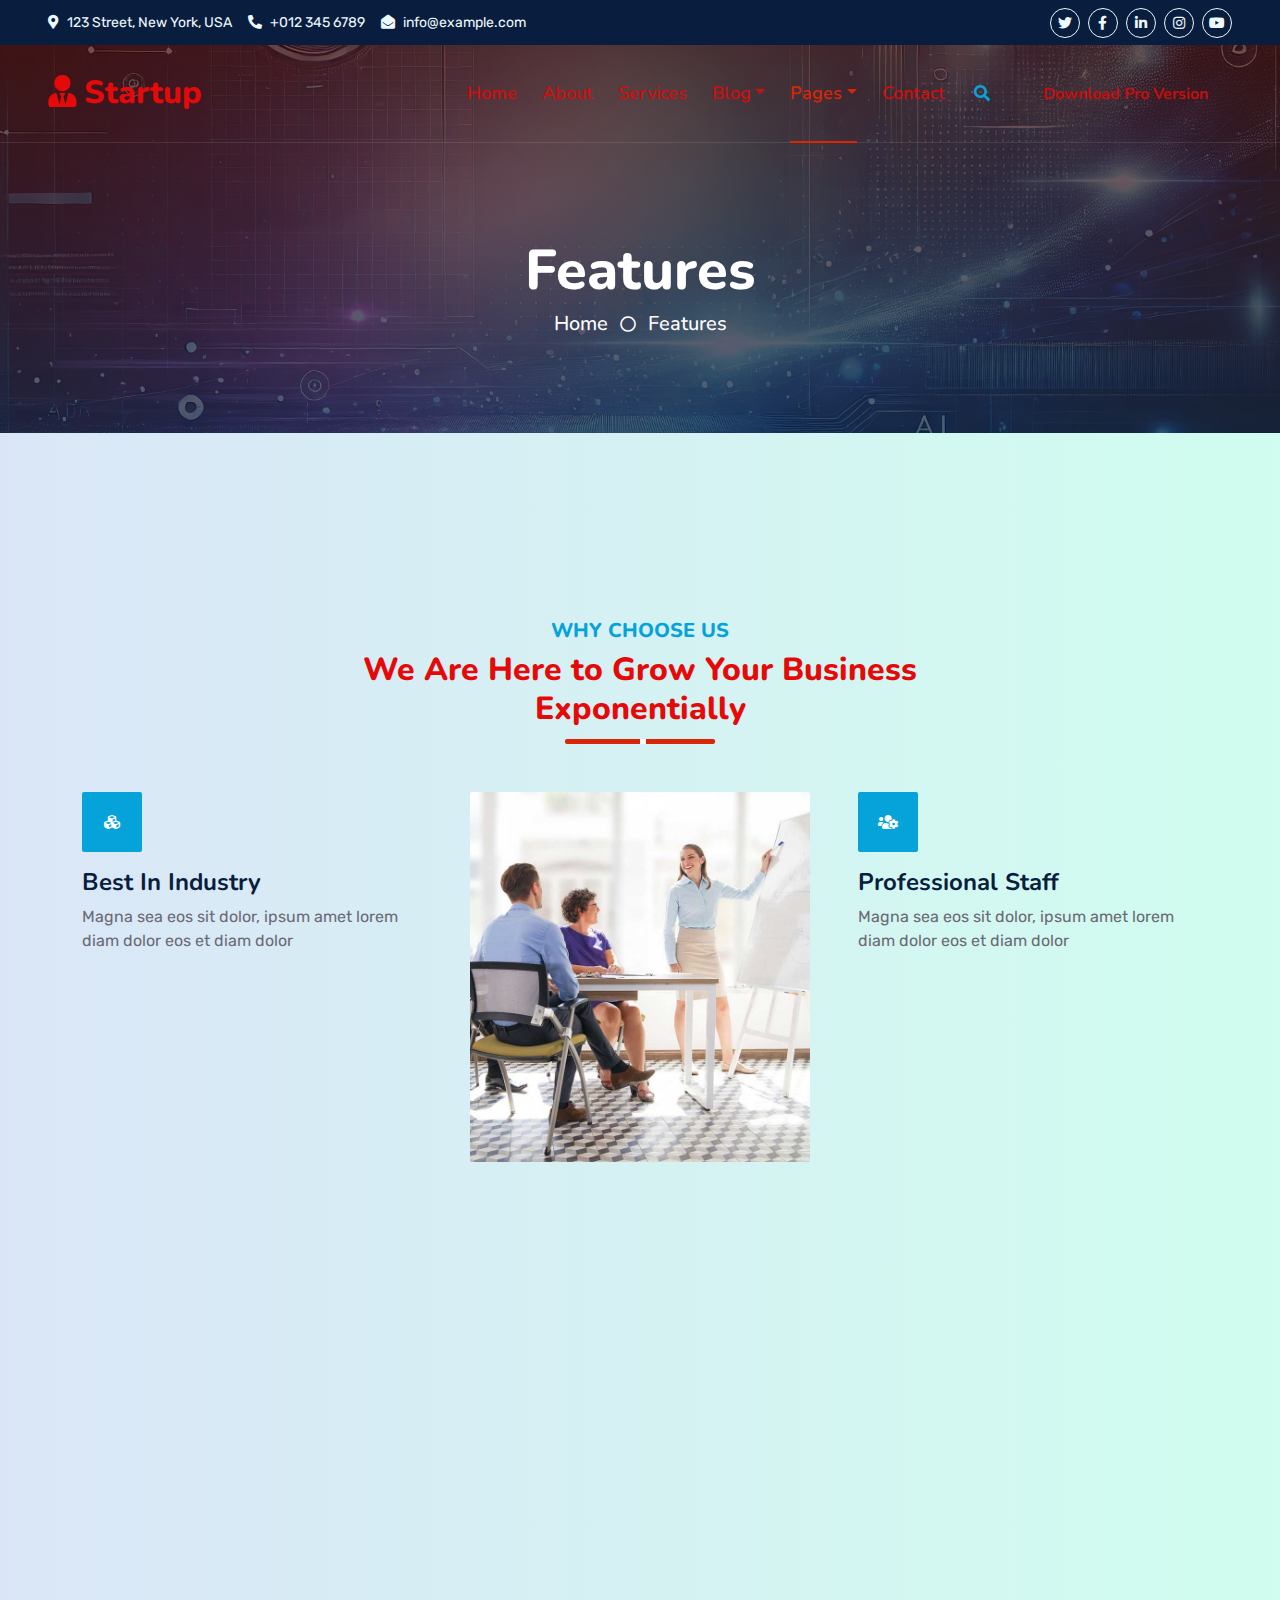
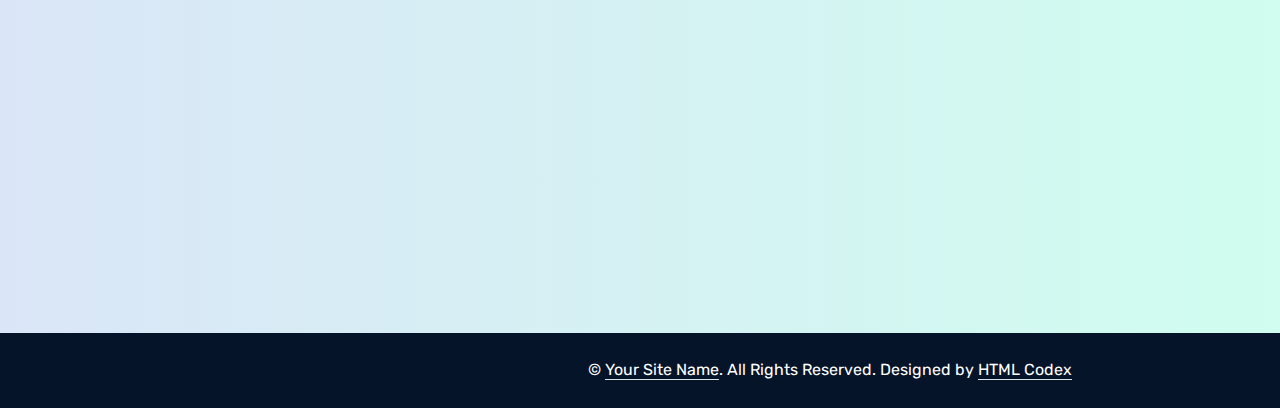
<file: feature.html>
<!DOCTYPE html>
<html lang="en">

<head>
    <meta charset="utf-8">
    <title>Startup - Startup Website Template</title>
    <meta content="width=device-width, initial-scale=1.0" name="viewport">
    <meta content="Free HTML Templates" name="keywords">
    <meta content="Free HTML Templates" name="description">

    <!-- Favicon -->
    <link href="img/favicon.ico" rel="icon">

    <!-- Google Web Fonts -->
    <link rel="preconnect" href="https://fonts.googleapis.com">
    <link rel="preconnect" href="https://fonts.gstatic.com" crossorigin>
    <link href="https://fonts.googleapis.com/css2?family=Nunito:wght@400;600;700;800&family=Rubik:wght@400;500;600;700&display=swap" rel="stylesheet">

    <!-- Icon Font Stylesheet -->
    <link href="https://cdnjs.cloudflare.com/ajax/libs/font-awesome/5.10.0/css/all.min.css" rel="stylesheet">
    <link href="https://cdn.jsdelivr.net/npm/bootstrap-icons@1.4.1/font/bootstrap-icons.css" rel="stylesheet">

    <!-- Libraries Stylesheet -->
    <link href="lib/owlcarousel/assets/owl.carousel.min.css" rel="stylesheet">
    <link href="lib/animate/animate.min.css" rel="stylesheet">

    <!-- Customized Bootstrap Stylesheet -->
    <link href="css/bootstrap.min.css" rel="stylesheet">

    <!-- Template Stylesheet -->
    <link href="css/style.css" rel="stylesheet">
</head>

<body>
    <!-- Spinner Start -->
    <div id="spinner" class="show bg-white position-fixed translate-middle w-100 vh-100 top-50 start-50 d-flex align-items-center justify-content-center">
        <div class="spinner"></div>
    </div>
    <!-- Spinner End -->


    <!-- Topbar Start -->
    <div class="container-fluid bg-dark px-5 d-none d-lg-block">
        <div class="row gx-0">
            <div class="col-lg-8 text-center text-lg-start mb-2 mb-lg-0">
                <div class="d-inline-flex align-items-center" style="height: 45px;">
                    <small class="me-3 text-light"><i class="fa fa-map-marker-alt me-2"></i>123 Street, New York, USA</small>
                    <small class="me-3 text-light"><i class="fa fa-phone-alt me-2"></i>+012 345 6789</small>
                    <small class="text-light"><i class="fa fa-envelope-open me-2"></i>info@example.com</small>
                </div>
            </div>
            <div class="col-lg-4 text-center text-lg-end">
                <div class="d-inline-flex align-items-center" style="height: 45px;">
                    <a class="btn btn-sm btn-outline-light btn-sm-square rounded-circle me-2" href=""><i class="fab fa-twitter fw-normal"></i></a>
                    <a class="btn btn-sm btn-outline-light btn-sm-square rounded-circle me-2" href=""><i class="fab fa-facebook-f fw-normal"></i></a>
                    <a class="btn btn-sm btn-outline-light btn-sm-square rounded-circle me-2" href=""><i class="fab fa-linkedin-in fw-normal"></i></a>
                    <a class="btn btn-sm btn-outline-light btn-sm-square rounded-circle me-2" href=""><i class="fab fa-instagram fw-normal"></i></a>
                    <a class="btn btn-sm btn-outline-light btn-sm-square rounded-circle" href=""><i class="fab fa-youtube fw-normal"></i></a>
                </div>
            </div>
        </div>
    </div>
    <!-- Topbar End -->


    <!-- Navbar Start -->
    <div class="container-fluid position-relative p-0">
        <nav class="navbar navbar-expand-lg navbar-dark px-5 py-3 py-lg-0">
            <a href="index.html" class="navbar-brand p-0">
                <h1 class="m-0"><i class="fa fa-user-tie me-2"></i>Startup</h1>
            </a>
            <button class="navbar-toggler" type="button" data-bs-toggle="collapse" data-bs-target="#navbarCollapse">
                <span class="fa fa-bars"></span>
            </button>
            <div class="collapse navbar-collapse" id="navbarCollapse">
                <div class="navbar-nav ms-auto py-0">
                    <a href="index.html" class="nav-item nav-link">Home</a>
                    <a href="about.html" class="nav-item nav-link">About</a>
                    <a href="service.html" class="nav-item nav-link">Services</a>
                    <div class="nav-item dropdown">
                        <a href="#" class="nav-link dropdown-toggle" data-bs-toggle="dropdown">Blog</a>
                        <div class="dropdown-menu m-0">
                            <a href="blog.html" class="dropdown-item">Blog Grid</a>
                            <a href="detail.html" class="dropdown-item">Blog Detail</a>
                        </div>
                    </div>
                    <div class="nav-item dropdown">
                        <a href="#" class="nav-link dropdown-toggle active" data-bs-toggle="dropdown">Pages</a>
                        <div class="dropdown-menu m-0">
                            <a href="price.html" class="dropdown-item">Pricing Plan</a>
                            <a href="feature.html" class="dropdown-item active">Our features</a>
                            <a href="team.html" class="dropdown-item">Team Members</a>
                            <a href="testimonial.html" class="dropdown-item">Testimonial</a>
                            <a href="quote.html" class="dropdown-item">Free Quote</a>
                        </div>
                    </div>
                    <a href="contact.html" class="nav-item nav-link">Contact</a>
                </div>
                <butaton type="button" class="btn text-primary ms-3" data-bs-toggle="modal" data-bs-target="#searchModal"><i class="fa fa-search"></i></butaton>
                <a href="https://htmlcodex.com/startup-company-website-template" class="btn btn-primary py-2 px-4 ms-3">Download Pro Version</a>
            </div>
        </nav>

        <div class="container-fluid bg-primary py-5 bg-header" style="margin-bottom: 90px;">
            <div class="row py-5">
                <div class="col-12 pt-lg-5 mt-lg-5 text-center">
                    <h1 class="display-4 text-white animated zoomIn">Features</h1>
                    <a href="" class="h5 text-white">Home</a>
                    <i class="far fa-circle text-white px-2"></i>
                    <a href="" class="h5 text-white">Features</a>
                </div>
            </div>
        </div>
    </div>
    <!-- Navbar End -->


    <!-- Full Screen Search Start -->
    <div class="modal fade" id="searchModal" tabindex="-1">
        <div class="modal-dialog modal-fullscreen">
            <div class="modal-content" style="background: rgba(9, 30, 62, .7);">
                <div class="modal-header border-0">
                    <button type="button" class="btn bg-white btn-close" data-bs-dismiss="modal" aria-label="Close"></button>
                </div>
                <div class="modal-body d-flex align-items-center justify-content-center">
                    <div class="input-group" style="max-width: 600px;">
                        <input type="text" class="form-control bg-transparent border-primary p-3" placeholder="Type search keyword">
                        <button class="btn btn-primary px-4"><i class="bi bi-search"></i></button>
                    </div>
                </div>
            </div>
        </div>
    </div>
    <!-- Full Screen Search End -->


    <!-- Features Start -->
    <div class="container-fluid py-5 wow fadeInUp" data-wow-delay="0.1s">
        <div class="container py-5">
            <div class="section-title text-center position-relative pb-3 mb-5 mx-auto" style="max-width: 600px;">
                <h5 class="fw-bold text-primary text-uppercase">Why Choose Us</h5>
                <h1 class="mb-0">We Are Here to Grow Your Business Exponentially</h1>
            </div>
            <div class="row g-5">
                <div class="col-lg-4">
                    <div class="row g-5">
                        <div class="col-12 wow zoomIn" data-wow-delay="0.2s">
                            <div class="bg-primary rounded d-flex align-items-center justify-content-center mb-3" style="width: 60px; height: 60px;">
                                <i class="fa fa-cubes text-white"></i>
                            </div>
                            <h4>Best In Industry</h4>
                            <p class="mb-0">Magna sea eos sit dolor, ipsum amet lorem diam dolor eos et diam dolor</p>
                        </div>
                        <div class="col-12 wow zoomIn" data-wow-delay="0.6s">
                            <div class="bg-primary rounded d-flex align-items-center justify-content-center mb-3" style="width: 60px; height: 60px;">
                                <i class="fa fa-award text-white"></i>
                            </div>
                            <h4>Award Winning</h4>
                            <p class="mb-0">Magna sea eos sit dolor, ipsum amet lorem diam dolor eos et diam dolor</p>
                        </div>
                    </div>
                </div>
                <div class="col-lg-4  wow zoomIn" data-wow-delay="0.9s" style="min-height: 350px;">
                    <div class="position-relative h-100">
                        <img class="position-absolute w-100 h-100 rounded wow zoomIn" data-wow-delay="0.1s" src="img/feature.jpg" style="object-fit: cover;">
                    </div>
                </div>
                <div class="col-lg-4">
                    <div class="row g-5">
                        <div class="col-12 wow zoomIn" data-wow-delay="0.4s">
                            <div class="bg-primary rounded d-flex align-items-center justify-content-center mb-3" style="width: 60px; height: 60px;">
                                <i class="fa fa-users-cog text-white"></i>
                            </div>
                            <h4>Professional Staff</h4>
                            <p class="mb-0">Magna sea eos sit dolor, ipsum amet lorem diam dolor eos et diam dolor</p>
                        </div>
                        <div class="col-12 wow zoomIn" data-wow-delay="0.8s">
                            <div class="bg-primary rounded d-flex align-items-center justify-content-center mb-3" style="width: 60px; height: 60px;">
                                <i class="fa fa-phone-alt text-white"></i>
                            </div>
                            <h4>24/7 Support</h4>
                            <p class="mb-0">Magna sea eos sit dolor, ipsum amet lorem diam dolor eos et diam dolor</p>
                        </div>
                    </div>
                </div>
            </div>
        </div>
    </div>
    <!-- Features Start -->


    <!-- Vendor Start -->
    <div class="container-fluid py-5 wow fadeInUp" data-wow-delay="0.1s">
        <div class="container py-5 mb-5">
            <div class="bg-white">
                <div class="owl-carousel vendor-carousel">
                    <img src="img/vendor-1.jpg" alt="">
                    <img src="img/vendor-2.jpg" alt="">
                    <img src="img/vendor-3.jpg" alt="">
                    <img src="img/vendor-4.jpg" alt="">
                    <img src="img/vendor-5.jpg" alt="">
                    <img src="img/vendor-6.jpg" alt="">
                    <img src="img/vendor-7.jpg" alt="">
                    <img src="img/vendor-8.jpg" alt="">
                    <img src="img/vendor-9.jpg" alt="">
                </div>
            </div>
        </div>
    </div>
    <!-- Vendor End -->
    

    <!-- Footer Start -->
    <div class="container-fluid bg-dark text-light mt-5 wow fadeInUp" data-wow-delay="0.1s">
        <div class="container">
            <div class="row gx-5">
                <div class="col-lg-4 col-md-6 footer-about">
                    <div class="d-flex flex-column align-items-center justify-content-center text-center h-100 bg-primary p-4">
                        <a href="index.html" class="navbar-brand">
                            <h1 class="m-0 text-white"><i class="fa fa-user-tie me-2"></i>Startup</h1>
                        </a>
                        <p class="mt-3 mb-4">Lorem diam sit erat dolor elitr et, diam lorem justo amet clita stet eos sit. Elitr dolor duo lorem, elitr clita ipsum sea. Diam amet erat lorem stet eos. Diam amet et kasd eos duo.</p>
                        <form action="">
                            <div class="input-group">
                                <input type="text" class="form-control border-white p-3" placeholder="Your Email">
                                <button class="btn btn-dark">Sign Up</button>
                            </div>
                        </form>
                    </div>
                </div>
                <div class="col-lg-8 col-md-6">
                    <div class="row gx-5">
                        <div class="col-lg-4 col-md-12 pt-5 mb-5">
                            <div class="section-title section-title-sm position-relative pb-3 mb-4">
                                <h3 class="text-light mb-0">Get In Touch</h3>
                            </div>
                            <div class="d-flex mb-2">
                                <i class="bi bi-geo-alt text-primary me-2"></i>
                                <p class="mb-0">123 Street, New York, USA</p>
                            </div>
                            <div class="d-flex mb-2">
                                <i class="bi bi-envelope-open text-primary me-2"></i>
                                <p class="mb-0">info@example.com</p>
                            </div>
                            <div class="d-flex mb-2">
                                <i class="bi bi-telephone text-primary me-2"></i>
                                <p class="mb-0">+012 345 67890</p>
                            </div>
                            <div class="d-flex mt-4">
                                <a class="btn btn-primary btn-square me-2" href="#"><i class="fab fa-twitter fw-normal"></i></a>
                                <a class="btn btn-primary btn-square me-2" href="#"><i class="fab fa-facebook-f fw-normal"></i></a>
                                <a class="btn btn-primary btn-square me-2" href="#"><i class="fab fa-linkedin-in fw-normal"></i></a>
                                <a class="btn btn-primary btn-square" href="#"><i class="fab fa-instagram fw-normal"></i></a>
                            </div>
                        </div>
                        <div class="col-lg-4 col-md-12 pt-0 pt-lg-5 mb-5">
                            <div class="section-title section-title-sm position-relative pb-3 mb-4">
                                <h3 class="text-light mb-0">Quick Links</h3>
                            </div>
                            <div class="link-animated d-flex flex-column justify-content-start">
                                <a class="text-light mb-2" href="#"><i class="bi bi-arrow-right text-primary me-2"></i>Home</a>
                                <a class="text-light mb-2" href="#"><i class="bi bi-arrow-right text-primary me-2"></i>About Us</a>
                                <a class="text-light mb-2" href="#"><i class="bi bi-arrow-right text-primary me-2"></i>Our Services</a>
                                <a class="text-light mb-2" href="#"><i class="bi bi-arrow-right text-primary me-2"></i>Meet The Team</a>
                                <a class="text-light mb-2" href="#"><i class="bi bi-arrow-right text-primary me-2"></i>Latest Blog</a>
                                <a class="text-light" href="#"><i class="bi bi-arrow-right text-primary me-2"></i>Contact Us</a>
                            </div>
                        </div>
                        <div class="col-lg-4 col-md-12 pt-0 pt-lg-5 mb-5">
                            <div class="section-title section-title-sm position-relative pb-3 mb-4">
                                <h3 class="text-light mb-0">Popular Links</h3>
                            </div>
                            <div class="link-animated d-flex flex-column justify-content-start">
                                <a class="text-light mb-2" href="#"><i class="bi bi-arrow-right text-primary me-2"></i>Home</a>
                                <a class="text-light mb-2" href="#"><i class="bi bi-arrow-right text-primary me-2"></i>About Us</a>
                                <a class="text-light mb-2" href="#"><i class="bi bi-arrow-right text-primary me-2"></i>Our Services</a>
                                <a class="text-light mb-2" href="#"><i class="bi bi-arrow-right text-primary me-2"></i>Meet The Team</a>
                                <a class="text-light mb-2" href="#"><i class="bi bi-arrow-right text-primary me-2"></i>Latest Blog</a>
                                <a class="text-light" href="#"><i class="bi bi-arrow-right text-primary me-2"></i>Contact Us</a>
                            </div>
                        </div>
                    </div>
                </div>
            </div>
        </div>
    </div>
    <div class="container-fluid text-white" style="background: #061429;">
        <div class="container text-center">
            <div class="row justify-content-end">
                <div class="col-lg-8 col-md-6">
                    <div class="d-flex align-items-center justify-content-center" style="height: 75px;">
                        <p class="mb-0">&copy; <a class="text-white border-bottom" href="#">Your Site Name</a>. All Rights Reserved. 
						
						<!--/*** This template is free as long as you keep the footer author’s credit link/attribution link/backlink. If you'd like to use the template without the footer author’s credit link/attribution link/backlink, you can purchase the Credit Removal License from "https://htmlcodex.com/credit-removal". Thank you for your support. ***/-->
						Designed by <a class="text-white border-bottom" href="https://htmlcodex.com">HTML Codex</a></p>
                    </div>
                </div>
            </div>
        </div>
    </div>
    <!-- Footer End -->


    <!-- Back to Top -->
    <a href="#" class="btn btn-lg btn-primary btn-lg-square rounded back-to-top"><i class="bi bi-arrow-up"></i></a>


    <!-- JavaScript Libraries -->
    <script src="https://code.jquery.com/jquery-3.4.1.min.js"></script>
    <script src="https://cdn.jsdelivr.net/npm/bootstrap@5.0.0/dist/js/bootstrap.bundle.min.js"></script>
    <script src="lib/wow/wow.min.js"></script>
    <script src="lib/easing/easing.min.js"></script>
    <script src="lib/waypoints/waypoints.min.js"></script>
    <script src="lib/counterup/counterup.min.js"></script>
    <script src="lib/owlcarousel/owl.carousel.min.js"></script>

    <!-- Template Javascript -->
    <script src="js/main.js"></script>
</body>

</html>
</file>
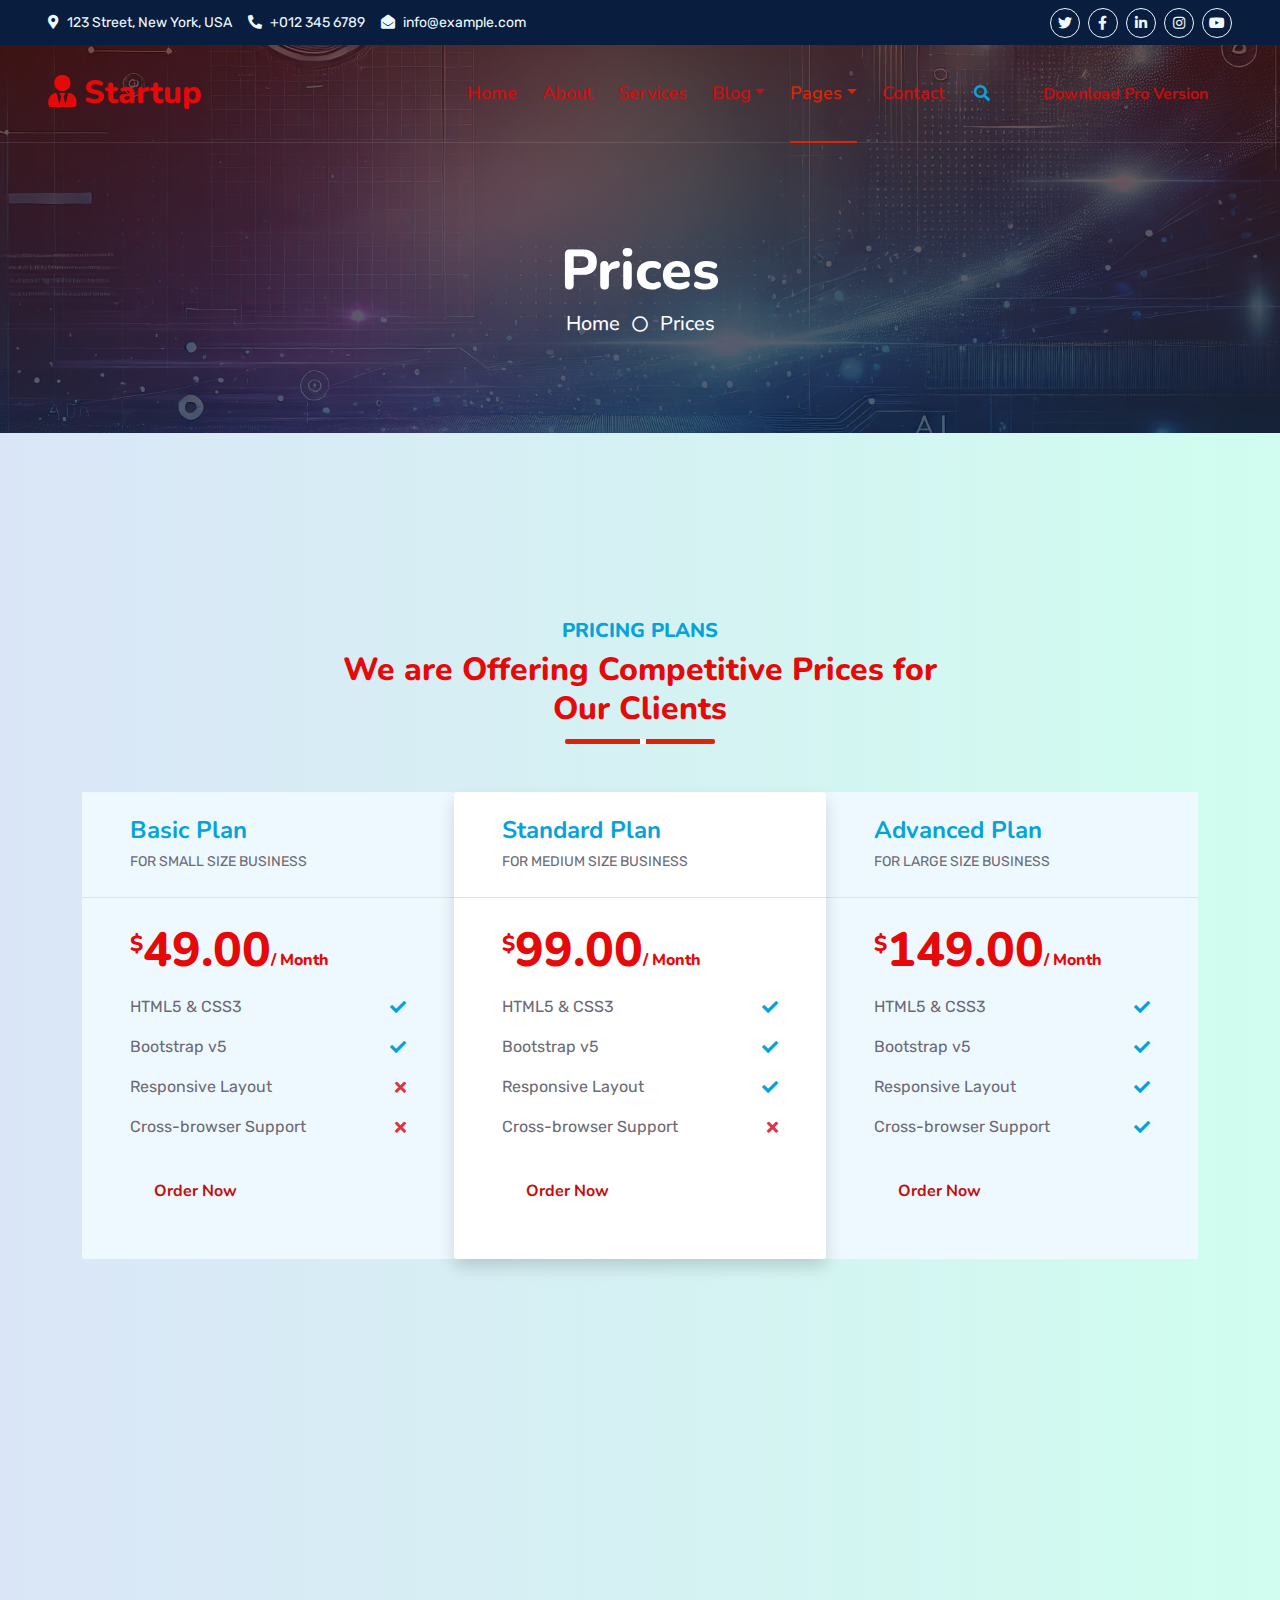
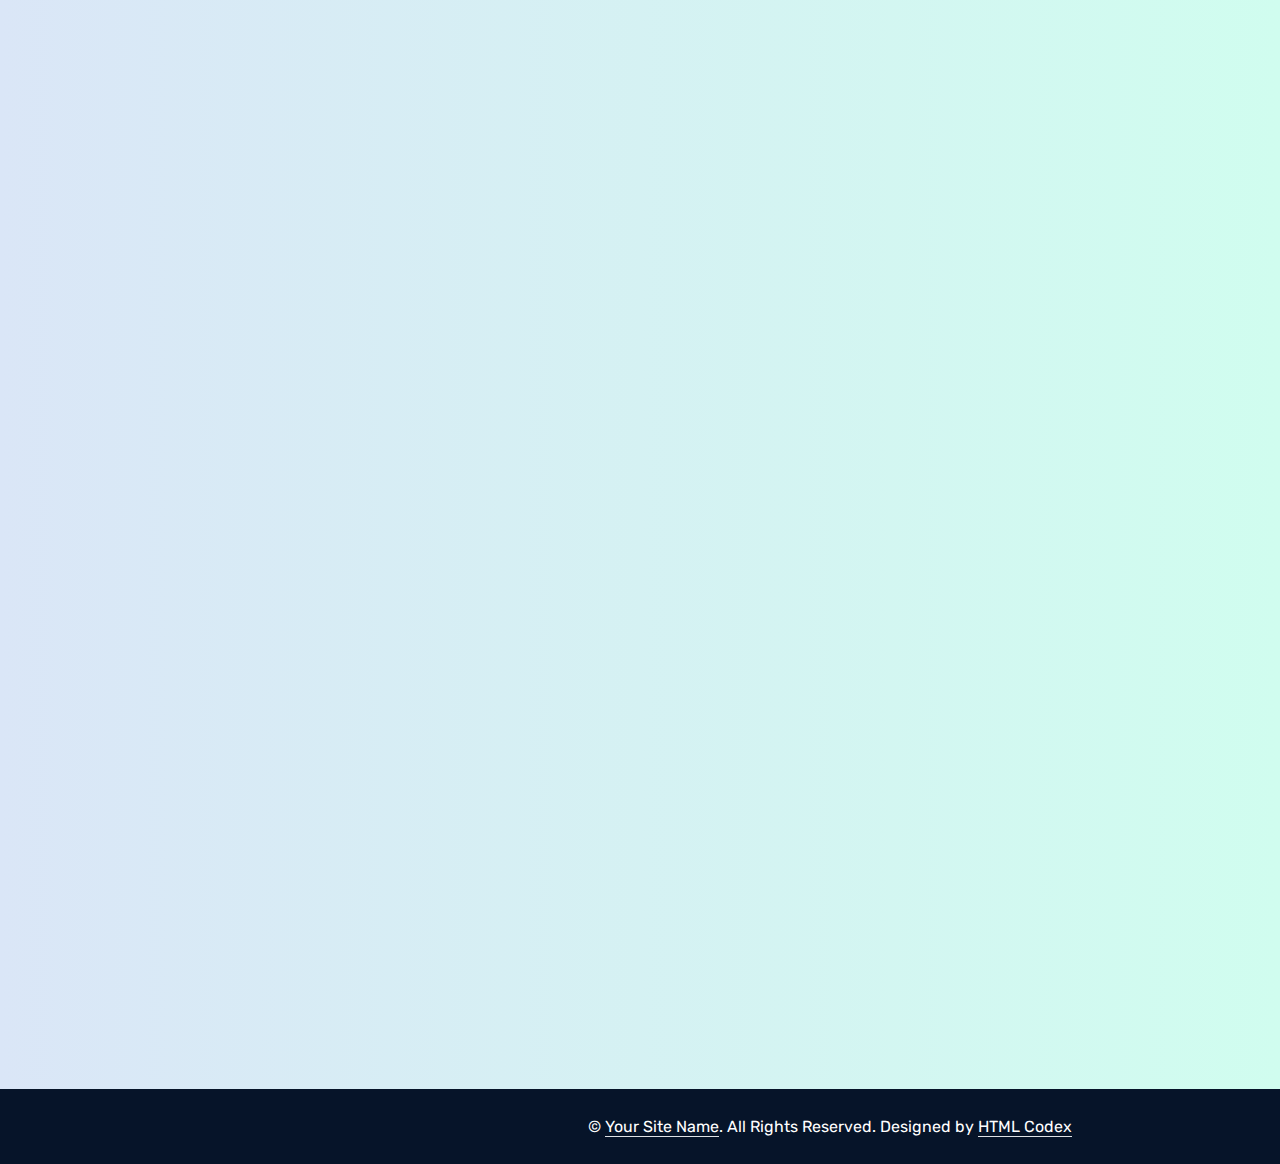
<file: price.html>
<!DOCTYPE html>
<html lang="en">

<head>
    <meta charset="utf-8">
    <title>Startup - Startup Website Template</title>
    <meta content="width=device-width, initial-scale=1.0" name="viewport">
    <meta content="Free HTML Templates" name="keywords">
    <meta content="Free HTML Templates" name="description">

    <!-- Favicon -->
    <link href="img/favicon.ico" rel="icon">

    <!-- Google Web Fonts -->
    <link rel="preconnect" href="https://fonts.googleapis.com">
    <link rel="preconnect" href="https://fonts.gstatic.com" crossorigin>
    <link href="https://fonts.googleapis.com/css2?family=Nunito:wght@400;600;700;800&family=Rubik:wght@400;500;600;700&display=swap" rel="stylesheet">

    <!-- Icon Font Stylesheet -->
    <link href="https://cdnjs.cloudflare.com/ajax/libs/font-awesome/5.10.0/css/all.min.css" rel="stylesheet">
    <link href="https://cdn.jsdelivr.net/npm/bootstrap-icons@1.4.1/font/bootstrap-icons.css" rel="stylesheet">

    <!-- Libraries Stylesheet -->
    <link href="lib/owlcarousel/assets/owl.carousel.min.css" rel="stylesheet">
    <link href="lib/animate/animate.min.css" rel="stylesheet">

    <!-- Customized Bootstrap Stylesheet -->
    <link href="css/bootstrap.min.css" rel="stylesheet">

    <!-- Template Stylesheet -->
    <link href="css/style.css" rel="stylesheet">
</head>

<body>
    <!-- Spinner Start -->
    <div id="spinner" class="show bg-white position-fixed translate-middle w-100 vh-100 top-50 start-50 d-flex align-items-center justify-content-center">
        <div class="spinner"></div>
    </div>
    <!-- Spinner End -->


    <!-- Topbar Start -->
    <div class="container-fluid bg-dark px-5 d-none d-lg-block">
        <div class="row gx-0">
            <div class="col-lg-8 text-center text-lg-start mb-2 mb-lg-0">
                <div class="d-inline-flex align-items-center" style="height: 45px;">
                    <small class="me-3 text-light"><i class="fa fa-map-marker-alt me-2"></i>123 Street, New York, USA</small>
                    <small class="me-3 text-light"><i class="fa fa-phone-alt me-2"></i>+012 345 6789</small>
                    <small class="text-light"><i class="fa fa-envelope-open me-2"></i>info@example.com</small>
                </div>
            </div>
            <div class="col-lg-4 text-center text-lg-end">
                <div class="d-inline-flex align-items-center" style="height: 45px;">
                    <a class="btn btn-sm btn-outline-light btn-sm-square rounded-circle me-2" href=""><i class="fab fa-twitter fw-normal"></i></a>
                    <a class="btn btn-sm btn-outline-light btn-sm-square rounded-circle me-2" href=""><i class="fab fa-facebook-f fw-normal"></i></a>
                    <a class="btn btn-sm btn-outline-light btn-sm-square rounded-circle me-2" href=""><i class="fab fa-linkedin-in fw-normal"></i></a>
                    <a class="btn btn-sm btn-outline-light btn-sm-square rounded-circle me-2" href=""><i class="fab fa-instagram fw-normal"></i></a>
                    <a class="btn btn-sm btn-outline-light btn-sm-square rounded-circle" href=""><i class="fab fa-youtube fw-normal"></i></a>
                </div>
            </div>
        </div>
    </div>
    <!-- Topbar End -->


    <!-- Navbar Start -->
    <div class="container-fluid position-relative p-0">
        <nav class="navbar navbar-expand-lg navbar-dark px-5 py-3 py-lg-0">
            <a href="index.html" class="navbar-brand p-0">
                <h1 class="m-0"><i class="fa fa-user-tie me-2"></i>Startup</h1>
            </a>
            <button class="navbar-toggler" type="button" data-bs-toggle="collapse" data-bs-target="#navbarCollapse">
                <span class="fa fa-bars"></span>
            </button>
            <div class="collapse navbar-collapse" id="navbarCollapse">
                <div class="navbar-nav ms-auto py-0">
                    <a href="index.html" class="nav-item nav-link">Home</a>
                    <a href="about.html" class="nav-item nav-link">About</a>
                    <a href="service.html" class="nav-item nav-link">Services</a>
                    <div class="nav-item dropdown">
                        <a href="#" class="nav-link dropdown-toggle" data-bs-toggle="dropdown">Blog</a>
                        <div class="dropdown-menu m-0">
                            <a href="blog.html" class="dropdown-item">Blog Grid</a>
                            <a href="detail.html" class="dropdown-item">Blog Detail</a>
                        </div>
                    </div>
                    <div class="nav-item dropdown">
                        <a href="#" class="nav-link dropdown-toggle active" data-bs-toggle="dropdown">Pages</a>
                        <div class="dropdown-menu m-0">
                            <a href="price.html" class="dropdown-item active">Pricing Plan</a>
                            <a href="feature.html" class="dropdown-item">Our features</a>
                            <a href="team.html" class="dropdown-item">Team Members</a>
                            <a href="testimonial.html" class="dropdown-item">Testimonial</a>
                            <a href="quote.html" class="dropdown-item">Free Quote</a>
                        </div>
                    </div>
                    <a href="contact.html" class="nav-item nav-link">Contact</a>
                </div>
                <butaton type="button" class="btn text-primary ms-3" data-bs-toggle="modal" data-bs-target="#searchModal"><i class="fa fa-search"></i></butaton>
                <a href="https://htmlcodex.com/startup-company-website-template" class="btn btn-primary py-2 px-4 ms-3">Download Pro Version</a>
            </div>
        </nav>

        <div class="container-fluid bg-primary py-5 bg-header" style="margin-bottom: 90px;">
            <div class="row py-5">
                <div class="col-12 pt-lg-5 mt-lg-5 text-center">
                    <h1 class="display-4 text-white animated zoomIn">Prices</h1>
                    <a href="" class="h5 text-white">Home</a>
                    <i class="far fa-circle text-white px-2"></i>
                    <a href="" class="h5 text-white">Prices</a>
                </div>
            </div>
        </div>
    </div>
    <!-- Navbar End -->


    <!-- Full Screen Search Start -->
    <div class="modal fade" id="searchModal" tabindex="-1">
        <div class="modal-dialog modal-fullscreen">
            <div class="modal-content" style="background: rgba(9, 30, 62, .7);">
                <div class="modal-header border-0">
                    <button type="button" class="btn bg-white btn-close" data-bs-dismiss="modal" aria-label="Close"></button>
                </div>
                <div class="modal-body d-flex align-items-center justify-content-center">
                    <div class="input-group" style="max-width: 600px;">
                        <input type="text" class="form-control bg-transparent border-primary p-3" placeholder="Type search keyword">
                        <button class="btn btn-primary px-4"><i class="bi bi-search"></i></button>
                    </div>
                </div>
            </div>
        </div>
    </div>
    <!-- Full Screen Search End -->


    <!-- Pricing Plan Start -->
    <div class="container-fluid py-5 wow fadeInUp" data-wow-delay="0.1s">
        <div class="container py-5">
            <div class="section-title text-center position-relative pb-3 mb-5 mx-auto" style="max-width: 600px;">
                <h5 class="fw-bold text-primary text-uppercase">Pricing Plans</h5>
                <h1 class="mb-0">We are Offering Competitive Prices for Our Clients</h1>
            </div>
            <div class="row g-0">
                <div class="col-lg-4 wow slideInUp" data-wow-delay="0.6s">
                    <div class="bg-light rounded">
                        <div class="border-bottom py-4 px-5 mb-4">
                            <h4 class="text-primary mb-1">Basic Plan</h4>
                            <small class="text-uppercase">For Small Size Business</small>
                        </div>
                        <div class="p-5 pt-0">
                            <h1 class="display-5 mb-3">
                                <small class="align-top" style="font-size: 22px; line-height: 45px;">$</small>49.00<small
                                    class="align-bottom" style="font-size: 16px; line-height: 40px;">/ Month</small>
                            </h1>
                            <div class="d-flex justify-content-between mb-3"><span>HTML5 & CSS3</span><i class="fa fa-check text-primary pt-1"></i></div>
                            <div class="d-flex justify-content-between mb-3"><span>Bootstrap v5</span><i class="fa fa-check text-primary pt-1"></i></div>
                            <div class="d-flex justify-content-between mb-3"><span>Responsive Layout</span><i class="fa fa-times text-danger pt-1"></i></div>
                            <div class="d-flex justify-content-between mb-2"><span>Cross-browser Support</span><i class="fa fa-times text-danger pt-1"></i></div>
                            <a href="" class="btn btn-primary py-2 px-4 mt-4">Order Now</a>
                        </div>
                    </div>
                </div>
                <div class="col-lg-4 wow slideInUp" data-wow-delay="0.3s">
                    <div class="bg-white rounded shadow position-relative" style="z-index: 1;">
                        <div class="border-bottom py-4 px-5 mb-4">
                            <h4 class="text-primary mb-1">Standard Plan</h4>
                            <small class="text-uppercase">For Medium Size Business</small>
                        </div>
                        <div class="p-5 pt-0">
                            <h1 class="display-5 mb-3">
                                <small class="align-top" style="font-size: 22px; line-height: 45px;">$</small>99.00<small
                                    class="align-bottom" style="font-size: 16px; line-height: 40px;">/ Month</small>
                            </h1>
                            <div class="d-flex justify-content-between mb-3"><span>HTML5 & CSS3</span><i class="fa fa-check text-primary pt-1"></i></div>
                            <div class="d-flex justify-content-between mb-3"><span>Bootstrap v5</span><i class="fa fa-check text-primary pt-1"></i></div>
                            <div class="d-flex justify-content-between mb-3"><span>Responsive Layout</span><i class="fa fa-check text-primary pt-1"></i></div>
                            <div class="d-flex justify-content-between mb-2"><span>Cross-browser Support</span><i class="fa fa-times text-danger pt-1"></i></div>
                            <a href="" class="btn btn-primary py-2 px-4 mt-4">Order Now</a>
                        </div>
                    </div>
                </div>
                <div class="col-lg-4 wow slideInUp" data-wow-delay="0.9s">
                    <div class="bg-light rounded">
                        <div class="border-bottom py-4 px-5 mb-4">
                            <h4 class="text-primary mb-1">Advanced Plan</h4>
                            <small class="text-uppercase">For Large Size Business</small>
                        </div>
                        <div class="p-5 pt-0">
                            <h1 class="display-5 mb-3">
                                <small class="align-top" style="font-size: 22px; line-height: 45px;">$</small>149.00<small
                                    class="align-bottom" style="font-size: 16px; line-height: 40px;">/ Month</small>
                            </h1>
                            <div class="d-flex justify-content-between mb-3"><span>HTML5 & CSS3</span><i class="fa fa-check text-primary pt-1"></i></div>
                            <div class="d-flex justify-content-between mb-3"><span>Bootstrap v5</span><i class="fa fa-check text-primary pt-1"></i></div>
                            <div class="d-flex justify-content-between mb-3"><span>Responsive Layout</span><i class="fa fa-check text-primary pt-1"></i></div>
                            <div class="d-flex justify-content-between mb-2"><span>Cross-browser Support</span><i class="fa fa-check text-primary pt-1"></i></div>
                            <a href="" class="btn btn-primary py-2 px-4 mt-4">Order Now</a>
                        </div>
                    </div>
                </div>
            </div>
        </div>
    </div>
    <!-- Pricing Plan End -->


    <!-- Quote Start -->
    <div class="container-fluid py-5 wow fadeInUp" data-wow-delay="0.1s">
        <div class="container py-5">
            <div class="row g-5">
                <div class="col-lg-7">
                    <div class="section-title position-relative pb-3 mb-5">
                        <h5 class="fw-bold text-primary text-uppercase">Request A Quote</h5>
                        <h1 class="mb-0">Need A Free Quote? Please Feel Free to Contact Us</h1>
                    </div>
                    <div class="row gx-3">
                        <div class="col-sm-6 wow zoomIn" data-wow-delay="0.2s">
                            <h5 class="mb-4"><i class="fa fa-reply text-primary me-3"></i>Reply within 24 hours</h5>
                        </div>
                        <div class="col-sm-6 wow zoomIn" data-wow-delay="0.4s">
                            <h5 class="mb-4"><i class="fa fa-phone-alt text-primary me-3"></i>24 hrs telephone support</h5>
                        </div>
                    </div>
                    <p class="mb-4">Eirmod sed tempor lorem ut dolores. Aliquyam sit sadipscing kasd ipsum. Dolor ea et dolore et at sea ea at dolor, justo ipsum duo rebum sea invidunt voluptua. Eos vero eos vero ea et dolore eirmod et. Dolores diam duo invidunt lorem. Elitr ut dolores magna sit. Sea dolore sanctus sed et. Takimata takimata sanctus sed.</p>
                    <div class="d-flex align-items-center mt-2 wow zoomIn" data-wow-delay="0.6s">
                        <div class="bg-primary d-flex align-items-center justify-content-center rounded" style="width: 60px; height: 60px;">
                            <i class="fa fa-phone-alt text-white"></i>
                        </div>
                        <div class="ps-4">
                            <h5 class="mb-2">Call to ask any question</h5>
                            <h4 class="text-primary mb-0">+012 345 6789</h4>
                        </div>
                    </div>
                </div>
                <div class="col-lg-5">
                    <div class="bg-primary rounded h-100 d-flex align-items-center p-5 wow zoomIn" data-wow-delay="0.9s">
                        <form>
                            <div class="row g-3">
                                <div class="col-xl-12">
                                    <input type="text" class="form-control bg-light border-0" placeholder="Your Name" style="height: 55px;">
                                </div>
                                <div class="col-12">
                                    <input type="email" class="form-control bg-light border-0" placeholder="Your Email" style="height: 55px;">
                                </div>
                                <div class="col-12">
                                    <select class="form-select bg-light border-0" style="height: 55px;">
                                        <option selected>Select A Service</option>
                                        <option value="1">Service 1</option>
                                        <option value="2">Service 2</option>
                                        <option value="3">Service 3</option>
                                    </select>
                                </div>
                                <div class="col-12">
                                    <textarea class="form-control bg-light border-0" rows="3" placeholder="Message"></textarea>
                                </div>
                                <div class="col-12">
                                    <button class="btn btn-dark w-100 py-3" type="submit">Request A Quote</button>
                                </div>
                            </div>
                        </form>
                    </div>
                </div>
            </div>
        </div>
    </div>
    <!-- Quote End -->


    <!-- Vendor Start -->
    <div class="container-fluid py-5 wow fadeInUp" data-wow-delay="0.1s">
        <div class="container py-5 mb-5">
            <div class="bg-white">
                <div class="owl-carousel vendor-carousel">
                    <img src="img/vendor-1.jpg" alt="">
                    <img src="img/vendor-2.jpg" alt="">
                    <img src="img/vendor-3.jpg" alt="">
                    <img src="img/vendor-4.jpg" alt="">
                    <img src="img/vendor-5.jpg" alt="">
                    <img src="img/vendor-6.jpg" alt="">
                    <img src="img/vendor-7.jpg" alt="">
                    <img src="img/vendor-8.jpg" alt="">
                    <img src="img/vendor-9.jpg" alt="">
                </div>
            </div>
        </div>
    </div>
    <!-- Vendor End -->
    

    <!-- Footer Start -->
    <div class="container-fluid bg-dark text-light mt-5 wow fadeInUp" data-wow-delay="0.1s">
        <div class="container">
            <div class="row gx-5">
                <div class="col-lg-4 col-md-6 footer-about">
                    <div class="d-flex flex-column align-items-center justify-content-center text-center h-100 bg-primary p-4">
                        <a href="index.html" class="navbar-brand">
                            <h1 class="m-0 text-white"><i class="fa fa-user-tie me-2"></i>Startup</h1>
                        </a>
                        <p class="mt-3 mb-4">Lorem diam sit erat dolor elitr et, diam lorem justo amet clita stet eos sit. Elitr dolor duo lorem, elitr clita ipsum sea. Diam amet erat lorem stet eos. Diam amet et kasd eos duo.</p>
                        <form action="">
                            <div class="input-group">
                                <input type="text" class="form-control border-white p-3" placeholder="Your Email">
                                <button class="btn btn-dark">Sign Up</button>
                            </div>
                        </form>
                    </div>
                </div>
                <div class="col-lg-8 col-md-6">
                    <div class="row gx-5">
                        <div class="col-lg-4 col-md-12 pt-5 mb-5">
                            <div class="section-title section-title-sm position-relative pb-3 mb-4">
                                <h3 class="text-light mb-0">Get In Touch</h3>
                            </div>
                            <div class="d-flex mb-2">
                                <i class="bi bi-geo-alt text-primary me-2"></i>
                                <p class="mb-0">123 Street, New York, USA</p>
                            </div>
                            <div class="d-flex mb-2">
                                <i class="bi bi-envelope-open text-primary me-2"></i>
                                <p class="mb-0">info@example.com</p>
                            </div>
                            <div class="d-flex mb-2">
                                <i class="bi bi-telephone text-primary me-2"></i>
                                <p class="mb-0">+012 345 67890</p>
                            </div>
                            <div class="d-flex mt-4">
                                <a class="btn btn-primary btn-square me-2" href="#"><i class="fab fa-twitter fw-normal"></i></a>
                                <a class="btn btn-primary btn-square me-2" href="#"><i class="fab fa-facebook-f fw-normal"></i></a>
                                <a class="btn btn-primary btn-square me-2" href="#"><i class="fab fa-linkedin-in fw-normal"></i></a>
                                <a class="btn btn-primary btn-square" href="#"><i class="fab fa-instagram fw-normal"></i></a>
                            </div>
                        </div>
                        <div class="col-lg-4 col-md-12 pt-0 pt-lg-5 mb-5">
                            <div class="section-title section-title-sm position-relative pb-3 mb-4">
                                <h3 class="text-light mb-0">Quick Links</h3>
                            </div>
                            <div class="link-animated d-flex flex-column justify-content-start">
                                <a class="text-light mb-2" href="#"><i class="bi bi-arrow-right text-primary me-2"></i>Home</a>
                                <a class="text-light mb-2" href="#"><i class="bi bi-arrow-right text-primary me-2"></i>About Us</a>
                                <a class="text-light mb-2" href="#"><i class="bi bi-arrow-right text-primary me-2"></i>Our Services</a>
                                <a class="text-light mb-2" href="#"><i class="bi bi-arrow-right text-primary me-2"></i>Meet The Team</a>
                                <a class="text-light mb-2" href="#"><i class="bi bi-arrow-right text-primary me-2"></i>Latest Blog</a>
                                <a class="text-light" href="#"><i class="bi bi-arrow-right text-primary me-2"></i>Contact Us</a>
                            </div>
                        </div>
                        <div class="col-lg-4 col-md-12 pt-0 pt-lg-5 mb-5">
                            <div class="section-title section-title-sm position-relative pb-3 mb-4">
                                <h3 class="text-light mb-0">Popular Links</h3>
                            </div>
                            <div class="link-animated d-flex flex-column justify-content-start">
                                <a class="text-light mb-2" href="#"><i class="bi bi-arrow-right text-primary me-2"></i>Home</a>
                                <a class="text-light mb-2" href="#"><i class="bi bi-arrow-right text-primary me-2"></i>About Us</a>
                                <a class="text-light mb-2" href="#"><i class="bi bi-arrow-right text-primary me-2"></i>Our Services</a>
                                <a class="text-light mb-2" href="#"><i class="bi bi-arrow-right text-primary me-2"></i>Meet The Team</a>
                                <a class="text-light mb-2" href="#"><i class="bi bi-arrow-right text-primary me-2"></i>Latest Blog</a>
                                <a class="text-light" href="#"><i class="bi bi-arrow-right text-primary me-2"></i>Contact Us</a>
                            </div>
                        </div>
                    </div>
                </div>
            </div>
        </div>
    </div>
    <div class="container-fluid text-white" style="background: #061429;">
        <div class="container text-center">
            <div class="row justify-content-end">
                <div class="col-lg-8 col-md-6">
                    <div class="d-flex align-items-center justify-content-center" style="height: 75px;">
                        <p class="mb-0">&copy; <a class="text-white border-bottom" href="#">Your Site Name</a>. All Rights Reserved. 
						
						<!--/*** This template is free as long as you keep the footer author’s credit link/attribution link/backlink. If you'd like to use the template without the footer author’s credit link/attribution link/backlink, you can purchase the Credit Removal License from "https://htmlcodex.com/credit-removal". Thank you for your support. ***/-->
						Designed by <a class="text-white border-bottom" href="https://htmlcodex.com">HTML Codex</a></p>
                    </div>
                </div>
            </div>
        </div>
    </div>
    <!-- Footer End -->


    <!-- Back to Top -->
    <a href="#" class="btn btn-lg btn-primary btn-lg-square rounded back-to-top"><i class="bi bi-arrow-up"></i></a>


    <!-- JavaScript Libraries -->
    <script src="https://code.jquery.com/jquery-3.4.1.min.js"></script>
    <script src="https://cdn.jsdelivr.net/npm/bootstrap@5.0.0/dist/js/bootstrap.bundle.min.js"></script>
    <script src="lib/wow/wow.min.js"></script>
    <script src="lib/easing/easing.min.js"></script>
    <script src="lib/waypoints/waypoints.min.js"></script>
    <script src="lib/counterup/counterup.min.js"></script>
    <script src="lib/owlcarousel/owl.carousel.min.js"></script>

    <!-- Template Javascript -->
    <script src="js/main.js"></script>
</body>

</html>
</file>
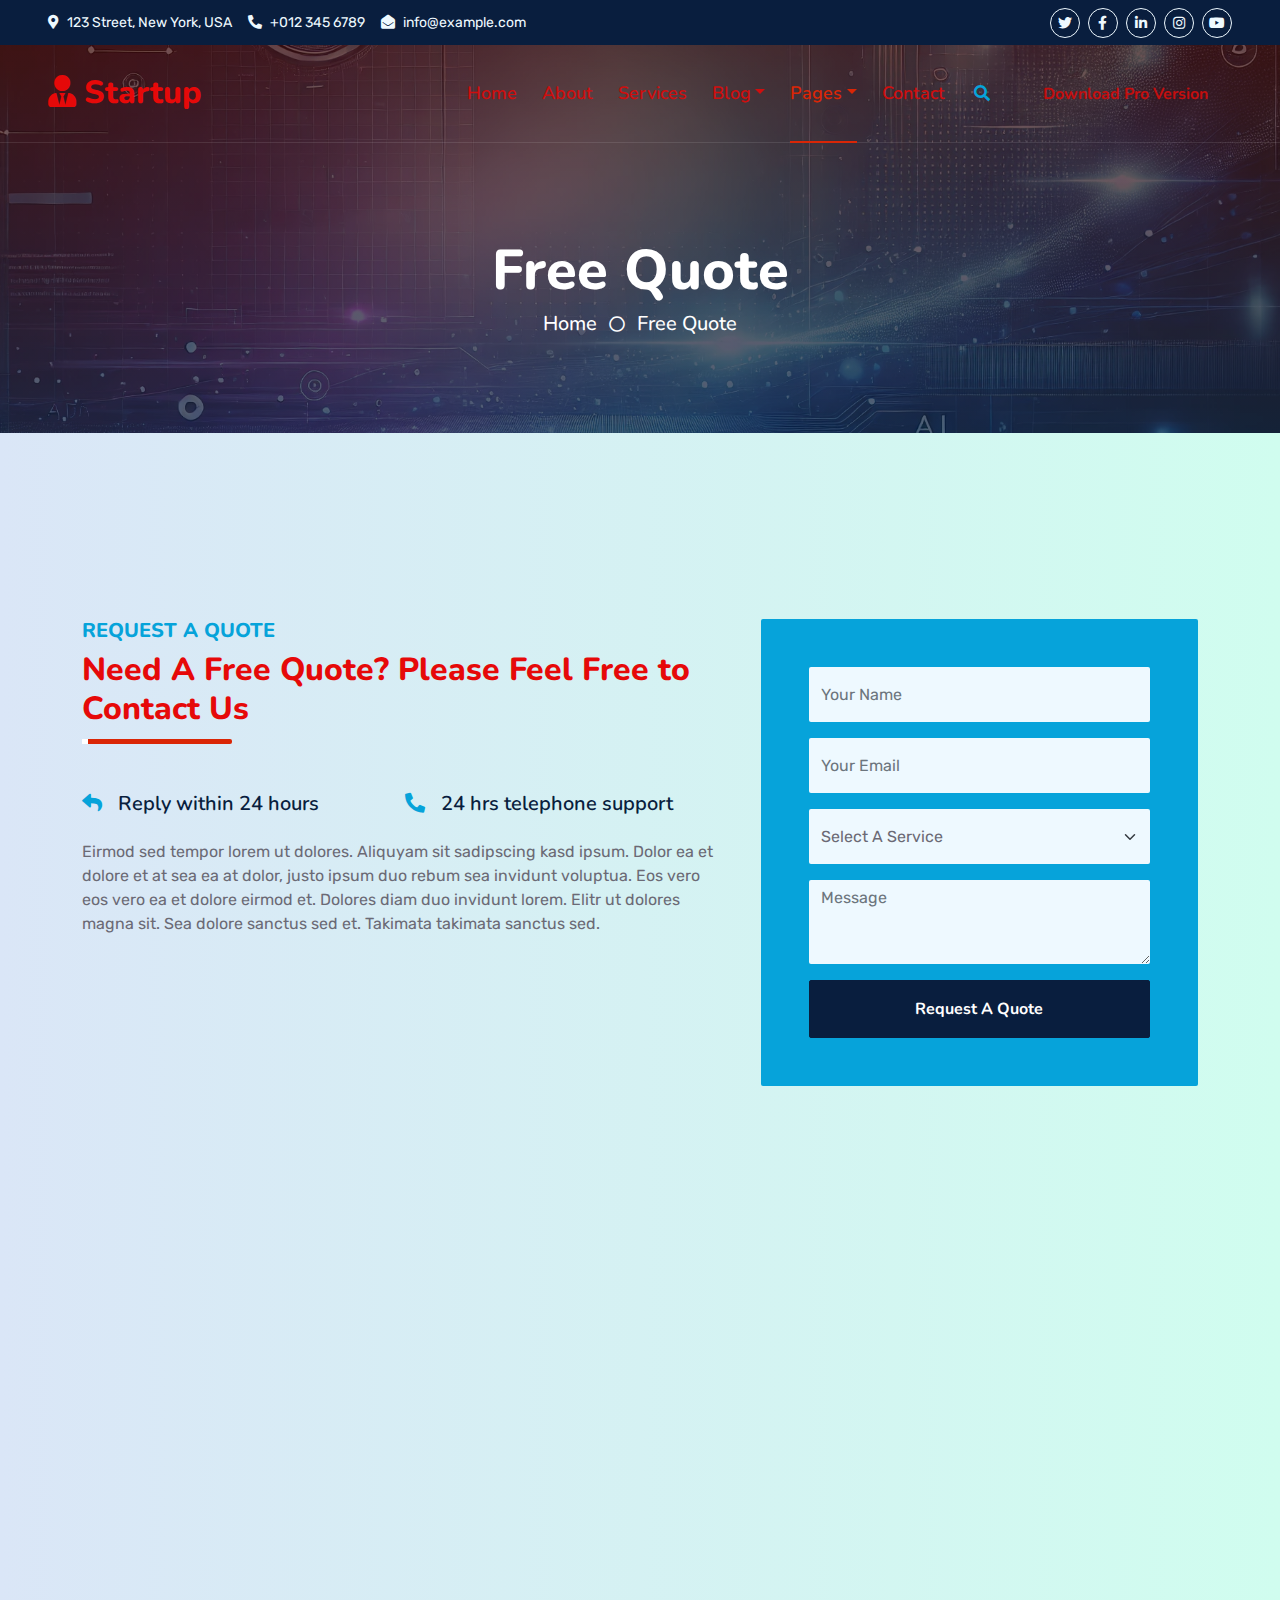
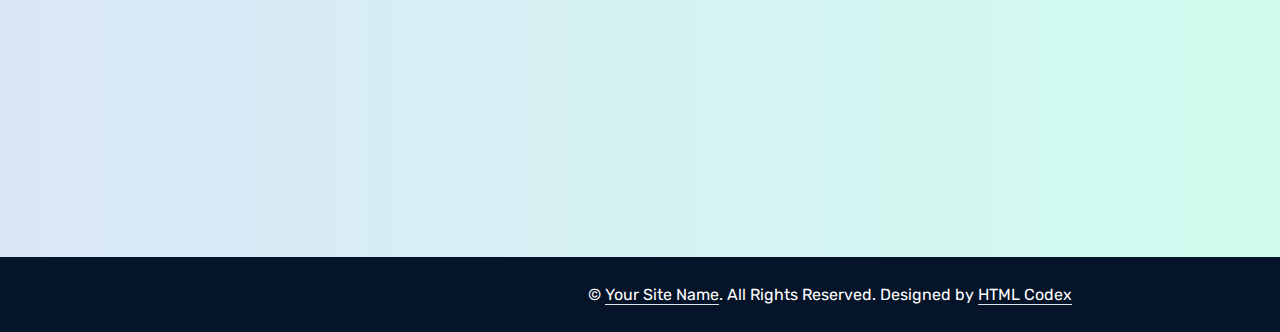
<file: quote.html>
<!DOCTYPE html>
<html lang="en">

<head>
    <meta charset="utf-8">
    <title>Startup - Startup Website Template</title>
    <meta content="width=device-width, initial-scale=1.0" name="viewport">
    <meta content="Free HTML Templates" name="keywords">
    <meta content="Free HTML Templates" name="description">

    <!-- Favicon -->
    <link href="img/favicon.ico" rel="icon">

    <!-- Google Web Fonts -->
    <link rel="preconnect" href="https://fonts.googleapis.com">
    <link rel="preconnect" href="https://fonts.gstatic.com" crossorigin>
    <link href="https://fonts.googleapis.com/css2?family=Nunito:wght@400;600;700;800&family=Rubik:wght@400;500;600;700&display=swap" rel="stylesheet">

    <!-- Icon Font Stylesheet -->
    <link href="https://cdnjs.cloudflare.com/ajax/libs/font-awesome/5.10.0/css/all.min.css" rel="stylesheet">
    <link href="https://cdn.jsdelivr.net/npm/bootstrap-icons@1.4.1/font/bootstrap-icons.css" rel="stylesheet">

    <!-- Libraries Stylesheet -->
    <link href="lib/owlcarousel/assets/owl.carousel.min.css" rel="stylesheet">
    <link href="lib/animate/animate.min.css" rel="stylesheet">

    <!-- Customized Bootstrap Stylesheet -->
    <link href="css/bootstrap.min.css" rel="stylesheet">

    <!-- Template Stylesheet -->
    <link href="css/style.css" rel="stylesheet">
</head>

<body>
    <!-- Spinner Start -->
    <div id="spinner" class="show bg-white position-fixed translate-middle w-100 vh-100 top-50 start-50 d-flex align-items-center justify-content-center">
        <div class="spinner"></div>
    </div>
    <!-- Spinner End -->


    <!-- Topbar Start -->
    <div class="container-fluid bg-dark px-5 d-none d-lg-block">
        <div class="row gx-0">
            <div class="col-lg-8 text-center text-lg-start mb-2 mb-lg-0">
                <div class="d-inline-flex align-items-center" style="height: 45px;">
                    <small class="me-3 text-light"><i class="fa fa-map-marker-alt me-2"></i>123 Street, New York, USA</small>
                    <small class="me-3 text-light"><i class="fa fa-phone-alt me-2"></i>+012 345 6789</small>
                    <small class="text-light"><i class="fa fa-envelope-open me-2"></i>info@example.com</small>
                </div>
            </div>
            <div class="col-lg-4 text-center text-lg-end">
                <div class="d-inline-flex align-items-center" style="height: 45px;">
                    <a class="btn btn-sm btn-outline-light btn-sm-square rounded-circle me-2" href=""><i class="fab fa-twitter fw-normal"></i></a>
                    <a class="btn btn-sm btn-outline-light btn-sm-square rounded-circle me-2" href=""><i class="fab fa-facebook-f fw-normal"></i></a>
                    <a class="btn btn-sm btn-outline-light btn-sm-square rounded-circle me-2" href=""><i class="fab fa-linkedin-in fw-normal"></i></a>
                    <a class="btn btn-sm btn-outline-light btn-sm-square rounded-circle me-2" href=""><i class="fab fa-instagram fw-normal"></i></a>
                    <a class="btn btn-sm btn-outline-light btn-sm-square rounded-circle" href=""><i class="fab fa-youtube fw-normal"></i></a>
                </div>
            </div>
        </div>
    </div>
    <!-- Topbar End -->


    <!-- Navbar Start -->
    <div class="container-fluid position-relative p-0">
        <nav class="navbar navbar-expand-lg navbar-dark px-5 py-3 py-lg-0">
            <a href="index.html" class="navbar-brand p-0">
                <h1 class="m-0"><i class="fa fa-user-tie me-2"></i>Startup</h1>
            </a>
            <button class="navbar-toggler" type="button" data-bs-toggle="collapse" data-bs-target="#navbarCollapse">
                <span class="fa fa-bars"></span>
            </button>
            <div class="collapse navbar-collapse" id="navbarCollapse">
                <div class="navbar-nav ms-auto py-0">
                    <a href="index.html" class="nav-item nav-link">Home</a>
                    <a href="about.html" class="nav-item nav-link">About</a>
                    <a href="service.html" class="nav-item nav-link">Services</a>
                    <div class="nav-item dropdown">
                        <a href="#" class="nav-link dropdown-toggle" data-bs-toggle="dropdown">Blog</a>
                        <div class="dropdown-menu m-0">
                            <a href="blog.html" class="dropdown-item">Blog Grid</a>
                            <a href="detail.html" class="dropdown-item">Blog Detail</a>
                        </div>
                    </div>
                    <div class="nav-item dropdown">
                        <a href="#" class="nav-link dropdown-toggle active" data-bs-toggle="dropdown">Pages</a>
                        <div class="dropdown-menu m-0">
                            <a href="price.html" class="dropdown-item">Pricing Plan</a>
                            <a href="feature.html" class="dropdown-item">Our features</a>
                            <a href="team.html" class="dropdown-item">Team Members</a>
                            <a href="testimonial.html" class="dropdown-item">Testimonial</a>
                            <a href="quote.html" class="dropdown-item active">Free Quote</a>
                        </div>
                    </div>
                    <a href="contact.html" class="nav-item nav-link">Contact</a>
                </div>
                <butaton type="button" class="btn text-primary ms-3" data-bs-toggle="modal" data-bs-target="#searchModal"><i class="fa fa-search"></i></butaton>
                <a href="https://htmlcodex.com/startup-company-website-template" class="btn btn-primary py-2 px-4 ms-3">Download Pro Version</a>
            </div>
        </nav>

        <div class="container-fluid bg-primary py-5 bg-header" style="margin-bottom: 90px;">
            <div class="row py-5">
                <div class="col-12 pt-lg-5 mt-lg-5 text-center">
                    <h1 class="display-4 text-white animated zoomIn">Free Quote</h1>
                    <a href="" class="h5 text-white">Home</a>
                    <i class="far fa-circle text-white px-2"></i>
                    <a href="" class="h5 text-white">Free Quote</a>
                </div>
            </div>
        </div>
    </div>
    <!-- Navbar End -->


    <!-- Full Screen Search Start -->
    <div class="modal fade" id="searchModal" tabindex="-1">
        <div class="modal-dialog modal-fullscreen">
            <div class="modal-content" style="background: rgba(9, 30, 62, .7);">
                <div class="modal-header border-0">
                    <button type="button" class="btn bg-white btn-close" data-bs-dismiss="modal" aria-label="Close"></button>
                </div>
                <div class="modal-body d-flex align-items-center justify-content-center">
                    <div class="input-group" style="max-width: 600px;">
                        <input type="text" class="form-control bg-transparent border-primary p-3" placeholder="Type search keyword">
                        <button class="btn btn-primary px-4"><i class="bi bi-search"></i></button>
                    </div>
                </div>
            </div>
        </div>
    </div>
    <!-- Full Screen Search End -->


    <!-- Quote Start -->
    <div class="container-fluid py-5 wow fadeInUp" data-wow-delay="0.1s">
        <div class="container py-5">
            <div class="row g-5">
                <div class="col-lg-7">
                    <div class="section-title position-relative pb-3 mb-5">
                        <h5 class="fw-bold text-primary text-uppercase">Request A Quote</h5>
                        <h1 class="mb-0">Need A Free Quote? Please Feel Free to Contact Us</h1>
                    </div>
                    <div class="row gx-3">
                        <div class="col-sm-6 wow zoomIn" data-wow-delay="0.2s">
                            <h5 class="mb-4"><i class="fa fa-reply text-primary me-3"></i>Reply within 24 hours</h5>
                        </div>
                        <div class="col-sm-6 wow zoomIn" data-wow-delay="0.4s">
                            <h5 class="mb-4"><i class="fa fa-phone-alt text-primary me-3"></i>24 hrs telephone support</h5>
                        </div>
                    </div>
                    <p class="mb-4">Eirmod sed tempor lorem ut dolores. Aliquyam sit sadipscing kasd ipsum. Dolor ea et dolore et at sea ea at dolor, justo ipsum duo rebum sea invidunt voluptua. Eos vero eos vero ea et dolore eirmod et. Dolores diam duo invidunt lorem. Elitr ut dolores magna sit. Sea dolore sanctus sed et. Takimata takimata sanctus sed.</p>
                    <div class="d-flex align-items-center mt-2 wow zoomIn" data-wow-delay="0.6s">
                        <div class="bg-primary d-flex align-items-center justify-content-center rounded" style="width: 60px; height: 60px;">
                            <i class="fa fa-phone-alt text-white"></i>
                        </div>
                        <div class="ps-4">
                            <h5 class="mb-2">Call to ask any question</h5>
                            <h4 class="text-primary mb-0">+012 345 6789</h4>
                        </div>
                    </div>
                </div>
                <div class="col-lg-5">
                    <div class="bg-primary rounded h-100 d-flex align-items-center p-5 wow zoomIn" data-wow-delay="0.9s">
                        <form>
                            <div class="row g-3">
                                <div class="col-xl-12">
                                    <input type="text" class="form-control bg-light border-0" placeholder="Your Name" style="height: 55px;">
                                </div>
                                <div class="col-12">
                                    <input type="email" class="form-control bg-light border-0" placeholder="Your Email" style="height: 55px;">
                                </div>
                                <div class="col-12">
                                    <select class="form-select bg-light border-0" style="height: 55px;">
                                        <option selected>Select A Service</option>
                                        <option value="1">Service 1</option>
                                        <option value="2">Service 2</option>
                                        <option value="3">Service 3</option>
                                    </select>
                                </div>
                                <div class="col-12">
                                    <textarea class="form-control bg-light border-0" rows="3" placeholder="Message"></textarea>
                                </div>
                                <div class="col-12">
                                    <button class="btn btn-dark w-100 py-3" type="submit">Request A Quote</button>
                                </div>
                            </div>
                        </form>
                    </div>
                </div>
            </div>
        </div>
    </div>
    <!-- Quote End -->


    <!-- Vendor Start -->
    <div class="container-fluid py-5 wow fadeInUp" data-wow-delay="0.1s">
        <div class="container py-5 mb-5">
            <div class="bg-white">
                <div class="owl-carousel vendor-carousel">
                    <img src="img/vendor-1.jpg" alt="">
                    <img src="img/vendor-2.jpg" alt="">
                    <img src="img/vendor-3.jpg" alt="">
                    <img src="img/vendor-4.jpg" alt="">
                    <img src="img/vendor-5.jpg" alt="">
                    <img src="img/vendor-6.jpg" alt="">
                    <img src="img/vendor-7.jpg" alt="">
                    <img src="img/vendor-8.jpg" alt="">
                    <img src="img/vendor-9.jpg" alt="">
                </div>
            </div>
        </div>
    </div>
    <!-- Vendor End -->
    

    <!-- Footer Start -->
    <div class="container-fluid bg-dark text-light mt-5 wow fadeInUp" data-wow-delay="0.1s">
        <div class="container">
            <div class="row gx-5">
                <div class="col-lg-4 col-md-6 footer-about">
                    <div class="d-flex flex-column align-items-center justify-content-center text-center h-100 bg-primary p-4">
                        <a href="index.html" class="navbar-brand">
                            <h1 class="m-0 text-white"><i class="fa fa-user-tie me-2"></i>Startup</h1>
                        </a>
                        <p class="mt-3 mb-4">Lorem diam sit erat dolor elitr et, diam lorem justo amet clita stet eos sit. Elitr dolor duo lorem, elitr clita ipsum sea. Diam amet erat lorem stet eos. Diam amet et kasd eos duo.</p>
                        <form action="">
                            <div class="input-group">
                                <input type="text" class="form-control border-white p-3" placeholder="Your Email">
                                <button class="btn btn-dark">Sign Up</button>
                            </div>
                        </form>
                    </div>
                </div>
                <div class="col-lg-8 col-md-6">
                    <div class="row gx-5">
                        <div class="col-lg-4 col-md-12 pt-5 mb-5">
                            <div class="section-title section-title-sm position-relative pb-3 mb-4">
                                <h3 class="text-light mb-0">Get In Touch</h3>
                            </div>
                            <div class="d-flex mb-2">
                                <i class="bi bi-geo-alt text-primary me-2"></i>
                                <p class="mb-0">123 Street, New York, USA</p>
                            </div>
                            <div class="d-flex mb-2">
                                <i class="bi bi-envelope-open text-primary me-2"></i>
                                <p class="mb-0">info@example.com</p>
                            </div>
                            <div class="d-flex mb-2">
                                <i class="bi bi-telephone text-primary me-2"></i>
                                <p class="mb-0">+012 345 67890</p>
                            </div>
                            <div class="d-flex mt-4">
                                <a class="btn btn-primary btn-square me-2" href="#"><i class="fab fa-twitter fw-normal"></i></a>
                                <a class="btn btn-primary btn-square me-2" href="#"><i class="fab fa-facebook-f fw-normal"></i></a>
                                <a class="btn btn-primary btn-square me-2" href="#"><i class="fab fa-linkedin-in fw-normal"></i></a>
                                <a class="btn btn-primary btn-square" href="#"><i class="fab fa-instagram fw-normal"></i></a>
                            </div>
                        </div>
                        <div class="col-lg-4 col-md-12 pt-0 pt-lg-5 mb-5">
                            <div class="section-title section-title-sm position-relative pb-3 mb-4">
                                <h3 class="text-light mb-0">Quick Links</h3>
                            </div>
                            <div class="link-animated d-flex flex-column justify-content-start">
                                <a class="text-light mb-2" href="#"><i class="bi bi-arrow-right text-primary me-2"></i>Home</a>
                                <a class="text-light mb-2" href="#"><i class="bi bi-arrow-right text-primary me-2"></i>About Us</a>
                                <a class="text-light mb-2" href="#"><i class="bi bi-arrow-right text-primary me-2"></i>Our Services</a>
                                <a class="text-light mb-2" href="#"><i class="bi bi-arrow-right text-primary me-2"></i>Meet The Team</a>
                                <a class="text-light mb-2" href="#"><i class="bi bi-arrow-right text-primary me-2"></i>Latest Blog</a>
                                <a class="text-light" href="#"><i class="bi bi-arrow-right text-primary me-2"></i>Contact Us</a>
                            </div>
                        </div>
                        <div class="col-lg-4 col-md-12 pt-0 pt-lg-5 mb-5">
                            <div class="section-title section-title-sm position-relative pb-3 mb-4">
                                <h3 class="text-light mb-0">Popular Links</h3>
                            </div>
                            <div class="link-animated d-flex flex-column justify-content-start">
                                <a class="text-light mb-2" href="#"><i class="bi bi-arrow-right text-primary me-2"></i>Home</a>
                                <a class="text-light mb-2" href="#"><i class="bi bi-arrow-right text-primary me-2"></i>About Us</a>
                                <a class="text-light mb-2" href="#"><i class="bi bi-arrow-right text-primary me-2"></i>Our Services</a>
                                <a class="text-light mb-2" href="#"><i class="bi bi-arrow-right text-primary me-2"></i>Meet The Team</a>
                                <a class="text-light mb-2" href="#"><i class="bi bi-arrow-right text-primary me-2"></i>Latest Blog</a>
                                <a class="text-light" href="#"><i class="bi bi-arrow-right text-primary me-2"></i>Contact Us</a>
                            </div>
                        </div>
                    </div>
                </div>
            </div>
        </div>
    </div>
    <div class="container-fluid text-white" style="background: #061429;">
        <div class="container text-center">
            <div class="row justify-content-end">
                <div class="col-lg-8 col-md-6">
                    <div class="d-flex align-items-center justify-content-center" style="height: 75px;">
                        <p class="mb-0">&copy; <a class="text-white border-bottom" href="#">Your Site Name</a>. All Rights Reserved. 
						
						<!--/*** This template is free as long as you keep the footer author’s credit link/attribution link/backlink. If you'd like to use the template without the footer author’s credit link/attribution link/backlink, you can purchase the Credit Removal License from "https://htmlcodex.com/credit-removal". Thank you for your support. ***/-->
						Designed by <a class="text-white border-bottom" href="https://htmlcodex.com">HTML Codex</a></p>
                    </div>
                </div>
            </div>
        </div>
    </div>
    <!-- Footer End -->


    <!-- Back to Top -->
    <a href="#" class="btn btn-lg btn-primary btn-lg-square rounded back-to-top"><i class="bi bi-arrow-up"></i></a>


    <!-- JavaScript Libraries -->
    <script src="https://code.jquery.com/jquery-3.4.1.min.js"></script>
    <script src="https://cdn.jsdelivr.net/npm/bootstrap@5.0.0/dist/js/bootstrap.bundle.min.js"></script>
    <script src="lib/wow/wow.min.js"></script>
    <script src="lib/easing/easing.min.js"></script>
    <script src="lib/waypoints/waypoints.min.js"></script>
    <script src="lib/counterup/counterup.min.js"></script>
    <script src="lib/owlcarousel/owl.carousel.min.js"></script>

    <!-- Template Javascript -->
    <script src="js/main.js"></script>
</body>

</html>
</file>
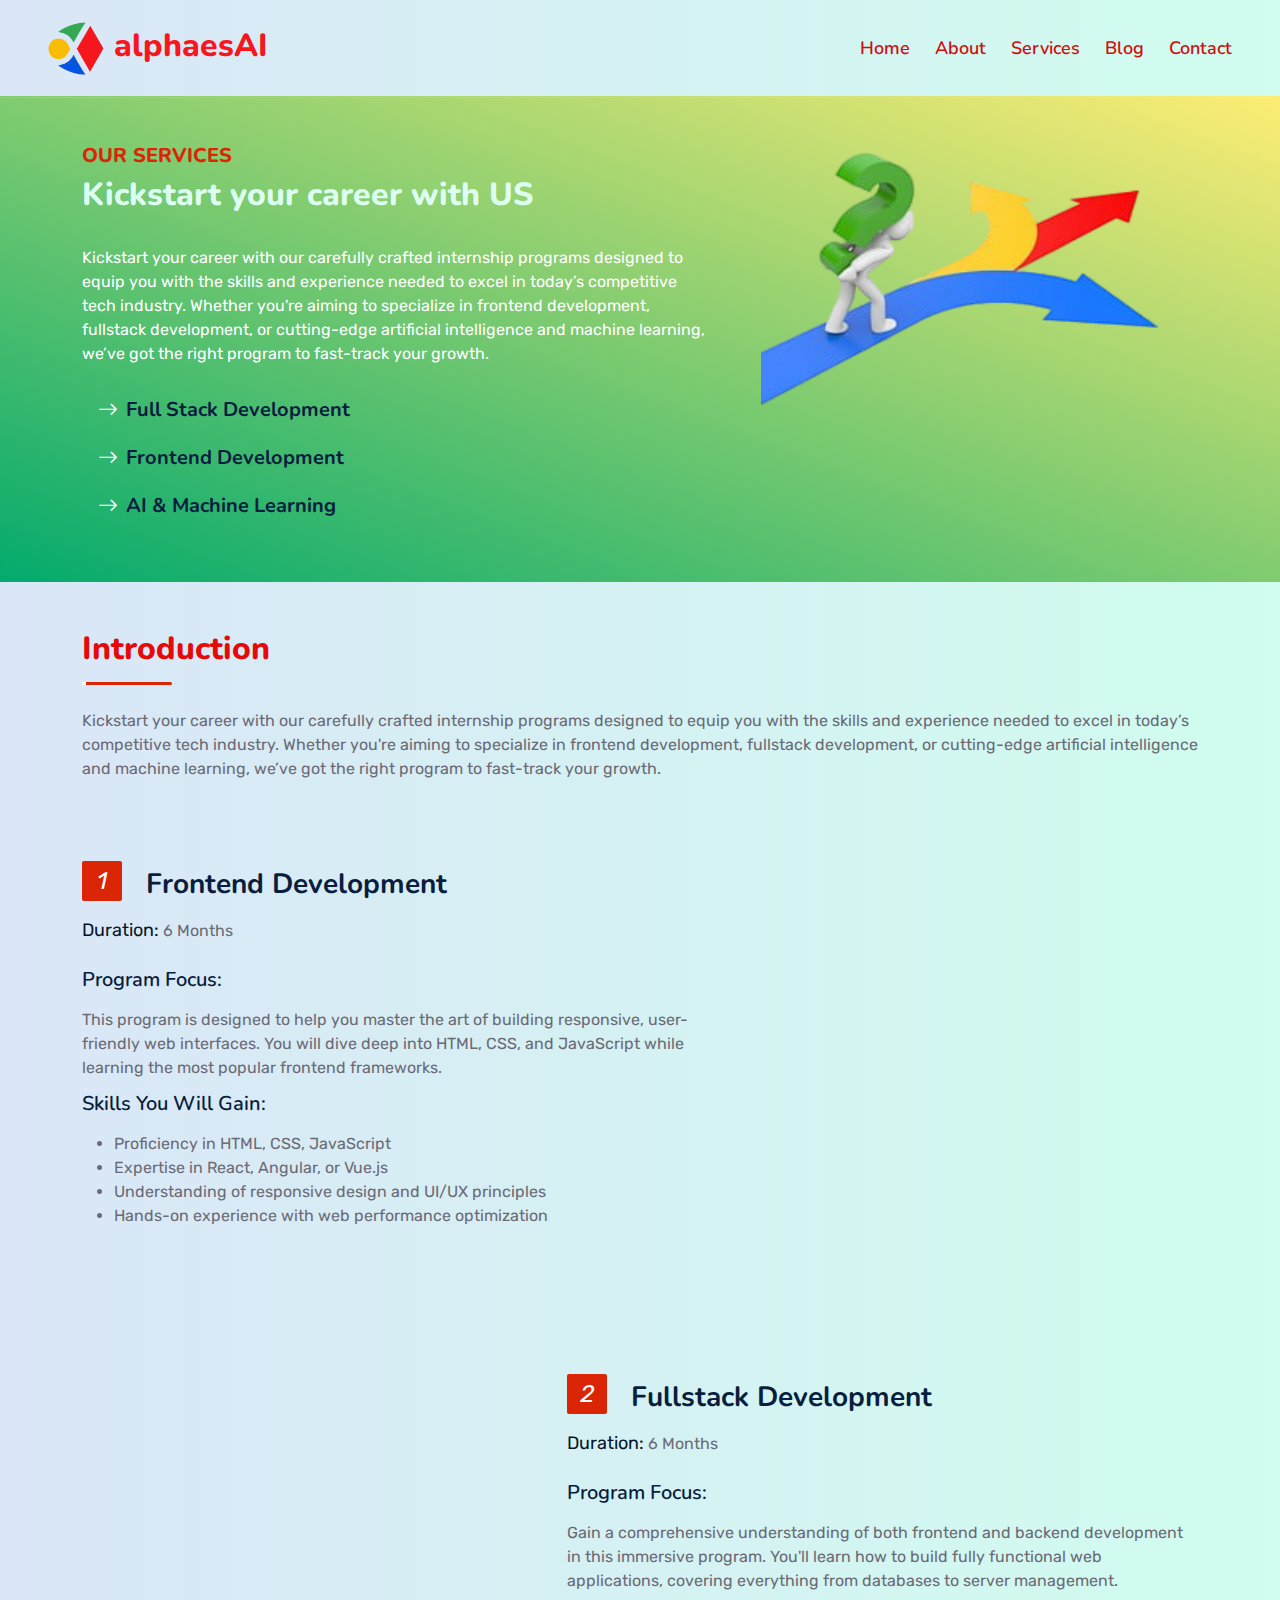
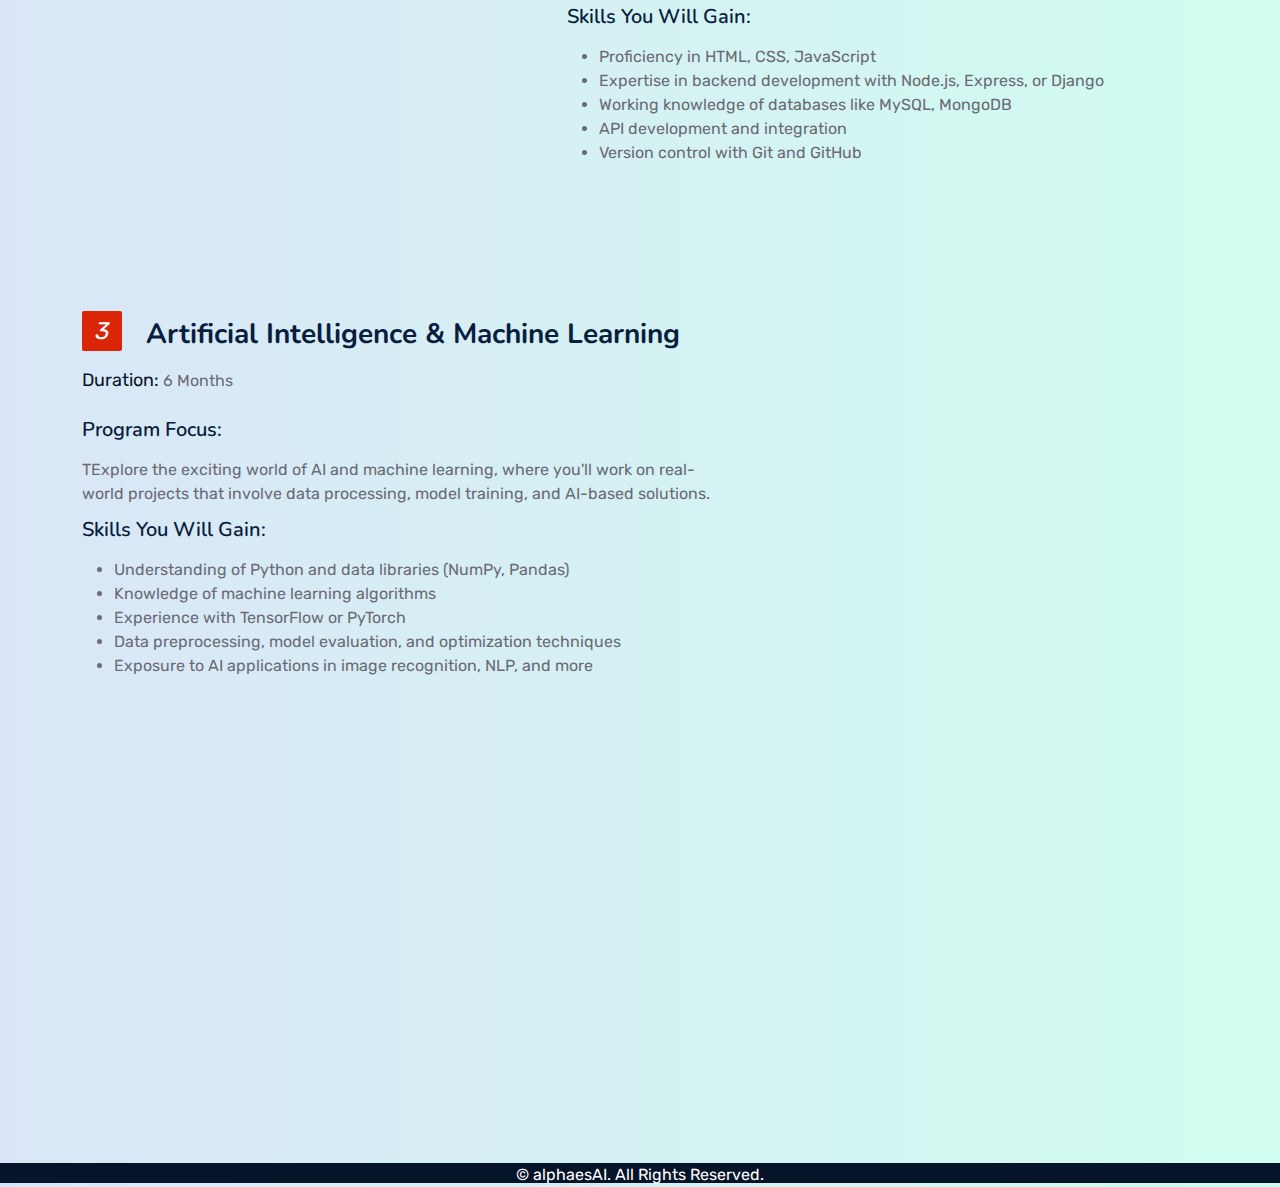
<file: service.html>
<!DOCTYPE html>
<html lang="en">

<head>
    <meta charset="utf-8">
    <title>alphaesAI-services</title>
    <meta content="width=device-width, initial-scale=1.0" name="viewport">
    <meta content="Free HTML Templates" name="keywords">
    <meta content="Free HTML Templates" name="description">

    <!-- Favicon -->
    <link href="img/favicon.ico" rel="icon">

    <!-- Google Web Fonts -->
    <link rel="preconnect" href="https://fonts.googleapis.com">
    <link rel="preconnect" href="https://fonts.gstatic.com" crossorigin>
    <link href="https://fonts.googleapis.com/css2?family=Nunito:wght@400;600;700;800&family=Rubik:wght@400;500;600;700&display=swap" rel="stylesheet">

    <!-- Icon Font Stylesheet -->
    <link href="https://cdnjs.cloudflare.com/ajax/libs/font-awesome/5.10.0/css/all.min.css" rel="stylesheet">
    <link href="https://cdn.jsdelivr.net/npm/bootstrap-icons@1.4.1/font/bootstrap-icons.css" rel="stylesheet">

    <!-- Libraries Stylesheet -->
    <link href="lib/owlcarousel/assets/owl.carousel.min.css" rel="stylesheet">
    <link href="lib/animate/animate.min.css" rel="stylesheet">

    <!-- Customized Bootstrap Stylesheet -->
    <link href="css/bootstrap.min.css" rel="stylesheet">

    <!-- Template Stylesheet -->
    <link href="css/style.css" rel="stylesheet">
</head>

<body>
    <!-- Spinner Start -->
    <div id="spinner" class="show bg-white position-fixed translate-middle w-100 vh-100 top-50 start-50 d-flex align-items-center justify-content-center">
        <div class="spinner"></div>
    </div>
    <!-- Spinner End -->


    <!-- Topbar Start -->
    <!-- <div class="container-fluid bg-dark px-5 d-none d-lg-block">
        <div class="row gx-0">
            <div class="col-lg-8 text-center text-lg-start mb-2 mb-lg-0">
                <div class="d-inline-flex align-items-center" style="height: 45px;">
                    <small class="me-3 text-light"><i class="fa fa-map-marker-alt me-2"></i>123 Street, New York, USA</small>
                    <small class="me-3 text-light"><i class="fa fa-phone-alt me-2"></i>+012 345 6789</small>
                    <small class="text-light"><i class="fa fa-envelope-open me-2"></i>info@example.com</small>
                </div>
            </div>
            <div class="col-lg-4 text-center text-lg-end">
                <div class="d-inline-flex align-items-center" style="height: 45px;">
                    <a class="btn btn-sm btn-outline-light btn-sm-square rounded-circle me-2" href=""><i class="fab fa-twitter fw-normal"></i></a>
                    <a class="btn btn-sm btn-outline-light btn-sm-square rounded-circle me-2" href=""><i class="fab fa-facebook-f fw-normal"></i></a>
                    <a class="btn btn-sm btn-outline-light btn-sm-square rounded-circle me-2" href=""><i class="fab fa-linkedin-in fw-normal"></i></a>
                    <a class="btn btn-sm btn-outline-light btn-sm-square rounded-circle me-2" href=""><i class="fab fa-instagram fw-normal"></i></a>
                    <a class="btn btn-sm btn-outline-light btn-sm-square rounded-circle" href=""><i class="fab fa-youtube fw-normal"></i></a>
                </div>
            </div>
        </div>
    </div> -->
    <!-- Topbar End -->


    <!-- Navbar Start -->
    <div class="container-fluid position-relative p-0">
        <nav class="navbar navbar-expand-lg navbar-dark px-5 py-3 py-lg-0">
            <a href="index.html" class="navbar-brand p-0">
                <h1 class="m-0" style="color: #f6161d ;"><img class="logologo" src="img\logoalphaesai.png">alphaesAI</h1>
            </a>
            <button class="navbar-toggler" type="button" data-bs-toggle="collapse" data-bs-target="#navbarCollapse">
                <span class="fa fa-bars"></span>
            </button>
            <div class="collapse navbar-collapse" id="navbarCollapse">
                <div class="navbar-nav ms-auto py-0">
                    <a href="index.html" class="nav-item nav-link">Home</a>
                    <a href="about.html" class="nav-item nav-link">About</a>
                    <a href="service.html" class="nav-item nav-link">Services</a>
                    <a href="blog.html" class="nav-item nav-link">Blog</a>
                    <!-- <div class="nav-item dropdown">
                        <a href="#" class="nav-link dropdown-toggle active" data-bs-toggle="dropdown">Blog</a>
                        <div class="dropdown-menu m-0">
                            <a href="blog.html" class="dropdown-item active">Blog Grid</a>
                            <a href="detail.html" class="dropdown-item">Blog Detail</a>
                        </div>
                    </div>
                    <div class="nav-item dropdown">
                        <a href="#" class="nav-link dropdown-toggle" data-bs-toggle="dropdown">Pages</a>
                        <div class="dropdown-menu m-0">
                            <a href="price.html" class="dropdown-item">Pricing Plan</a>
                            <a href="feature.html" class="dropdown-item">Our features</a>
                            <a href="team.html" class="dropdown-item">Team Members</a>
                            <a href="testimonial.html" class="dropdown-item">Testimonial</a>
                            <a href="quote.html" class="dropdown-item">Free Quote</a>
                        </div>
                    </div> -->
                    <a href="contact.html" class="nav-item nav-link">Contact</a>
                </div>
                <!-- <button type="button" class="btn text-primary ms-3" data-bs-toggle="modal" data-bs-target="#searchModal"><i class="fa fa-search"></i></butaton>
                <a href="https://htmlcodex.com/startup-company-website-template" class="btn btn-primary py-2 px-4 ms-3">Download Pro Version</a> -->
            </div>
        </nav>

        <div class="container-fluid py-5 hide-on-mobile">
            <!-- <div class="row py-5">
                <div class="col-12 pt-lg-5 mt-lg-5 text-center">
                    <h1 class="display-4 text-white animated zoomIn">Our Services</h1>
                    <a href="" class="h5 text-white">Home</a>
                    <i class="far fa-circle text-white px-2"></i>
                    <a href="" class="h5 text-white">Services</a>
                </div>
            </div> -->
        </div>
    </div>
    <!-- Navbar End -->


    <!-- Full Screen Search Start -->
    <div class="modal fade" id="searchModal" tabindex="-1">
        <div class="modal-dialog modal-fullscreen">
            <div class="modal-content" style="background: rgba(9, 30, 62, .7);">
                <div class="modal-header border-0">
                    <button type="button" class="btn bg-white btn-close" data-bs-dismiss="modal" aria-label="Close"></button>
                </div>
                <div class="modal-body d-flex align-items-center justify-content-center">
                    <div class="input-group" style="max-width: 600px;">
                        <input type="text" class="form-control bg-transparent border-primary p-3" placeholder="Type search keyword">
                        <button class="btn btn-primary px-4"><i class="bi bi-search"></i></button>
                    </div>
                </div>
            </div>
        </div>
    </div>
    <!-- Full Screen Search End -->
    
    <!-- Introduction -->
    <div class="container-fluid pt-5 wow fadeInUp" data-wow-delay="0.1s" style="background:linear-gradient(to top right,#04aa6d,#fded74);">
        <div class="container ">
            <div class="row g-5">
                <div class="col-lg-7">
                    <div class="position-relative pb-3 mb-3">
                        <h5 class="fw-bold text-uppercase " style="color:var(--primary)">Our Services</h5>
                        <h1 class="mb-0" style="color:#dcfff2;">Kickstart your career with US</h1>
                    </div>
                    <p class="mb-4" style="color:white;"> Kickstart your career with our carefully crafted internship programs designed to equip you with 
                        the skills and experience needed to excel in today’s competitive tech industry. Whether you're aiming to 
                        specialize in frontend development, fullstack development, or cutting-edge artificial intelligence and machine
                         learning, we’ve got the right program to fast-track your growth.</p>
                         <div class="mb-5 wow slideInUp" data-wow-delay="0.1s">
                            <div class="link-animated d-flex flex-column" >
                              <a
                                class="h5 fw-semi-bold  rounded py-2 px-3 mb-2 servicelink"
                                
                                href="blog_fullstack.html"><i class="bi bi-arrow-right me-2" style="color:white;"></i>Full Stack Development
                              </a>
                              <a
                                class="h5 fw-semi-bold rounded py-2 px-3 mb-2 servicelink"
                                
                                href="blog_frontend.html"><i class="bi bi-arrow-right me-2" style="color:white;"></i>Frontend Development
                              </a>
                              <a
                                class="h5 fw-semi-bold rounded py-2 px-3 mb-2 servicelink"
                                
                                href="blog_ai&ml.html"><i class="bi bi-arrow-right me-2" style="color:white;"></i>AI & Machine Learning
                              </a>
                            </div>
                          </div>
                    </div>

                <div class="col-lg-5 whoweareimage"  style="min-height: 380px;">
                    <div class="position-relative h-100 overflow-hidden">
                        <img class="position-relative w-100 rounded wow zoomIn "data-wow-delay="0.9s" src="img/service.png" style="object-fit: cover;">
                    </div>
                </div>
            </div>
        </div>
    </div>

    <!-- Service Start -->
    <div class="container-fluid md-py-5 wow fadeInUp" data-wow-delay="0.1s">
        <div class="container pt-5 pb-3">
            <!-- <div class="section-title text-center position-relative pb-3 mb-5 mx-auto" style="max-width: 600px;">
                <h5 class="fw-bold  service text-uppercase">Our Services</h5>
                <h1 class="mb-0">Kickstart your career with US</h1>
            </div> -->
              <div class="section-title section-title-sm position-relative pb-3 mb-4">
                <h2 class="mb-0 ichange">Introduction</h2>
              </div> 
              <p>
                Kickstart your career with our carefully crafted internship programs designed to equip you with 
                the skills and experience needed to excel in today’s competitive tech industry. Whether you're aiming to 
                specialize in frontend development, fullstack development, or cutting-edge artificial intelligence and machine
                 learning, we’ve got the right program to fast-track your growth.
              </p>
            </div>
            
        </div>
    </div>
    <!-- Service End -->

    <div class="container-fluid pt-5 wow fadeInUp" data-wow-delay="0.1s">
        <div class="container ">
            <div class="row g-5 pb-4">
                <div class="col-lg-7">
                    <div class="d-flex flex-row align-items-center ">
                        <i class=" rounded d-flex align-items-center justify-content-center mb-3  text-white" 
                        style="width: 40px; height: 40px; font: bolder; font-size:x-large; background-color: var(--primary);" >1</i>
                        <h3 class="px-4 ich" style="text-align:left; ">Frontend Development</h3>
                    </div>
                      <p>
                      <span style="font-size: large; color: #061429">Duration: </span>
                       6 Months
                      </p>
                      
                      <h5 class="py-2">Program Focus:</h5>
                      <p class="mb-1">This program is designed to help you master the art of building responsive, user-friendly web interfaces. You will dive deep into HTML, CSS, and JavaScript while learning the most popular frontend frameworks.
                    </p>
    
                      <h5 class="py-2">Skills You Will Gain:</h5>
                      <p class="mb-1">
                        <ul>
                          <li>Proficiency in HTML, CSS, JavaScript </li>
                          <li>Expertise in React, Angular, or Vue.js</li>
                          <li>Understanding of responsive design and UI/UX principles</li>
                          <li>Hands-on experience with web performance optimization</li>  
                        </ul>
                      </p>
                      <div>
                        <a href="https://forms.gle/4AN5i7MiwLC9x9Lx6" class="btn py-2 px-4 mt-3 wow zoomIn" style="background-color:var(--accent); color: white;" data-wow-delay="0.9s">Apply Now</a>
                    </div>
                   
                    </div>

                <div class="col-lg-5 whoweareimage " >
                    <div class="position-relative h-100 d-flex flex-row justify-content-center align-items-center">
                        <img class="position-relative  w-100 rounded wow zoomIn"data-wow-delay="0.9s" src="img/Bfront.jpeg" style="object-fit: cover;">
                    </div>
                </div>
            </div>
            <div class="row g-5 py-4">
                <div class="col-lg-5 whoweareimage" >
                    <div class="position-relative h-100 d-flex flex-row justify-content-center  align-items-center ">
                        <img class="position-relative w-100 rounded wow zoomIn "data-wow-delay="0.9s" src="img/Bfullstack.jpeg" style="object-fit: cover;">
                    </div>
                </div>
                <div class="col-lg-7 py-4">
                    <div class="d-flex flex-row align-items-center ">
                        <i class=" rounded d-flex align-items-center justify-content-center mb-3  text-white" 
                        style="width: 40px; height: 40px; font: bolder; font-size:x-large; background-color: var(--primary);" >2</i>
                        <h3 class="px-4 ich" style="text-align:left; ">Fullstack Development</h3>
                    </div>
                      <p>
                      <span style="font-size: large; color: #061429">Duration: </span>
                       6 Months
                      </p>
                      
                      <h5 class="py-2">Program Focus:</h5>
                      <p class="mb-1">Gain a comprehensive understanding of both frontend and backend development
                       in this immersive program. You'll learn how to build fully functional web applications, 
                       covering everything from databases to server management.
                      </p>

                     <h5 class="py-2">Skills You Will Gain:</h5>
                     <p class="mb-1">
                       <ul>
                         <li>Proficiency in HTML, CSS, JavaScript </li>
                         <li>Expertise in backend development with Node.js, Express, or Django</li>
                         <li>Working knowledge of databases like MySQL, MongoDB</li>
                         <li>API development and integration</li>  
                         <li>Version control with Git and GitHub</li>  
                       </ul>
                     </p>
                      <div>
                        <a href="https://forms.gle/4AN5i7MiwLC9x9Lx6" class="btn py-2 px-4 mt-3 wow zoomIn" style="background-color: var(--accent); color: white;" data-wow-delay="0.9s">Apply Now</a>
                    </div>
                   
                </div> 
            </div>
            <div class="row g-5 py-4">
                <div class="col-lg-7 py-y">
                    <div class="d-flex flex-row align-items-center ">
                        <i class=" rounded d-flex align-items-center justify-content-center mb-3  text-white" 
                        style="width: 40px; height: 40px; font: bolder; font-size:x-large; background-color: var(--primary);" >3</i>
                        <h3 class="px-4 ich" style="text-align:left; ">Artificial Intelligence & Machine Learning</h3>
                    </div>
                      <p>
                      <span style="font-size: large; color: #061429">Duration: </span>
                       6 Months
                      </p>
                      
                      
                  <h5 class="py-2">Program Focus:</h5>
                  <p class="mb-1">TExplore the exciting world of AI and machine learning, where you'll work on real-world
                     projects that involve data processing, model training, and AI-based solutions.
                  </p>

                  <h5 class="py-2">Skills You Will Gain:</h5>
                  <p class="mb-1">
                    <ul>
                      <li>Understanding of Python and data libraries (NumPy, Pandas) </li>
                      <li>Knowledge of machine learning algorithms</li>
                      <li>Experience with TensorFlow or PyTorch</li>
                      <li>Data preprocessing, model evaluation, and optimization techniques</li>  
                      <li>Exposure to AI applications in image recognition, NLP, and more</li>  
                    </ul>
                  </p>
                      <div>
                        <a href="https://forms.gle/4AN5i7MiwLC9x9Lx6" class="btn py-2 px-4 mt-3 wow zoomIn" style="background-color: var(--accent); color: white;" data-wow-delay="0.9s">Apply Now</a>
                    </div>
                   
                    </div>

                <div class="col-lg-5 whoweareimage " >
                    <div class="position-relative h-100 d-flex flex-row justify-content-center align-items-center">
                        <img class="position-relative  w-100 rounded wow zoomIn "data-wow-delay="0.9s" src="img/Baiml.jpeg" style="object-fit: cover;">
                    </div>
                </div>
            </div>
        </div>
    </div>

    <!-- Testimonial Start -->
    <!-- <div class="container-fluid py-5 wow fadeInUp" data-wow-delay="0.1s">
        <div class="container py-5">
            <div class="section-title text-center position-relative pb-3 mb-4 mx-auto" style="max-width: 600px;">
                <h5 class="fw-bold text-primary text-uppercase">Testimonial</h5>
                <h1 class="mb-0">What Our Clients Say About Our Digital Services</h1>
            </div>
            <div class="owl-carousel testimonial-carousel wow fadeInUp" data-wow-delay="0.6s">
                <div class="testimonial-item bg-light my-4">
                    <div class="d-flex align-items-center border-bottom pt-5 pb-4 px-5">
                        <img class="img-fluid rounded" src="img/testimonial-1.jpg" style="width: 60px; height: 60px;" >
                        <div class="ps-4">
                            <h4 class="text-primary mb-1">Client Name</h4>
                            <small class="text-uppercase">Profession</small>
                        </div>
                    </div>
                    <div class="pt-4 pb-5 px-5">
                        Dolor et eos labore, stet justo sed est sed. Diam sed sed dolor stet amet eirmod eos labore diam
                    </div>
                </div>
                <div class="testimonial-item bg-light my-4">
                    <div class="d-flex align-items-center border-bottom pt-5 pb-4 px-5">
                        <img class="img-fluid rounded" src="img/testimonial-2.jpg" style="width: 60px; height: 60px;" >
                        <div class="ps-4">
                            <h4 class="text-primary mb-1">Client Name</h4>
                            <small class="text-uppercase">Profession</small>
                        </div>
                    </div>
                    <div class="pt-4 pb-5 px-5">
                        Dolor et eos labore, stet justo sed est sed. Diam sed sed dolor stet amet eirmod eos labore diam
                    </div>
                </div>
                <div class="testimonial-item bg-light my-4">
                    <div class="d-flex align-items-center border-bottom pt-5 pb-4 px-5">
                        <img class="img-fluid rounded" src="img/testimonial-3.jpg" style="width: 60px; height: 60px;" >
                        <div class="ps-4">
                            <h4 class="text-primary mb-1">Client Name</h4>
                            <small class="text-uppercase">Profession</small>
                        </div>
                    </div>
                    <div class="pt-4 pb-5 px-5">
                        Dolor et eos labore, stet justo sed est sed. Diam sed sed dolor stet amet eirmod eos labore diam
                    </div>
                </div>
                <div class="testimonial-item bg-light my-4">
                    <div class="d-flex align-items-center border-bottom pt-5 pb-4 px-5">
                        <img class="img-fluid rounded" src="img/testimonial-4.jpg" style="width: 60px; height: 60px;" >
                        <div class="ps-4">
                            <h4 class="text-primary mb-1">Client Name</h4>
                            <small class="text-uppercase">Profession</small>
                        </div>
                    </div>
                    <div class="pt-4 pb-5 px-5">
                        Dolor et eos labore, stet justo sed est sed. Diam sed sed dolor stet amet eirmod eos labore diam
                    </div>
                </div>
            </div>
        </div>
    </div> -->
    <!-- Testimonial End -->


    <!-- Vendor Start -->
    <!-- <div class="container-fluid py-5 wow fadeInUp" data-wow-delay="0.1s">
        <div class="container py-5 mb-5">
            <div class="bg-white">
                <div class="owl-carousel vendor-carousel">
                    <img src="img/vendor-1.jpg" alt="">
                    <img src="img/vendor-2.jpg" alt="">
                    <img src="img/vendor-3.jpg" alt="">
                    <img src="img/vendor-4.jpg" alt="">
                    <img src="img/vendor-5.jpg" alt="">
                    <img src="img/vendor-6.jpg" alt="">
                    <img src="img/vendor-7.jpg" alt="">
                    <img src="img/vendor-8.jpg" alt="">
                    <img src="img/vendor-9.jpg" alt="">
                </div>
            </div>
        </div>
    </div> -->
    <!-- Vendor End -->
    
    <!-- footer -->
    <div id="footer-placeholder"></div>


    <!-- Back to Top -->
    <a href="#" class="btn btn-lg  btn-lg-square rounded back-to-top" style="background-color: var(--accent); color: white;"><i class="bi bi-arrow-up"></i></a>

    <!-- JavaScript Libraries -->
    <script>
        document.addEventListener("DOMContentLoaded", () => {
          fetch("footer.html")
            .then(response => response.text())
            .then(data => {
              document.getElementById("footer-placeholder").innerHTML = data;
            })
            .catch(error => console.error("Error loading footer:", error));
        });
      </script>
    <script src="https://code.jquery.com/jquery-3.4.1.min.js"></script>
    <script src="https://cdn.jsdelivr.net/npm/bootstrap@5.0.0/dist/js/bootstrap.bundle.min.js"></script>
    <script src="lib/wow/wow.min.js"></script>
    <script src="lib/easing/easing.min.js"></script>
    <script src="lib/waypoints/waypoints.min.js"></script>
    <script src="lib/counterup/counterup.min.js"></script>
    <script src="lib/owlcarousel/owl.carousel.min.js"></script>

    <!-- Template Javascript -->
    <script src="js/main.js"></script>
</body>

</html>
</file>
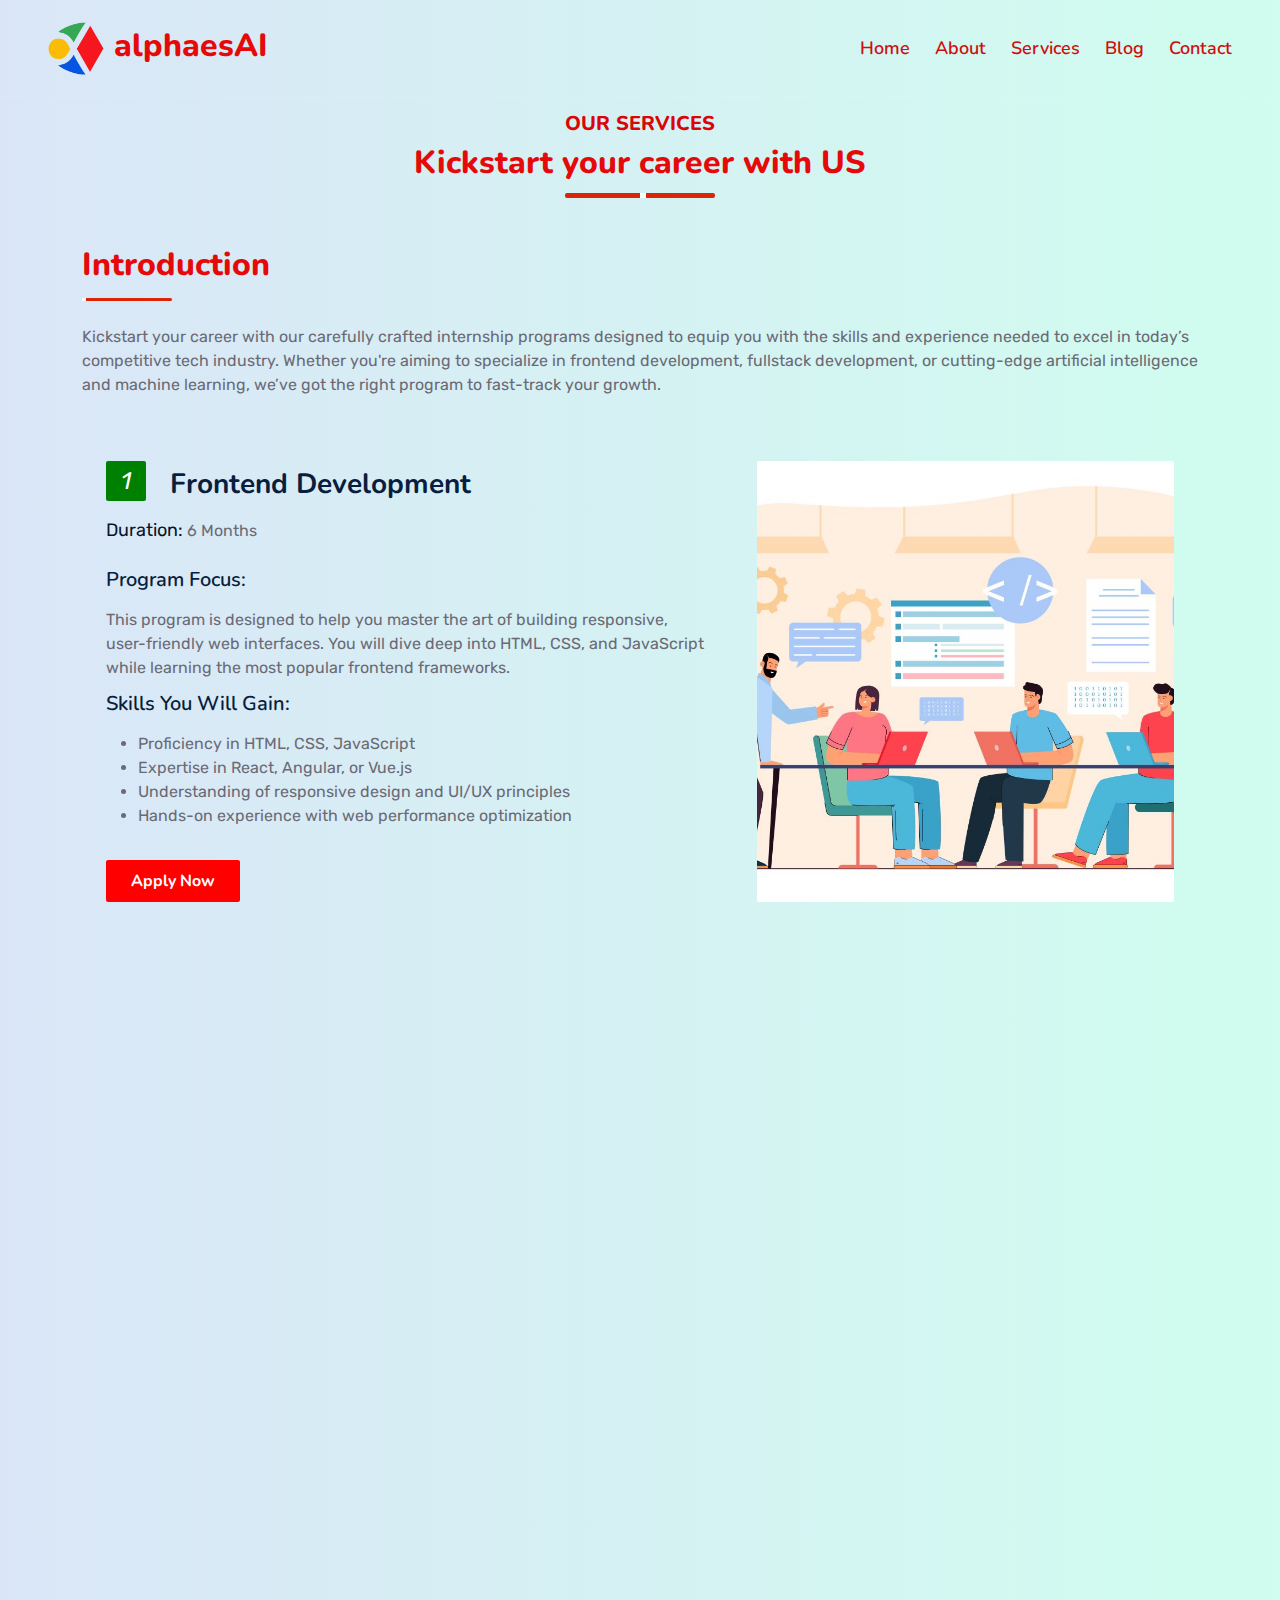
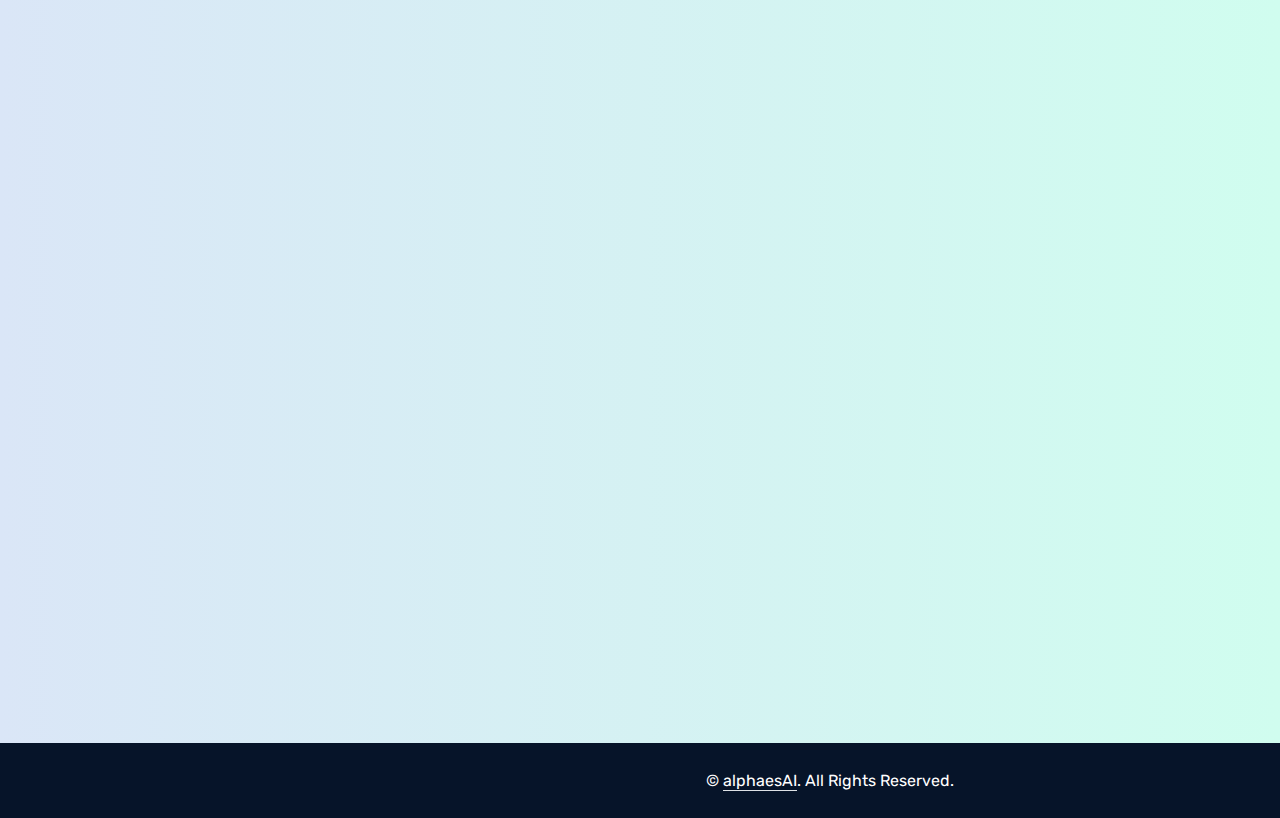
<file: services.html>
<!DOCTYPE html>
<html lang="en">

<head>
    <meta charset="utf-8">
    <title>alphaesAI-services</title>
    <meta content="width=device-width, initial-scale=1.0" name="viewport">
    <meta content="Free HTML Templates" name="keywords">
    <meta content="Free HTML Templates" name="description">

    <!-- Favicon -->
    <link href="img/favicon.ico" rel="icon">

    <!-- Google Web Fonts -->
    <link rel="preconnect" href="https://fonts.googleapis.com">
    <link rel="preconnect" href="https://fonts.gstatic.com" crossorigin>
    <link href="https://fonts.googleapis.com/css2?family=Nunito:wght@400;600;700;800&family=Rubik:wght@400;500;600;700&display=swap" rel="stylesheet">

    <!-- Icon Font Stylesheet -->
    <link href="https://cdnjs.cloudflare.com/ajax/libs/font-awesome/5.10.0/css/all.min.css" rel="stylesheet">
    <link href="https://cdn.jsdelivr.net/npm/bootstrap-icons@1.4.1/font/bootstrap-icons.css" rel="stylesheet">

    <!-- Libraries Stylesheet -->
    <link href="lib/owlcarousel/assets/owl.carousel.min.css" rel="stylesheet">
    <link href="lib/animate/animate.min.css" rel="stylesheet">

    <!-- Customized Bootstrap Stylesheet -->
    <link href="css/bootstrap.min.css" rel="stylesheet">

    <!-- Template Stylesheet -->
    <link href="css/style.css" rel="stylesheet">
</head>

<body>
    <!-- Spinner Start -->
    <div id="spinner" class="show bg-white position-fixed translate-middle w-100 vh-100 top-50 start-50 d-flex align-items-center justify-content-center">
        <div class="spinner"></div>
    </div>
    <!-- Spinner End -->


    <!-- Topbar Start -->
    <!-- <div class="container-fluid bg-dark px-5 d-none d-lg-block">
        <div class="row gx-0">
            <div class="col-lg-8 text-center text-lg-start mb-2 mb-lg-0">
                <div class="d-inline-flex align-items-center" style="height: 45px;">
                    <small class="me-3 text-light"><i class="fa fa-map-marker-alt me-2"></i>123 Street, New York, USA</small>
                    <small class="me-3 text-light"><i class="fa fa-phone-alt me-2"></i>+012 345 6789</small>
                    <small class="text-light"><i class="fa fa-envelope-open me-2"></i>info@example.com</small>
                </div>
            </div>
            <div class="col-lg-4 text-center text-lg-end">
                <div class="d-inline-flex align-items-center" style="height: 45px;">
                    <a class="btn btn-sm btn-outline-light btn-sm-square rounded-circle me-2" href=""><i class="fab fa-twitter fw-normal"></i></a>
                    <a class="btn btn-sm btn-outline-light btn-sm-square rounded-circle me-2" href=""><i class="fab fa-facebook-f fw-normal"></i></a>
                    <a class="btn btn-sm btn-outline-light btn-sm-square rounded-circle me-2" href=""><i class="fab fa-linkedin-in fw-normal"></i></a>
                    <a class="btn btn-sm btn-outline-light btn-sm-square rounded-circle me-2" href=""><i class="fab fa-instagram fw-normal"></i></a>
                    <a class="btn btn-sm btn-outline-light btn-sm-square rounded-circle" href=""><i class="fab fa-youtube fw-normal"></i></a>
                </div>
            </div>
        </div>
    </div> -->
    <!-- Topbar End -->


    <!-- Navbar Start -->
    <div class="container-fluid position-relative p-0">
        <nav class="navbar navbar-expand-lg navbar-dark px-5 py-3 py-lg-0">
            <a href="index.html" class="navbar-brand p-0">
                <h1 class="m-0"><img class="logologo" src="img\logoalphaesai.png">alphaesAI</h1>
            </a>
            <button class="navbar-toggler" type="button" data-bs-toggle="collapse" data-bs-target="#navbarCollapse">
                <span class="fa fa-bars"></span>
            </button>
            <div class="collapse navbar-collapse" id="navbarCollapse">
                <div class="navbar-nav ms-auto py-0">
                    <a href="index.html" class="nav-item nav-link">Home</a>
                    <a href="about.html" class="nav-item nav-link">About</a>
                    <a href="service.html" class="nav-item nav-link">Services</a>
                    <a href="blog.html" class="nav-item nav-link">Blog</a>
                    <!-- <div class="nav-item dropdown">
                        <a href="#" class="nav-link dropdown-toggle active" data-bs-toggle="dropdown">Blog</a>
                        <div class="dropdown-menu m-0">
                            <a href="blog.html" class="dropdown-item active">Blog Grid</a>
                            <a href="detail.html" class="dropdown-item">Blog Detail</a>
                        </div>
                    </div>
                    <div class="nav-item dropdown">
                        <a href="#" class="nav-link dropdown-toggle" data-bs-toggle="dropdown">Pages</a>
                        <div class="dropdown-menu m-0">
                            <a href="price.html" class="dropdown-item">Pricing Plan</a>
                            <a href="feature.html" class="dropdown-item">Our features</a>
                            <a href="team.html" class="dropdown-item">Team Members</a>
                            <a href="testimonial.html" class="dropdown-item">Testimonial</a>
                            <a href="quote.html" class="dropdown-item">Free Quote</a>
                        </div>
                    </div> -->
                    <a href="contact.html" class="nav-item nav-link">Contact</a>
                </div>
                <!-- <button type="button" class="btn text-primary ms-3" data-bs-toggle="modal" data-bs-target="#searchModal"><i class="fa fa-search"></i></butaton>
                <a href="https://htmlcodex.com/startup-company-website-template" class="btn btn-primary py-2 px-4 ms-3">Download Pro Version</a> -->
            </div>
        </nav>

        <div class="container-fluid py-5 hide-on-mobile">
            <!-- <div class="row py-5">
                <div class="col-12 pt-lg-5 mt-lg-5 text-center">
                    <h1 class="display-4 text-white animated zoomIn">Our Services</h1>
                    <a href="" class="h5 text-white">Home</a>
                    <i class="far fa-circle text-white px-2"></i>
                    <a href="" class="h5 text-white">Services</a>
                </div>
            </div> -->
        </div>
    </div>
    <!-- Navbar End -->


    <!-- Full Screen Search Start -->
    <div class="modal fade" id="searchModal" tabindex="-1">
        <div class="modal-dialog modal-fullscreen">
            <div class="modal-content" style="background: rgba(9, 30, 62, .7);">
                <div class="modal-header border-0">
                    <button type="button" class="btn bg-white btn-close" data-bs-dismiss="modal" aria-label="Close"></button>
                </div>
                <div class="modal-body d-flex align-items-center justify-content-center">
                    <div class="input-group" style="max-width: 600px;">
                        <input type="text" class="form-control bg-transparent border-primary p-3" placeholder="Type search keyword">
                        <button class="btn btn-primary px-4"><i class="bi bi-search"></i></button>
                    </div>
                </div>
            </div>
        </div>
    </div>
    <!-- Full Screen Search End -->


    <!-- Service Start -->
    <div class="container-fluid md-py-5 wow fadeInUp" data-wow-delay="0.1s">
        <div class="container py-3">
            <div class="section-title text-center position-relative pb-3 mb-5 mx-auto" style="max-width: 600px;">
                <h5 class="fw-bold  service text-uppercase">Our Services</h5>
                <h1 class="mb-0">Kickstart your career with US</h1>
            </div>
            <div class="section-title section-title-sm position-relative pb-3 mb-4">
                <h2 class="mb-0 ichange">Introduction</h2>
              </div> 
              <p>
                Kickstart your career with our carefully crafted internship programs designed to equip you with 
                the skills and experience needed to excel in today’s competitive tech industry. Whether you're aiming to 
                specialize in frontend development, fullstack development, or cutting-edge artificial intelligence and machine
                 learning, we’ve got the right program to fast-track your growth.
              </p>

              <div class="container-fluid pt-5 wow fadeInUp" data-wow-delay="0.1s">
                <div class="container ">
                    <div class="row g-5">
                        <div class="col-lg-7 wow zoomIn" data-wow-delay="0.4s">
                            
                                <div class="d-flex flex-row align-items-center ">
                                    <i class=" rounded d-flex align-items-center justify-content-center mb-3  text-white" 
                                    style="width: 40px; height: 40px; font: bolder; font-size:x-large; background-color: green;" >1</i>
                                    <h3 class="px-4 ich" style="text-align:left; ">Frontend Development</h3>
                                </div>
                                  <p>
                                  <span style="font-size: large; color: #061429">Duration: </span>
                                   6 Months
                                  </p>
                                  
                                  <h5 class="py-2">Program Focus:</h5>
                                  <p class="mb-1">This program is designed to help you master the art of building responsive, user-friendly web interfaces. You will dive deep into HTML, CSS, and JavaScript while learning the most popular frontend frameworks.
                                </p>
                
                                  <h5 class="py-2">Skills You Will Gain:</h5>
                                  <p class="mb-1">
                                    <ul>
                                      <li>Proficiency in HTML, CSS, JavaScript </li>
                                      <li>Expertise in React, Angular, or Vue.js</li>
                                      <li>Understanding of responsive design and UI/UX principles</li>
                                      <li>Hands-on experience with web performance optimization</li>  
                                    </ul>
                                  </p>
                                  <div>
                                    <a href="https://forms.gle/4AN5i7MiwLC9x9Lx6" class="btn py-2 px-4 mt-3 wow zoomIn" style="background-color: red; color: white;" data-wow-delay="0.9s">Apply Now</a>
                                </div>
                            
                            
                                
                        </div>
        
                        <div class="col-lg-5 whoweareimage"  style="min-height: 380px;">
                            <div class="position-relative h-100">
                                <img class="position-absolute w-100 h-100 rounded wow zoomIn"data-wow-delay="0.9s" src="img/whoweare.jpg" style="object-fit: cover;">
                            </div>
                        </div>
                    </div>
                </div>
            </div>

              
            <div class="col-12 wow zoomIn py-4  " data-wow-delay="0.4s" style="text-align: justify;">
                <div class="d-flex flex-row align-items-center ">
                    <i class="bg-primary rounded d-flex align-items-center justify-content-center mb-3  text-white" 
                    style="width: 40px; height: 40px; font: bolder; font-size:x-large;" >2</i>
                    <h3 class="px-4 ich" style="text-align:left;">Fullstack Development</h3>
                </div>
                  <p>
                  <span style="font-size: large; color: #061429">Duration: </span>
                   6 Months
                  </p>
                  
                  <h5 class="py-2">Program Focus:</h5>
                  <p class="mb-1">Gain a comprehensive understanding of both frontend and backend development
                     in this immersive program. You'll learn how to build fully functional web applications, 
                    covering everything from databases to server management.
                </p>

                  <h5 class="py-2">Skills You Will Gain:</h5>
                  <p class="mb-1">
                    <ul>
                      <li>Proficiency in HTML, CSS, JavaScript </li>
                      <li>Expertise in backend development with Node.js, Express, or Django</li>
                      <li>Working knowledge of databases like MySQL, MongoDB</li>
                      <li>API development and integration</li>  
                      <li>Version control with Git and GitHub</li>  
                    </ul>
                  </p>
                  <div style="display: flex; justify-content: center;">
                    <a href="https://forms.gle/4AN5i7MiwLC9x9Lx6" class="btn btn-primary py-3 px-5 mt-3 wow zoomIn" data-wow-delay="0.9s">Apply Now</a>
                </div>
            </div>
            <div class="col-12 wow zoomIn py-4 " data-wow-delay="0.4s" style="text-align: justify;">
                <div class="d-flex flex-row align-items-center ">
                    <i class="bg-primary rounded d-flex align-items-center justify-content-center mb-3  text-white" 
                    style="width: 40px; height: 40px; font: bolder; font-size:x-large;" >3</i>
                    <h3 class="px-4 ich" style="text-align:left;">Artificial Intelligence & Machine Learning</h3>
                </div>
                  <p>
                  <span style="font-size: large; color: #061429">Duration: </span>
                   6 Months
                  </p>
                  
                  <h5 class="py-2">Program Focus:</h5>
                  <p class="mb-1">TExplore the exciting world of AI and machine learning, where you'll work on real-world
                     projects that involve data processing, model training, and AI-based solutions.
                </p>

                  <h5 class="py-2">Skills You Will Gain:</h5>
                  <p class="mb-1">
                    <ul>
                      <li>Understanding of Python and data libraries (NumPy, Pandas) </li>
                      <li>Knowledge of machine learning algorithms</li>
                      <li>Experience with TensorFlow or PyTorch</li>
                      <li>Data preprocessing, model evaluation, and optimization techniques</li>  
                      <li>Exposure to AI applications in image recognition, NLP, and more</li>  
                    </ul>
                  </p>
                  <div style="display: flex; justify-content: center;">
                    <a href="https://forms.gle/4AN5i7MiwLC9x9Lx6" class="btn btn-primary py-3 px-5 mt-3 wow zoomIn" data-wow-delay="0.9s">Apply Now</a>
                </div>
                </div>
                </div>
            </div>
        </div>
    </div>
    <!-- Service End -->


    <!-- Testimonial Start -->
    <!-- <div class="container-fluid py-5 wow fadeInUp" data-wow-delay="0.1s">
        <div class="container py-5">
            <div class="section-title text-center position-relative pb-3 mb-4 mx-auto" style="max-width: 600px;">
                <h5 class="fw-bold text-primary text-uppercase">Testimonial</h5>
                <h1 class="mb-0">What Our Clients Say About Our Digital Services</h1>
            </div>
            <div class="owl-carousel testimonial-carousel wow fadeInUp" data-wow-delay="0.6s">
                <div class="testimonial-item bg-light my-4">
                    <div class="d-flex align-items-center border-bottom pt-5 pb-4 px-5">
                        <img class="img-fluid rounded" src="img/testimonial-1.jpg" style="width: 60px; height: 60px;" >
                        <div class="ps-4">
                            <h4 class="text-primary mb-1">Client Name</h4>
                            <small class="text-uppercase">Profession</small>
                        </div>
                    </div>
                    <div class="pt-4 pb-5 px-5">
                        Dolor et eos labore, stet justo sed est sed. Diam sed sed dolor stet amet eirmod eos labore diam
                    </div>
                </div>
                <div class="testimonial-item bg-light my-4">
                    <div class="d-flex align-items-center border-bottom pt-5 pb-4 px-5">
                        <img class="img-fluid rounded" src="img/testimonial-2.jpg" style="width: 60px; height: 60px;" >
                        <div class="ps-4">
                            <h4 class="text-primary mb-1">Client Name</h4>
                            <small class="text-uppercase">Profession</small>
                        </div>
                    </div>
                    <div class="pt-4 pb-5 px-5">
                        Dolor et eos labore, stet justo sed est sed. Diam sed sed dolor stet amet eirmod eos labore diam
                    </div>
                </div>
                <div class="testimonial-item bg-light my-4">
                    <div class="d-flex align-items-center border-bottom pt-5 pb-4 px-5">
                        <img class="img-fluid rounded" src="img/testimonial-3.jpg" style="width: 60px; height: 60px;" >
                        <div class="ps-4">
                            <h4 class="text-primary mb-1">Client Name</h4>
                            <small class="text-uppercase">Profession</small>
                        </div>
                    </div>
                    <div class="pt-4 pb-5 px-5">
                        Dolor et eos labore, stet justo sed est sed. Diam sed sed dolor stet amet eirmod eos labore diam
                    </div>
                </div>
                <div class="testimonial-item bg-light my-4">
                    <div class="d-flex align-items-center border-bottom pt-5 pb-4 px-5">
                        <img class="img-fluid rounded" src="img/testimonial-4.jpg" style="width: 60px; height: 60px;" >
                        <div class="ps-4">
                            <h4 class="text-primary mb-1">Client Name</h4>
                            <small class="text-uppercase">Profession</small>
                        </div>
                    </div>
                    <div class="pt-4 pb-5 px-5">
                        Dolor et eos labore, stet justo sed est sed. Diam sed sed dolor stet amet eirmod eos labore diam
                    </div>
                </div>
            </div>
        </div>
    </div> -->
    <!-- Testimonial End -->


    <!-- Vendor Start -->
    <!-- <div class="container-fluid py-5 wow fadeInUp" data-wow-delay="0.1s">
        <div class="container py-5 mb-5">
            <div class="bg-white">
                <div class="owl-carousel vendor-carousel">
                    <img src="img/vendor-1.jpg" alt="">
                    <img src="img/vendor-2.jpg" alt="">
                    <img src="img/vendor-3.jpg" alt="">
                    <img src="img/vendor-4.jpg" alt="">
                    <img src="img/vendor-5.jpg" alt="">
                    <img src="img/vendor-6.jpg" alt="">
                    <img src="img/vendor-7.jpg" alt="">
                    <img src="img/vendor-8.jpg" alt="">
                    <img src="img/vendor-9.jpg" alt="">
                </div>
            </div>
        </div>
    </div> -->
    <!-- Vendor End -->
    

    <!-- Footer Start -->
<div class="container-fluid bg-dark text-light mt-5 wow fadeInUp" data-wow-delay="0.1s">
    <div class="container">
        <div class="row gx-5 py-5">
            <!-- Get In Touch Column -->
            <div class="col-lg-4 col-md-6 mb-4">
                <div class="section-title section-title-sm position-relative pb-3 mb-4">
                    <h3 class="text-light mb-0">Get In Touch</h3>
                </div>
                <div class="d-flex mb-2">
                    <i class="bi bi-geo-alt text-primary me-2"></i>
                    <p class="mb-0">Electronic City, Bangalore</p>
                </div>
                <div class="d-flex mb-2">
                    <i class="bi bi-envelope-open text-primary me-2"></i>
                    <p class="mb-0">alphaesai@gmail.com</p>
                </div>
                <div class="d-flex mb-2">
                    <i class="bi bi-telephone text-primary me-2"></i>
                    <p class="mb-0">+91 8220850596</p>
                </div>
                <div class="d-flex mt-4">
                    <a class="btn btn-primary btn-square me-2" href="#"><i class="fab fa-youtube fw-normal"></i></a>
                    <a class="btn btn-primary btn-square me-2" href="#"><i class="fab fa-linkedin-in fw-normal"></i></a>
                    <a class="btn btn-primary btn-square" href="#"><i class="fab fa-instagram fw-normal"></i></a>
                </div>
            </div>

            <!-- Quick Links Column -->
            <div class="col-lg-4 col-md-6 mb-4">
                <div class="section-title section-title-sm position-relative pb-3 mb-4">
                    <h3 class="text-light mb-0">Quick Links</h3>
                </div>
                <div class="link-animated d-flex flex-column justify-content-start">
                    <a class="text-light mb-2" href="#"><i class="bi bi-arrow-right text-primary me-2"></i>Home</a>
                    <a class="text-light mb-2" href="about.html"><i class="bi bi-arrow-right text-primary me-2"></i>About Us</a>
                    <a class="text-light mb-2" href="service.html"><i class="bi bi-arrow-right text-primary me-2"></i>Our Services</a>
                    <a class="text-light" href="contact.html"><i class="bi bi-arrow-right text-primary me-2"></i>Contact Us</a>
                </div>
            </div>

            <!-- Sign Up Column -->
            <div class="col-lg-4 col-md-12 mb-4">
                <div class="section-title section-title-sm position-relative pb-3 mb-4">
                    <h3 class="text-light mb-0">Sign Up</h3>
                </div>
                <p class="mb-4">AlphaesAI is a dynamic platform for tech enthusiasts and professionals to enhance their skills through expertly designed courses.</p>
                <form action="">
                    <div class="input-group">
                        <input type="text" class="form-control border-white p-3" placeholder="Your Email">
                        <button class="btn btn-dark">Sign Up</button>
                    </div>
                </form>
            </div>
        </div>
    </div>
</div>
<div class="container-fluid text-white" style="background: #061429;">
    <div class="container text-center">
        <div class="row justify-content-end">
            <div class="col-lg-8 col-md-6">
                <div class="d-flex align-items-center justify-content-center" style="height: 75px;">
                    <p class="mb-0">&copy; <a class="text-white border-bottom" href="#">alphaesAI</a>. All Rights Reserved.</p>
                </div>
            </div>
        </div>
    </div>
</div>
<!-- Footer End -->



    <!-- Back to Top -->
    <a href="#" class="btn btn-lg btn-primary btn-lg-square rounded back-to-top"><i class="bi bi-arrow-up"></i></a>


    <!-- JavaScript Libraries -->
    <script src="https://code.jquery.com/jquery-3.4.1.min.js"></script>
    <script src="https://cdn.jsdelivr.net/npm/bootstrap@5.0.0/dist/js/bootstrap.bundle.min.js"></script>
    <script src="lib/wow/wow.min.js"></script>
    <script src="lib/easing/easing.min.js"></script>
    <script src="lib/waypoints/waypoints.min.js"></script>
    <script src="lib/counterup/counterup.min.js"></script>
    <script src="lib/owlcarousel/owl.carousel.min.js"></script>

    <!-- Template Javascript -->
    <script src="js/main.js"></script>
</body>

</html>
</file>
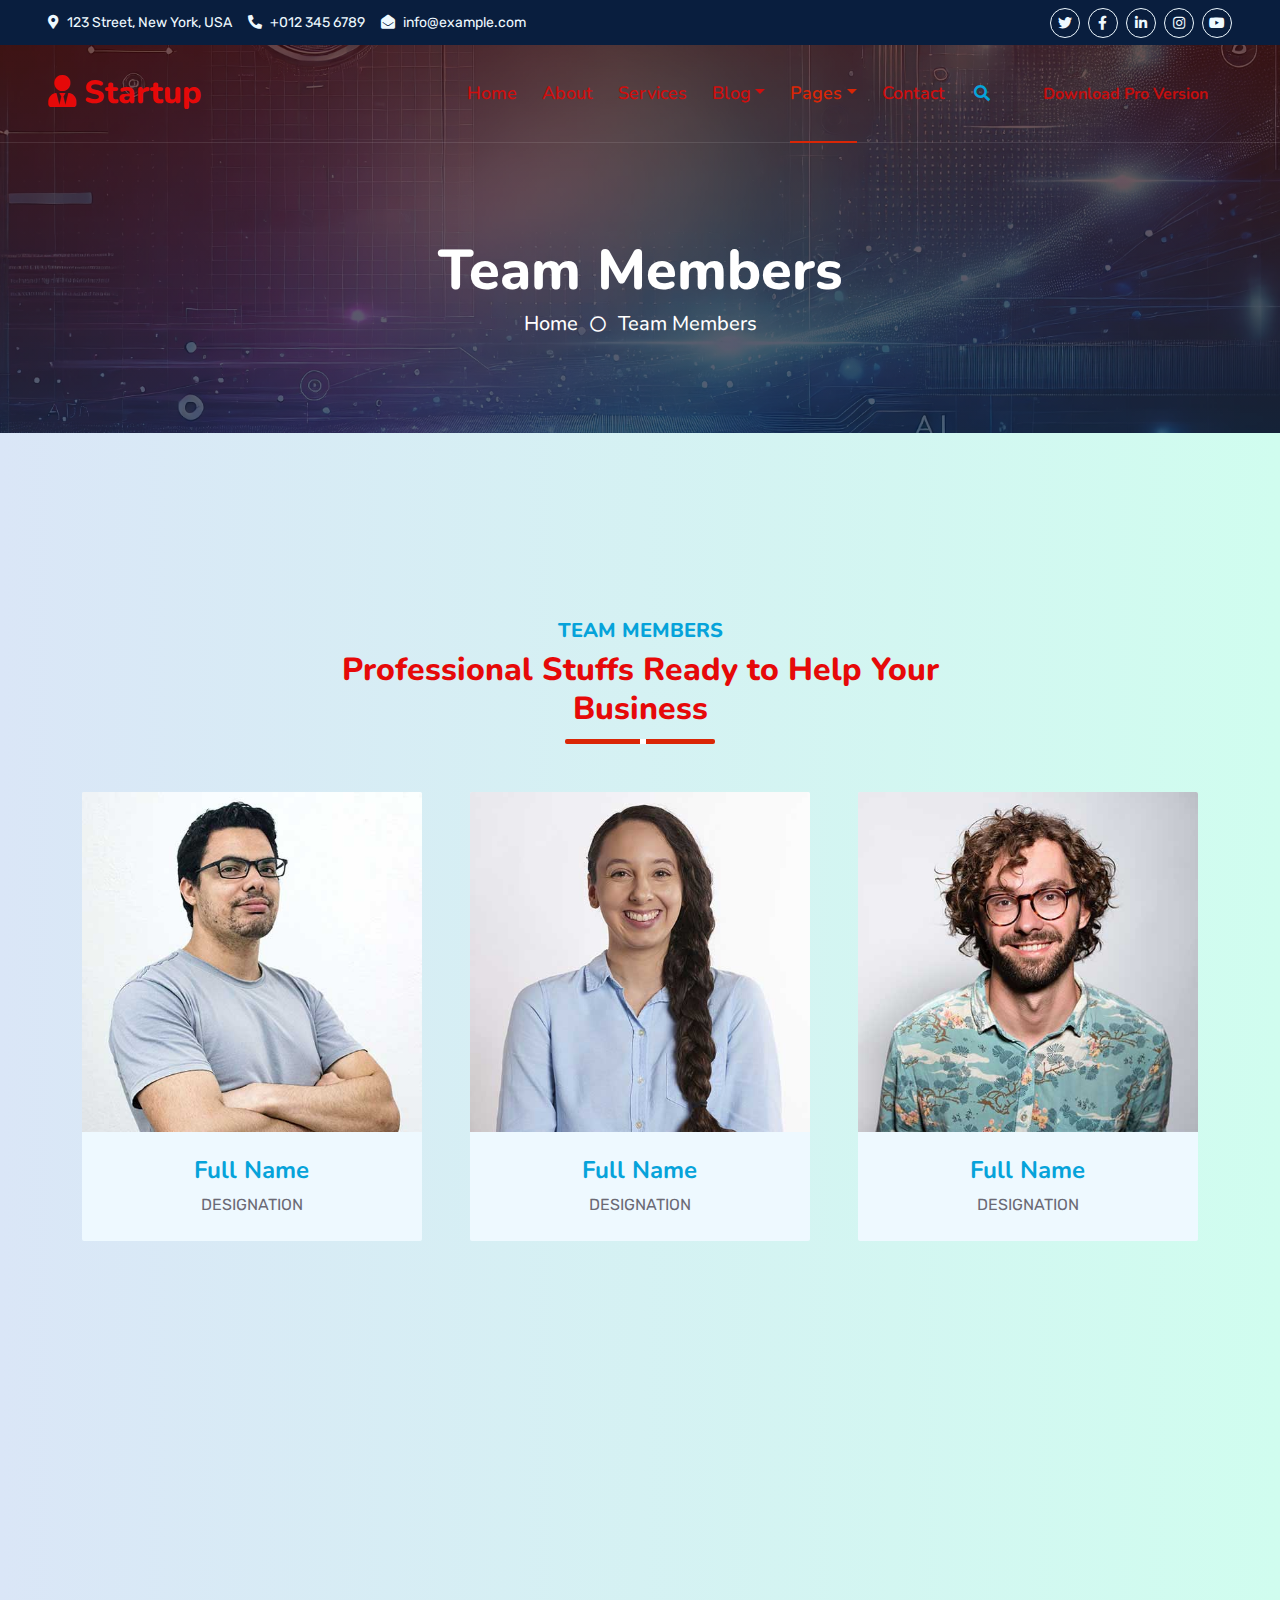
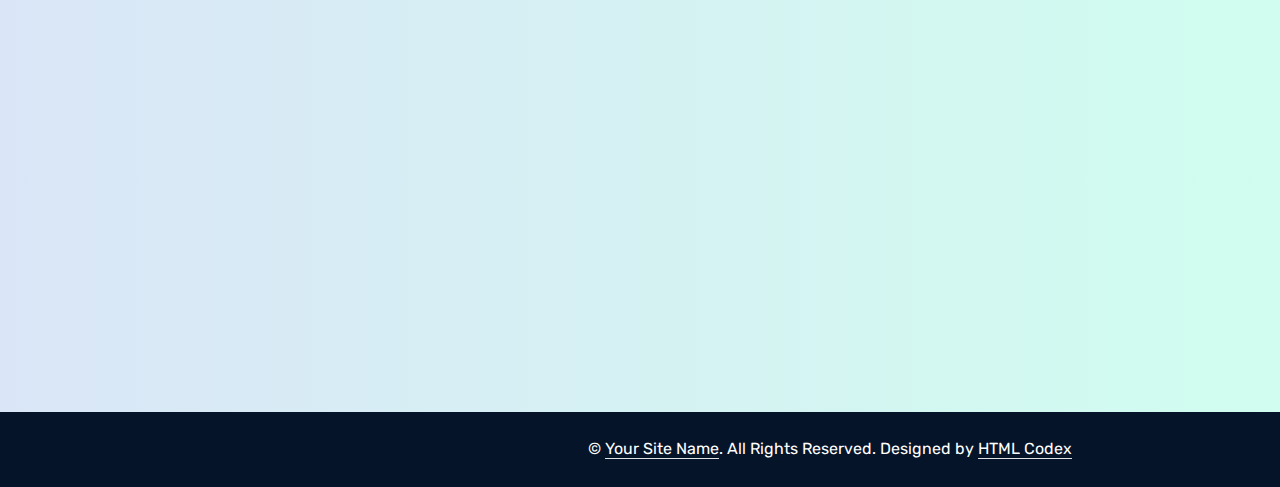
<file: team.html>
<!DOCTYPE html>
<html lang="en">

<head>
    <meta charset="utf-8">
    <title>Startup - Startup Website Template</title>
    <meta content="width=device-width, initial-scale=1.0" name="viewport">
    <meta content="Free HTML Templates" name="keywords">
    <meta content="Free HTML Templates" name="description">

    <!-- Favicon -->
    <link href="img/favicon.ico" rel="icon">

    <!-- Google Web Fonts -->
    <link rel="preconnect" href="https://fonts.googleapis.com">
    <link rel="preconnect" href="https://fonts.gstatic.com" crossorigin>
    <link href="https://fonts.googleapis.com/css2?family=Nunito:wght@400;600;700;800&family=Rubik:wght@400;500;600;700&display=swap" rel="stylesheet">

    <!-- Icon Font Stylesheet -->
    <link href="https://cdnjs.cloudflare.com/ajax/libs/font-awesome/5.10.0/css/all.min.css" rel="stylesheet">
    <link href="https://cdn.jsdelivr.net/npm/bootstrap-icons@1.4.1/font/bootstrap-icons.css" rel="stylesheet">

    <!-- Libraries Stylesheet -->
    <link href="lib/owlcarousel/assets/owl.carousel.min.css" rel="stylesheet">
    <link href="lib/animate/animate.min.css" rel="stylesheet">

    <!-- Customized Bootstrap Stylesheet -->
    <link href="css/bootstrap.min.css" rel="stylesheet">

    <!-- Template Stylesheet -->
    <link href="css/style.css" rel="stylesheet">
</head>

<body>
    <!-- Spinner Start -->
    <div id="spinner" class="show bg-white position-fixed translate-middle w-100 vh-100 top-50 start-50 d-flex align-items-center justify-content-center">
        <div class="spinner"></div>
    </div>
    <!-- Spinner End -->


    <!-- Topbar Start -->
    <div class="container-fluid bg-dark px-5 d-none d-lg-block">
        <div class="row gx-0">
            <div class="col-lg-8 text-center text-lg-start mb-2 mb-lg-0">
                <div class="d-inline-flex align-items-center" style="height: 45px;">
                    <small class="me-3 text-light"><i class="fa fa-map-marker-alt me-2"></i>123 Street, New York, USA</small>
                    <small class="me-3 text-light"><i class="fa fa-phone-alt me-2"></i>+012 345 6789</small>
                    <small class="text-light"><i class="fa fa-envelope-open me-2"></i>info@example.com</small>
                </div>
            </div>
            <div class="col-lg-4 text-center text-lg-end">
                <div class="d-inline-flex align-items-center" style="height: 45px;">
                    <a class="btn btn-sm btn-outline-light btn-sm-square rounded-circle me-2" href=""><i class="fab fa-twitter fw-normal"></i></a>
                    <a class="btn btn-sm btn-outline-light btn-sm-square rounded-circle me-2" href=""><i class="fab fa-facebook-f fw-normal"></i></a>
                    <a class="btn btn-sm btn-outline-light btn-sm-square rounded-circle me-2" href=""><i class="fab fa-linkedin-in fw-normal"></i></a>
                    <a class="btn btn-sm btn-outline-light btn-sm-square rounded-circle me-2" href=""><i class="fab fa-instagram fw-normal"></i></a>
                    <a class="btn btn-sm btn-outline-light btn-sm-square rounded-circle" href=""><i class="fab fa-youtube fw-normal"></i></a>
                </div>
            </div>
        </div>
    </div>
    <!-- Topbar End -->


    <!-- Navbar Start -->
    <div class="container-fluid position-relative p-0">
        <nav class="navbar navbar-expand-lg navbar-dark px-5 py-3 py-lg-0">
            <a href="index.html" class="navbar-brand p-0">
                <h1 class="m-0"><i class="fa fa-user-tie me-2"></i>Startup</h1>
            </a>
            <button class="navbar-toggler" type="button" data-bs-toggle="collapse" data-bs-target="#navbarCollapse">
                <span class="fa fa-bars"></span>
            </button>
            <div class="collapse navbar-collapse" id="navbarCollapse">
                <div class="navbar-nav ms-auto py-0">
                    <a href="index.html" class="nav-item nav-link">Home</a>
                    <a href="about.html" class="nav-item nav-link">About</a>
                    <a href="service.html" class="nav-item nav-link">Services</a>
                    <div class="nav-item dropdown">
                        <a href="#" class="nav-link dropdown-toggle" data-bs-toggle="dropdown">Blog</a>
                        <div class="dropdown-menu m-0">
                            <a href="blog.html" class="dropdown-item">Blog Grid</a>
                            <a href="detail.html" class="dropdown-item">Blog Detail</a>
                        </div>
                    </div>
                    <div class="nav-item dropdown">
                        <a href="#" class="nav-link dropdown-toggle active" data-bs-toggle="dropdown">Pages</a>
                        <div class="dropdown-menu m-0">
                            <a href="price.html" class="dropdown-item">Pricing Plan</a>
                            <a href="feature.html" class="dropdown-item">Our features</a>
                            <a href="team.html" class="dropdown-item active">Team Members</a>
                            <a href="testimonial.html" class="dropdown-item">Testimonial</a>
                            <a href="quote.html" class="dropdown-item">Free Quote</a>
                        </div>
                    </div>
                    <a href="contact.html" class="nav-item nav-link">Contact</a>
                </div>
                <butaton type="button" class="btn text-primary ms-3" data-bs-toggle="modal" data-bs-target="#searchModal"><i class="fa fa-search"></i></butaton>
                <a href="https://htmlcodex.com/startup-company-website-template" class="btn btn-primary py-2 px-4 ms-3">Download Pro Version</a>
            </div>
        </nav>

        <div class="container-fluid bg-primary py-5 bg-header" style="margin-bottom: 90px;">
            <div class="row py-5">
                <div class="col-12 pt-lg-5 mt-lg-5 text-center">
                    <h1 class="display-4 text-white animated zoomIn">Team Members</h1>
                    <a href="" class="h5 text-white">Home</a>
                    <i class="far fa-circle text-white px-2"></i>
                    <a href="" class="h5 text-white">Team Members</a>
                </div>
            </div>
        </div>
    </div>
    <!-- Navbar End -->


    <!-- Full Screen Search Start -->
    <div class="modal fade" id="searchModal" tabindex="-1">
        <div class="modal-dialog modal-fullscreen">
            <div class="modal-content" style="background: rgba(9, 30, 62, .7);">
                <div class="modal-header border-0">
                    <button type="button" class="btn bg-white btn-close" data-bs-dismiss="modal" aria-label="Close"></button>
                </div>
                <div class="modal-body d-flex align-items-center justify-content-center">
                    <div class="input-group" style="max-width: 600px;">
                        <input type="text" class="form-control bg-transparent border-primary p-3" placeholder="Type search keyword">
                        <button class="btn btn-primary px-4"><i class="bi bi-search"></i></button>
                    </div>
                </div>
            </div>
        </div>
    </div>
    <!-- Full Screen Search End -->


    <!-- Team Start -->
    <div class="container-fluid py-5 wow fadeInUp" data-wow-delay="0.1s">
        <div class="container py-5">
            <div class="section-title text-center position-relative pb-3 mb-5 mx-auto" style="max-width: 600px;">
                <h5 class="fw-bold text-primary text-uppercase">Team Members</h5>
                <h1 class="mb-0">Professional Stuffs Ready to Help Your Business</h1>
            </div>
            <div class="row g-5">
                <div class="col-lg-4 wow slideInUp" data-wow-delay="0.3s">
                    <div class="team-item bg-light rounded overflow-hidden">
                        <div class="team-img position-relative overflow-hidden">
                            <img class="img-fluid w-100" src="img/team-1.jpg" alt="">
                            <div class="team-social">
                                <a class="btn btn-lg btn-primary btn-lg-square rounded" href=""><i class="fab fa-twitter fw-normal"></i></a>
                                <a class="btn btn-lg btn-primary btn-lg-square rounded" href=""><i class="fab fa-facebook-f fw-normal"></i></a>
                                <a class="btn btn-lg btn-primary btn-lg-square rounded" href=""><i class="fab fa-instagram fw-normal"></i></a>
                                <a class="btn btn-lg btn-primary btn-lg-square rounded" href=""><i class="fab fa-linkedin-in fw-normal"></i></a>
                            </div>
                        </div>
                        <div class="text-center py-4">
                            <h4 class="text-primary">Full Name</h4>
                            <p class="text-uppercase m-0">Designation</p>
                        </div>
                    </div>
                </div>
                <div class="col-lg-4 wow slideInUp" data-wow-delay="0.6s">
                    <div class="team-item bg-light rounded overflow-hidden">
                        <div class="team-img position-relative overflow-hidden">
                            <img class="img-fluid w-100" src="img/team-2.jpg" alt="">
                            <div class="team-social">
                                <a class="btn btn-lg btn-primary btn-lg-square rounded" href=""><i class="fab fa-twitter fw-normal"></i></a>
                                <a class="btn btn-lg btn-primary btn-lg-square rounded" href=""><i class="fab fa-facebook-f fw-normal"></i></a>
                                <a class="btn btn-lg btn-primary btn-lg-square rounded" href=""><i class="fab fa-instagram fw-normal"></i></a>
                                <a class="btn btn-lg btn-primary btn-lg-square rounded" href=""><i class="fab fa-linkedin-in fw-normal"></i></a>
                            </div>
                        </div>
                        <div class="text-center py-4">
                            <h4 class="text-primary">Full Name</h4>
                            <p class="text-uppercase m-0">Designation</p>
                        </div>
                    </div>
                </div>
                <div class="col-lg-4 wow slideInUp" data-wow-delay="0.9s">
                    <div class="team-item bg-light rounded overflow-hidden">
                        <div class="team-img position-relative overflow-hidden">
                            <img class="img-fluid w-100" src="img/team-3.jpg" alt="">
                            <div class="team-social">
                                <a class="btn btn-lg btn-primary btn-lg-square rounded" href=""><i class="fab fa-twitter fw-normal"></i></a>
                                <a class="btn btn-lg btn-primary btn-lg-square rounded" href=""><i class="fab fa-facebook-f fw-normal"></i></a>
                                <a class="btn btn-lg btn-primary btn-lg-square rounded" href=""><i class="fab fa-instagram fw-normal"></i></a>
                                <a class="btn btn-lg btn-primary btn-lg-square rounded" href=""><i class="fab fa-linkedin-in fw-normal"></i></a>
                            </div>
                        </div>
                        <div class="text-center py-4">
                            <h4 class="text-primary">Full Name</h4>
                            <p class="text-uppercase m-0">Designation</p>
                        </div>
                    </div>
                </div>
            </div>
        </div>
    </div>
    <!-- Team End -->


    <!-- Vendor Start -->
    <div class="container-fluid py-5 wow fadeInUp" data-wow-delay="0.1s">
        <div class="container py-5 mb-5">
            <div class="bg-white">
                <div class="owl-carousel vendor-carousel">
                    <img src="img/vendor-1.jpg" alt="">
                    <img src="img/vendor-2.jpg" alt="">
                    <img src="img/vendor-3.jpg" alt="">
                    <img src="img/vendor-4.jpg" alt="">
                    <img src="img/vendor-5.jpg" alt="">
                    <img src="img/vendor-6.jpg" alt="">
                    <img src="img/vendor-7.jpg" alt="">
                    <img src="img/vendor-8.jpg" alt="">
                    <img src="img/vendor-9.jpg" alt="">
                </div>
            </div>
        </div>
    </div>
    <!-- Vendor End -->
    

    <!-- Footer Start -->
    <div class="container-fluid bg-dark text-light mt-5 wow fadeInUp" data-wow-delay="0.1s">
        <div class="container">
            <div class="row gx-5">
                <div class="col-lg-4 col-md-6 footer-about">
                    <div class="d-flex flex-column align-items-center justify-content-center text-center h-100 bg-primary p-4">
                        <a href="index.html" class="navbar-brand">
                            <h1 class="m-0 text-white"><i class="fa fa-user-tie me-2"></i>Startup</h1>
                        </a>
                        <p class="mt-3 mb-4">Lorem diam sit erat dolor elitr et, diam lorem justo amet clita stet eos sit. Elitr dolor duo lorem, elitr clita ipsum sea. Diam amet erat lorem stet eos. Diam amet et kasd eos duo.</p>
                        <form action="">
                            <div class="input-group">
                                <input type="text" class="form-control border-white p-3" placeholder="Your Email">
                                <button class="btn btn-dark">Sign Up</button>
                            </div>
                        </form>
                    </div>
                </div>
                <div class="col-lg-8 col-md-6">
                    <div class="row gx-5">
                        <div class="col-lg-4 col-md-12 pt-5 mb-5">
                            <div class="section-title section-title-sm position-relative pb-3 mb-4">
                                <h3 class="text-light mb-0">Get In Touch</h3>
                            </div>
                            <div class="d-flex mb-2">
                                <i class="bi bi-geo-alt text-primary me-2"></i>
                                <p class="mb-0">123 Street, New York, USA</p>
                            </div>
                            <div class="d-flex mb-2">
                                <i class="bi bi-envelope-open text-primary me-2"></i>
                                <p class="mb-0">info@example.com</p>
                            </div>
                            <div class="d-flex mb-2">
                                <i class="bi bi-telephone text-primary me-2"></i>
                                <p class="mb-0">+012 345 67890</p>
                            </div>
                            <div class="d-flex mt-4">
                                <a class="btn btn-primary btn-square me-2" href="#"><i class="fab fa-twitter fw-normal"></i></a>
                                <a class="btn btn-primary btn-square me-2" href="#"><i class="fab fa-facebook-f fw-normal"></i></a>
                                <a class="btn btn-primary btn-square me-2" href="#"><i class="fab fa-linkedin-in fw-normal"></i></a>
                                <a class="btn btn-primary btn-square" href="#"><i class="fab fa-instagram fw-normal"></i></a>
                            </div>
                        </div>
                        <div class="col-lg-4 col-md-12 pt-0 pt-lg-5 mb-5">
                            <div class="section-title section-title-sm position-relative pb-3 mb-4">
                                <h3 class="text-light mb-0">Quick Links</h3>
                            </div>
                            <div class="link-animated d-flex flex-column justify-content-start">
                                <a class="text-light mb-2" href="#"><i class="bi bi-arrow-right text-primary me-2"></i>Home</a>
                                <a class="text-light mb-2" href="#"><i class="bi bi-arrow-right text-primary me-2"></i>About Us</a>
                                <a class="text-light mb-2" href="#"><i class="bi bi-arrow-right text-primary me-2"></i>Our Services</a>
                                <a class="text-light mb-2" href="#"><i class="bi bi-arrow-right text-primary me-2"></i>Meet The Team</a>
                                <a class="text-light mb-2" href="#"><i class="bi bi-arrow-right text-primary me-2"></i>Latest Blog</a>
                                <a class="text-light" href="#"><i class="bi bi-arrow-right text-primary me-2"></i>Contact Us</a>
                            </div>
                        </div>
                        <div class="col-lg-4 col-md-12 pt-0 pt-lg-5 mb-5">
                            <div class="section-title section-title-sm position-relative pb-3 mb-4">
                                <h3 class="text-light mb-0">Popular Links</h3>
                            </div>
                            <div class="link-animated d-flex flex-column justify-content-start">
                                <a class="text-light mb-2" href="#"><i class="bi bi-arrow-right text-primary me-2"></i>Home</a>
                                <a class="text-light mb-2" href="#"><i class="bi bi-arrow-right text-primary me-2"></i>About Us</a>
                                <a class="text-light mb-2" href="#"><i class="bi bi-arrow-right text-primary me-2"></i>Our Services</a>
                                <a class="text-light mb-2" href="#"><i class="bi bi-arrow-right text-primary me-2"></i>Meet The Team</a>
                                <a class="text-light mb-2" href="#"><i class="bi bi-arrow-right text-primary me-2"></i>Latest Blog</a>
                                <a class="text-light" href="#"><i class="bi bi-arrow-right text-primary me-2"></i>Contact Us</a>
                            </div>
                        </div>
                    </div>
                </div>
            </div>
        </div>
    </div>
    <div class="container-fluid text-white" style="background: #061429;">
        <div class="container text-center">
            <div class="row justify-content-end">
                <div class="col-lg-8 col-md-6">
                    <div class="d-flex align-items-center justify-content-center" style="height: 75px;">
                        <p class="mb-0">&copy; <a class="text-white border-bottom" href="#">Your Site Name</a>. All Rights Reserved. 
						
						<!--/*** This template is free as long as you keep the footer author’s credit link/attribution link/backlink. If you'd like to use the template without the footer author’s credit link/attribution link/backlink, you can purchase the Credit Removal License from "https://htmlcodex.com/credit-removal". Thank you for your support. ***/-->
						Designed by <a class="text-white border-bottom" href="https://htmlcodex.com">HTML Codex</a></p>
                    </div>
                </div>
            </div>
        </div>
    </div>
    <!-- Footer End -->


    <!-- Back to Top -->
    <a href="#" class="btn btn-lg btn-primary btn-lg-square rounded back-to-top"><i class="bi bi-arrow-up"></i></a>


    <!-- JavaScript Libraries -->
    <script src="https://code.jquery.com/jquery-3.4.1.min.js"></script>
    <script src="https://cdn.jsdelivr.net/npm/bootstrap@5.0.0/dist/js/bootstrap.bundle.min.js"></script>
    <script src="lib/wow/wow.min.js"></script>
    <script src="lib/easing/easing.min.js"></script>
    <script src="lib/waypoints/waypoints.min.js"></script>
    <script src="lib/counterup/counterup.min.js"></script>
    <script src="lib/owlcarousel/owl.carousel.min.js"></script>

    <!-- Template Javascript -->
    <script src="js/main.js"></script>
</body>

</html>
</file>
<file: css/style.css>
/********** Template CSS **********/
:root {
    --primary: #da2606;
    --secondary: #34AD54;
    --light: #ce895b;
    --dark: #3e0909;
}

body {
    background: linear-gradient(to right,  #dae6f7,#d0fdef);
  }
  



/*** Spinner ***/
.spinner {
    width: 40px;
    height: 40px;
    background: var(--primary);
    margin: 100px auto;
    -webkit-animation: sk-rotateplane 1.2s infinite ease-in-out;
    animation: sk-rotateplane 1.2s infinite ease-in-out;
}

.logologo{
        width: 56px;
        height: auto;
        margin-right: 10px;
      }

@-webkit-keyframes sk-rotateplane {
    0% {
        -webkit-transform: perspective(120px)
    }
    50% {
        -webkit-transform: perspective(120px) rotateY(180deg)
    }
    100% {
        -webkit-transform: perspective(120px) rotateY(180deg) rotateX(180deg)
    }
}

@keyframes sk-rotateplane {
    0% {
        transform: perspective(120px) rotateX(0deg) rotateY(0deg);
        -webkit-transform: perspective(120px) rotateX(0deg) rotateY(0deg)
    }
    50% {
        transform: perspective(120px) rotateX(-180.1deg) rotateY(0deg);
        -webkit-transform: perspective(120px) rotateX(-180.1deg) rotateY(0deg)
    }
    100% {
        transform: perspective(120px) rotateX(-180deg) rotateY(-179.9deg);
        -webkit-transform: perspective(120px) rotateX(-180deg) rotateY(-179.9deg);
    }
}

#spinner {
    opacity: 0;
    visibility: hidden;
    transition: opacity .5s ease-out, visibility 0s linear .5s;
    z-index: 99999;
}

#spinner.show {
    transition: opacity .5s ease-out, visibility 0s linear 0s;
    visibility: visible;
    opacity: 1;
}


/*** Heading ***/
h1,
h2,
.fw-bold {
    font-weight: 800 !important;
    color: #e60909;
}

h3,
h4,
.fw-semi-bold {
    font-weight: 700 !important;
}

h5,
h6,
.fw-medium {
    font-weight: 600 !important;
}

@media (min-width:769px){
    h1{
        font-size:2rem;
    }
}
/*** Button ***/
.btn {
    font-family: 'Nunito', sans-serif;
    font-weight: bold;
    transition: 0.5s;
}

.btn-primary,
.btn-secondary {
    color: #c40e0e; /* Default text color */
    background-color: transparent; /* Default transparent background */
    border: none; /* No border */
    box-shadow: inset 0 0 0 50px transparent; /* Transparent shadow */
}

/* Primary Button Hover */
.btn-primary:hover {
    color: white; /* Change text color to white */
    background-color: #c40e0e; /* Change background color to red */
    box-shadow: none; /* Remove shadow effect if needed */
}

/* Secondary Button Hover */
.btn-secondary:hover {
    color: white; /* Change text color to white */
    background-color: rgb(123, 15, 15); /* Change background color to red */
    box-shadow: none; /* Remove shadow effect if needed */
}

.btn-square {
    width: 36px;
    height: 36px;
}

.btn-sm-square {
    width: 30px;
    height: 30px;
}

.btn-lg-square {
    width: 48px;
    height: 48px;
}

.btn-square,
.btn-sm-square,
.btn-lg-square {
    padding-left: 0;
    padding-right: 0;
    text-align: center;
}


/*** Navbar ***/
.navbar-dark .navbar-nav .nav-link {
    font-family: 'Nunito', sans-serif;
    position: relative;
    margin-left: 25px;
    padding: 35px 0;
    color: #cf0e0e;
    font-size: 18px;
    font-weight: 600;
    outline: none;
    transition: .5s;
}

.sticky-top.navbar-dark .navbar-nav .nav-link {
    padding: 20px 0;
    color: var(--dark);
}

.navbar-dark .navbar-nav .nav-link:hover,
.navbar-dark .navbar-nav .nav-link.active {
    color: var(--primary);
}

.navbar-dark .navbar-brand h1 {
    color: #e60909;
}

.navbar-dark .navbar-toggler {
    color: var(--primary) !important;
    border-color: var(--primary) !important;
}

@media (max-width: 991.98px) {
    .sticky-top.navbar-dark {
        position: relative;
        background: #FFFFFF;
    }

    .navbar-dark .navbar-nav .nav-link,
    .navbar-dark .navbar-nav .nav-link.show,
    .sticky-top.navbar-dark .navbar-nav .nav-link {
        padding: 10px 0;
        color: var(--dark);
    }

    .navbar-dark .navbar-brand h1 {
        color: var(--primary);
    }
}

@media (min-width: 992px) {
    .navbar-dark {
        position: absolute;
        width: 100%;
        top: 0;
        left: 0;
        border-bottom: 1px solid rgba(256, 256, 256, .1);
        z-index: 999;
    }
    
    .sticky-top.navbar-dark {
        position: fixed;
        background: #FFFFFF;
    }

    .navbar-dark .navbar-nav .nav-link::before {
        position: absolute;
        content: "";
        width: 0;
        height: 2px;
        bottom: -1px;
        left: 50%;
        background: var(--primary);
        transition: .5s;
    }

    .navbar-dark .navbar-nav .nav-link:hover::before,
    .navbar-dark .navbar-nav .nav-link.active::before {
        width: 100%;
        left: 0;
    }

    .navbar-dark .navbar-nav .nav-link.nav-contact::before {
        display: none;
    }

    .sticky-top.navbar-dark .navbar-brand h1 {
        color: var(--primary);
    }
}


/*** Carousel ***/
.carousel-caption {
    top: 0;
    left: 0;
    right: 0;
    bottom: 0;
    background: rgba(0, 0, 0, 0.4);
    z-index: 1;
}

@media (max-width: 576px) {
    .carousel-caption h5 {
        font-size: 14px;
        font-weight: 500 !important;

    }
    .whoweareimage{
        display:none;
    }
    .teachingimage{
        display:none;
    }
    .hide-on-mobile {
        display: none;
    }

    .carousel-caption h1 {
        font-size: 25px;
        font-weight: 600 !important;
    }
    .container-fluid h1,h5{
        font-size:20px;
    }
    .container-fluid h4{
        font-size:18px;
    }
}

.carousel-control-prev,
.carousel-control-next {
    width: 10%;
}

.carousel-control-prev-icon,
.carousel-control-next-icon {
    width: 3rem;
    height: 3rem;
}


/*** Section Title ***/
.section-title::before {
    position: absolute;
    content: "";
    width: 150px;
    height: 5px;
    left: 0;
    bottom: 0;
    background: var(--primary);
    border-radius: 2px;
}

.section-title.text-center::before {
    left: 50%;
    margin-left: -75px;
}

.section-title.section-title-sm::before {
    width: 90px;
    height: 3px;
}

.section-title::after {
    position: absolute;
    content: "";
    width: 6px;
    height: 5px;
    bottom: 0px;
    background: #FFFFFF;
    -webkit-animation: section-title-run 5s infinite linear;
    animation: section-title-run 5s infinite linear;
}

.section-title.section-title-sm::after {
    width: 4px;
    height: 3px;
}

.section-title.text-center::after {
    -webkit-animation: section-title-run-center 5s infinite linear;
    animation: section-title-run-center 5s infinite linear;
}

.section-title.section-title-sm::after {
    -webkit-animation: section-title-run-sm 5s infinite linear;
    animation: section-title-run-sm 5s infinite linear;
}
/* Standard Keyframes */
@keyframes section-title-run {
    0% { left: 0; }
    50% { left: 145px; }
    100% { left: 0; }
}

@keyframes section-title-run-center {
    0% { left: 50%; margin-left: -75px; }
    50% { left: 50%; margin-left: 45px; }
    100% { left: 50%; margin-left: -75px; }
}

@keyframes section-title-run-sm {
    0% { left: 0; }
    50% { left: 85px; }
    100% { left: 0; }
}

/* Optional for Webkit-Specific Support (Older Browsers) */
@-webkit-keyframes section-title-run {
    0% { left: 0; }
    50% { left: 145px; }
    100% { left: 0; }
}

@-webkit-keyframes section-title-run-center {
    0% { left: 50%; margin-left: -75px; }
    50% { left: 50%; margin-left: 45px; }
    100% { left: 50%; margin-left: -75px; }
}

@-webkit-keyframes section-title-run-sm {
    0% { left: 0; }
    50% { left: 85px; }
    100% { left: 0; }
}



/*** Service ***/
.service-item {
    position: relative;
    height: 300px;
    padding: 0 30px;
    transition: .5s;
}

.service-item .service-icon {
    margin-bottom: 30px;
    width: 60px;
    height: 60px;
    display: flex;
    align-items: center;
    justify-content: center;
    background: var(--primary);
    border-radius: 2px;
    transform: rotate(-45deg);
}

.service-item .service-icon i {
    transform: rotate(45deg);
}

.service-item a.btn {
    position: absolute;
    width: 60px;
    bottom: -48px;
    left: 50%;
    margin-left: -30px;
    opacity: 0;
}

.service-item:hover a.btn {
    bottom: -24px;
    opacity: 1;
}


/*** Testimonial ***/
.testimonial-carousel .owl-dots {
    margin-top: 15px;
    display: flex;
    align-items: flex-end;
    justify-content: center;
}

.testimonial-carousel .owl-dot {
    position: relative;
    display: inline-block;
    margin: 0 5px;
    width: 15px;
    height: 15px;
    background: #DDDDDD;
    border-radius: 2px;
    transition: .5s;
}

.testimonial-carousel .owl-dot.active {
    width: 30px;
    background: var(--primary);
}

.testimonial-carousel .owl-item.center {
    position: relative;
    z-index: 1;
}

.testimonial-carousel .owl-item .testimonial-item {
    transition: .5s;
}

.testimonial-carousel .owl-item.center .testimonial-item {
    background: #FFFFFF !important;
    box-shadow: 0 0 30px #DDDDDD;
}


/*** Team ***/
.team-item {
    transition: .5s;
}

.team-social {
    position: absolute;
    width: 100%;
    height: 100%;
    top: 0;
    left: 0;
    display: flex;
    align-items: center;
    justify-content: center;
    transition: .5s;
}

.team-social a.btn {
    position: relative;
    margin: 0 3px;
    margin-top: 100px;
    opacity: 0;
}

.team-item:hover {
    box-shadow: 0 0 30px #DDDDDD;
}

.team-item:hover .team-social {
    background: rgba(9, 30, 62, .7);
}

.team-item:hover .team-social a.btn:first-child {
    opacity: 1;
    margin-top: 0;
    transition: .3s 0s;
}

.team-item:hover .team-social a.btn:nth-child(2) {
    opacity: 1;
    margin-top: 0;
    transition: .3s .05s;
}

.team-item:hover .team-social a.btn:nth-child(3) {
    opacity: 1;
    margin-top: 0;
    transition: .3s .1s;
}

.team-item:hover .team-social a.btn:nth-child(4) {
    opacity: 1;
    margin-top: 0;
    transition: .3s .15s;
}

.team-item .team-img img,
.blog-item .blog-img img  {
    transition: .5s;
}

.team-item:hover .team-img img,
.blog-item:hover .blog-img img {
    transform: scale(1.15);
}


/*** Miscellaneous ***/
@media (min-width: 991.98px) {
    .facts {
        position: relative;
        margin-top: -75px;
        z-index: 1;
    }
}

.back-to-top {
    position: fixed;
    display: none;
    right: 45px;
    bottom: 45px;
    z-index: 99;
    font-weight: bold; /* Make the arrow icon bolder */
    font-size: 34px; /* Adjust size if needed */
}


.bg-header {
    background: linear-gradient(rgba(62, 9, 9, 0.7), rgba(9, 30, 62, .7)), url(../img/look1.webp) center center no-repeat;
    background-size: cover;
}
@media(max-width: 576px){
    .bg-header {
        background:none;
        display: none;
        
    }
    .abouts{
        text-align:center;
        margin-bottom: 30px;
        color:#fc3c3c;
    }
    .service{
        color:red;
    }
    .missionimage{
        display: none;
    }
    .box{
        height:180px;
        width: 80%;
        margin: 0 auto;

    }
    .logomine{
        display: flex;
        justify-content: center;
        align-items: center;
        margin: 0 auto;
    }
    .blog-box{
        width:85%;
        margin:0 auto;
    }
    .sizereduce{
        font-size: 17px;
    }
    .ichange{
        font-size: 21px;
    }
    .ich{
            font-size: 23px;
    }
    .blog-box1{
        width:65%;
        height:5%;
        margin:0 auto;
    }
    .contact_pad {
        padding-top: 0rem !important;
        padding-bottom: 0rem !important;
        margin: 0rem !important;
    }
 
}
@media(min-width:1000px){
    .abouts{
        color:#da0606;
        
    }
    .service{
        color:#da0606;
    }
   
}
.link-animated a {
    transition: .5s;
}

.link-animated a:hover {
    padding-left: 10px;
}

@media (min-width: 767.98px) {
    .footer-about {
        margin-bottom: -75px;
    }
}

/* Reduce carousel image size for desktop */
@media (min-width: 1024px) {
    #header-carousel {
        height: 500px; /* Reduce the overall height */
    }
    #header-carousel .carousel-item img {
        height: 500px; /* Match the carousel height */
        object-fit: cover; /* Ensure the image scales properly */
        width: 100%; /* Keep the full width */
    }

    /* Position alphaesAI text inside the body */
    .carousel-caption {
        position: absolute;
        top: 50%; /* Adjust this percentage to move text vertically */
        transform: translateY(-50%);
        text-align: center; /* Center text horizontally */
    }

    .carousel-caption h5 {
        font-size: 1.5rem; /* Adjust font size for subtitle */
        margin-bottom: 0.5rem; /* Space below the text */
    }

    .carousel-caption h1 {
        font-size: 2.5rem; /* Adjust font size for the main heading */
    }
}
</file>
